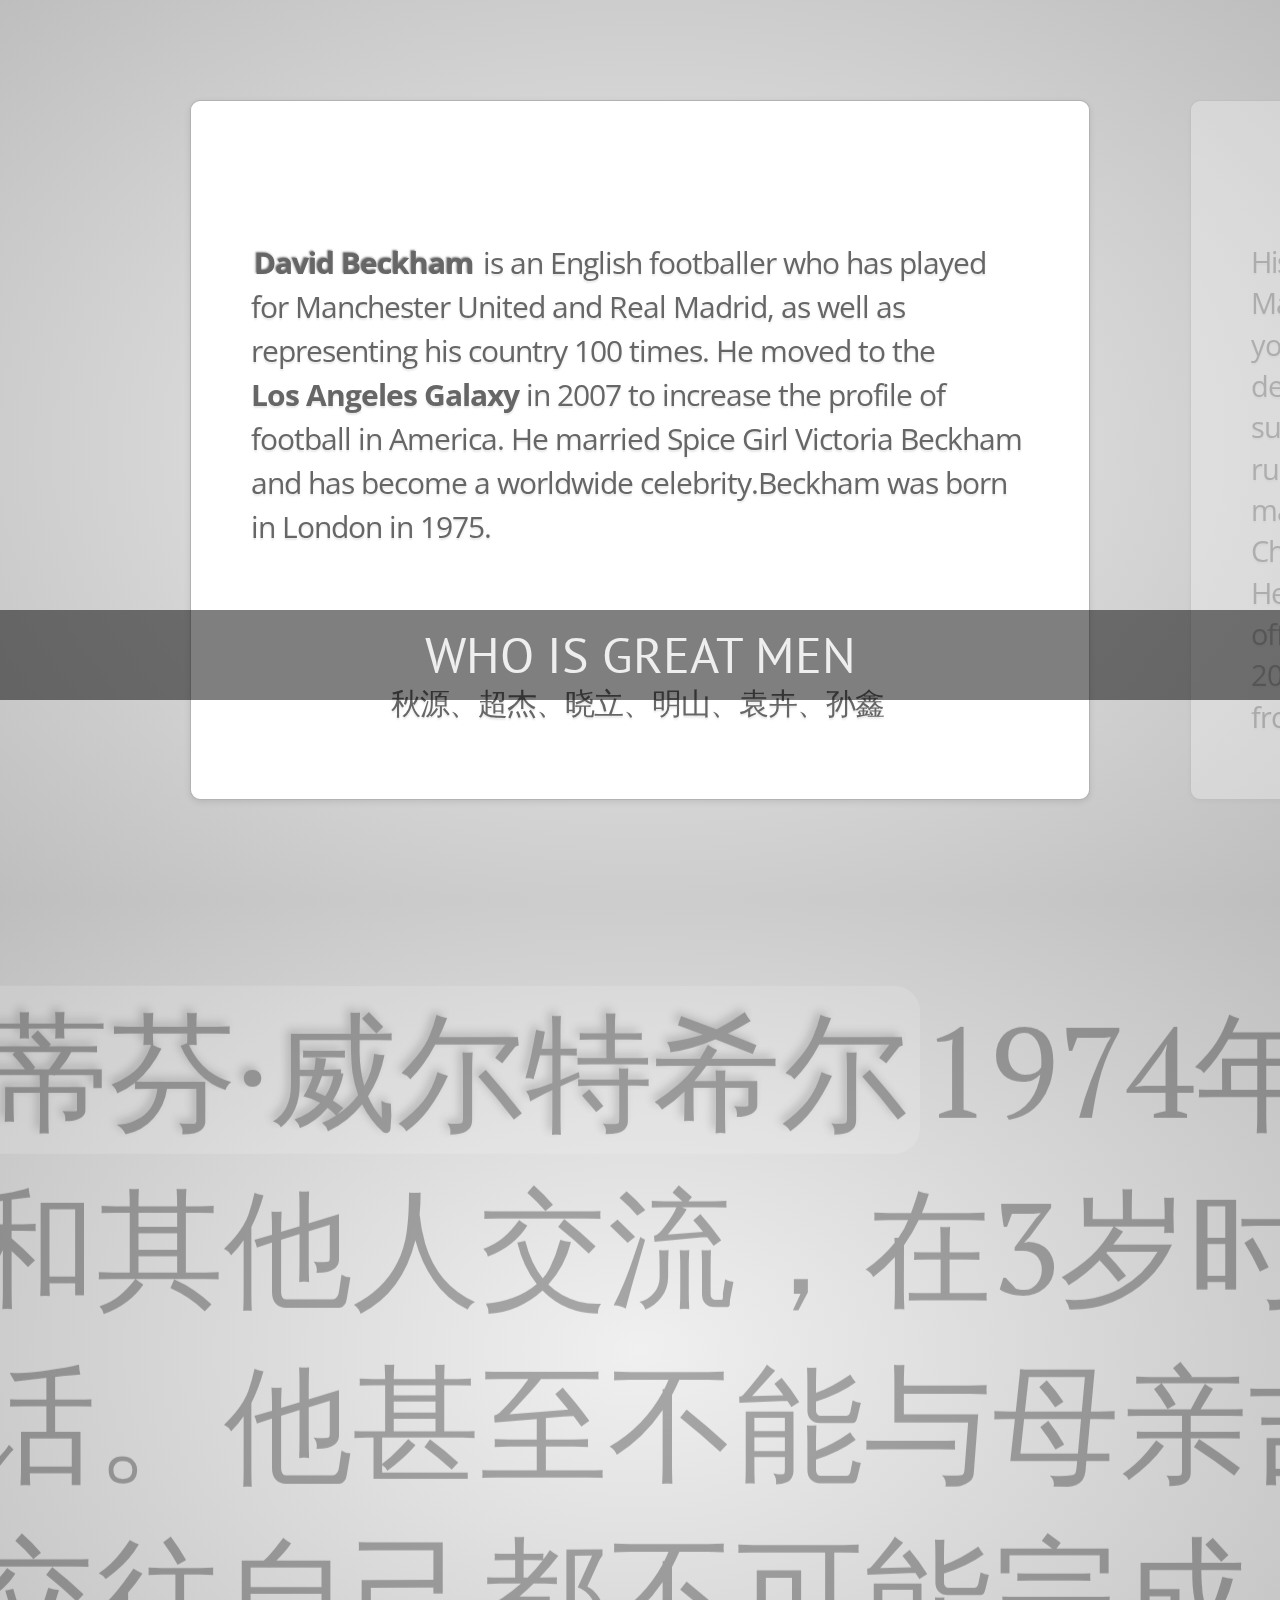
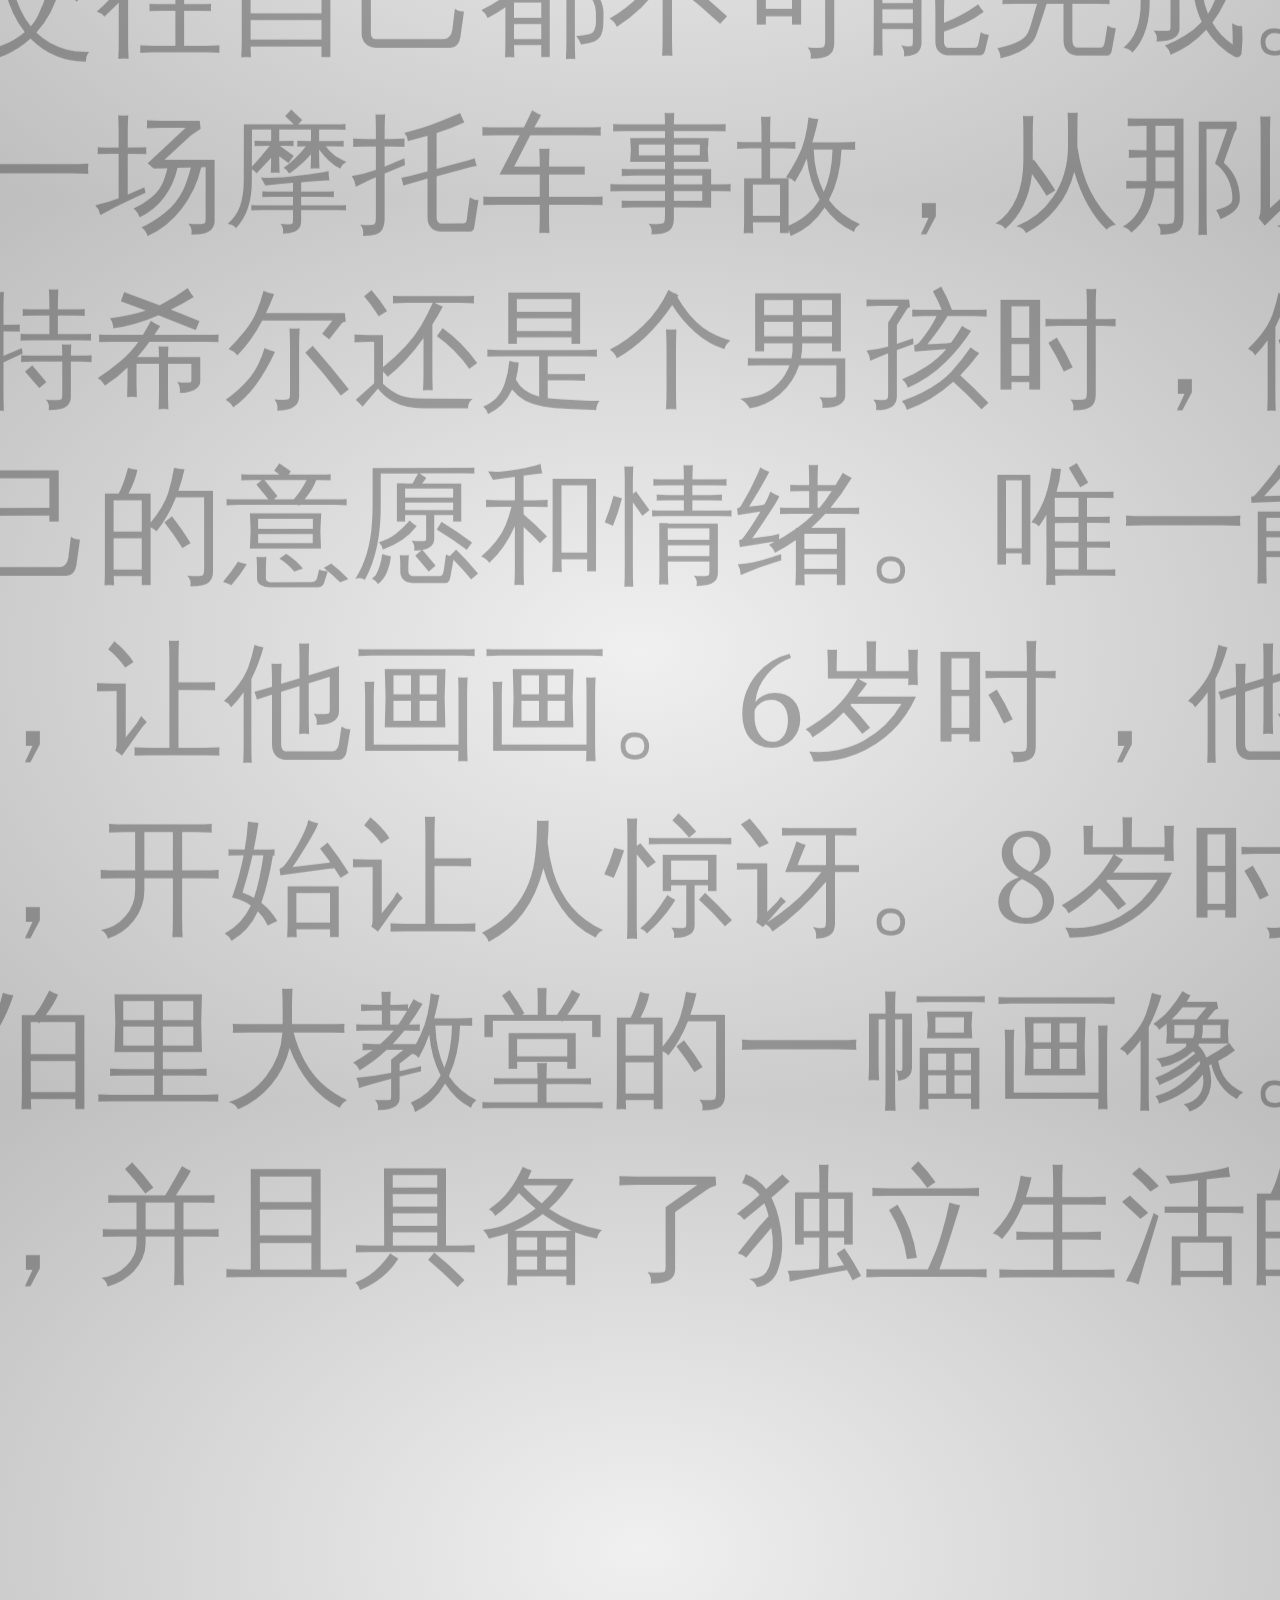
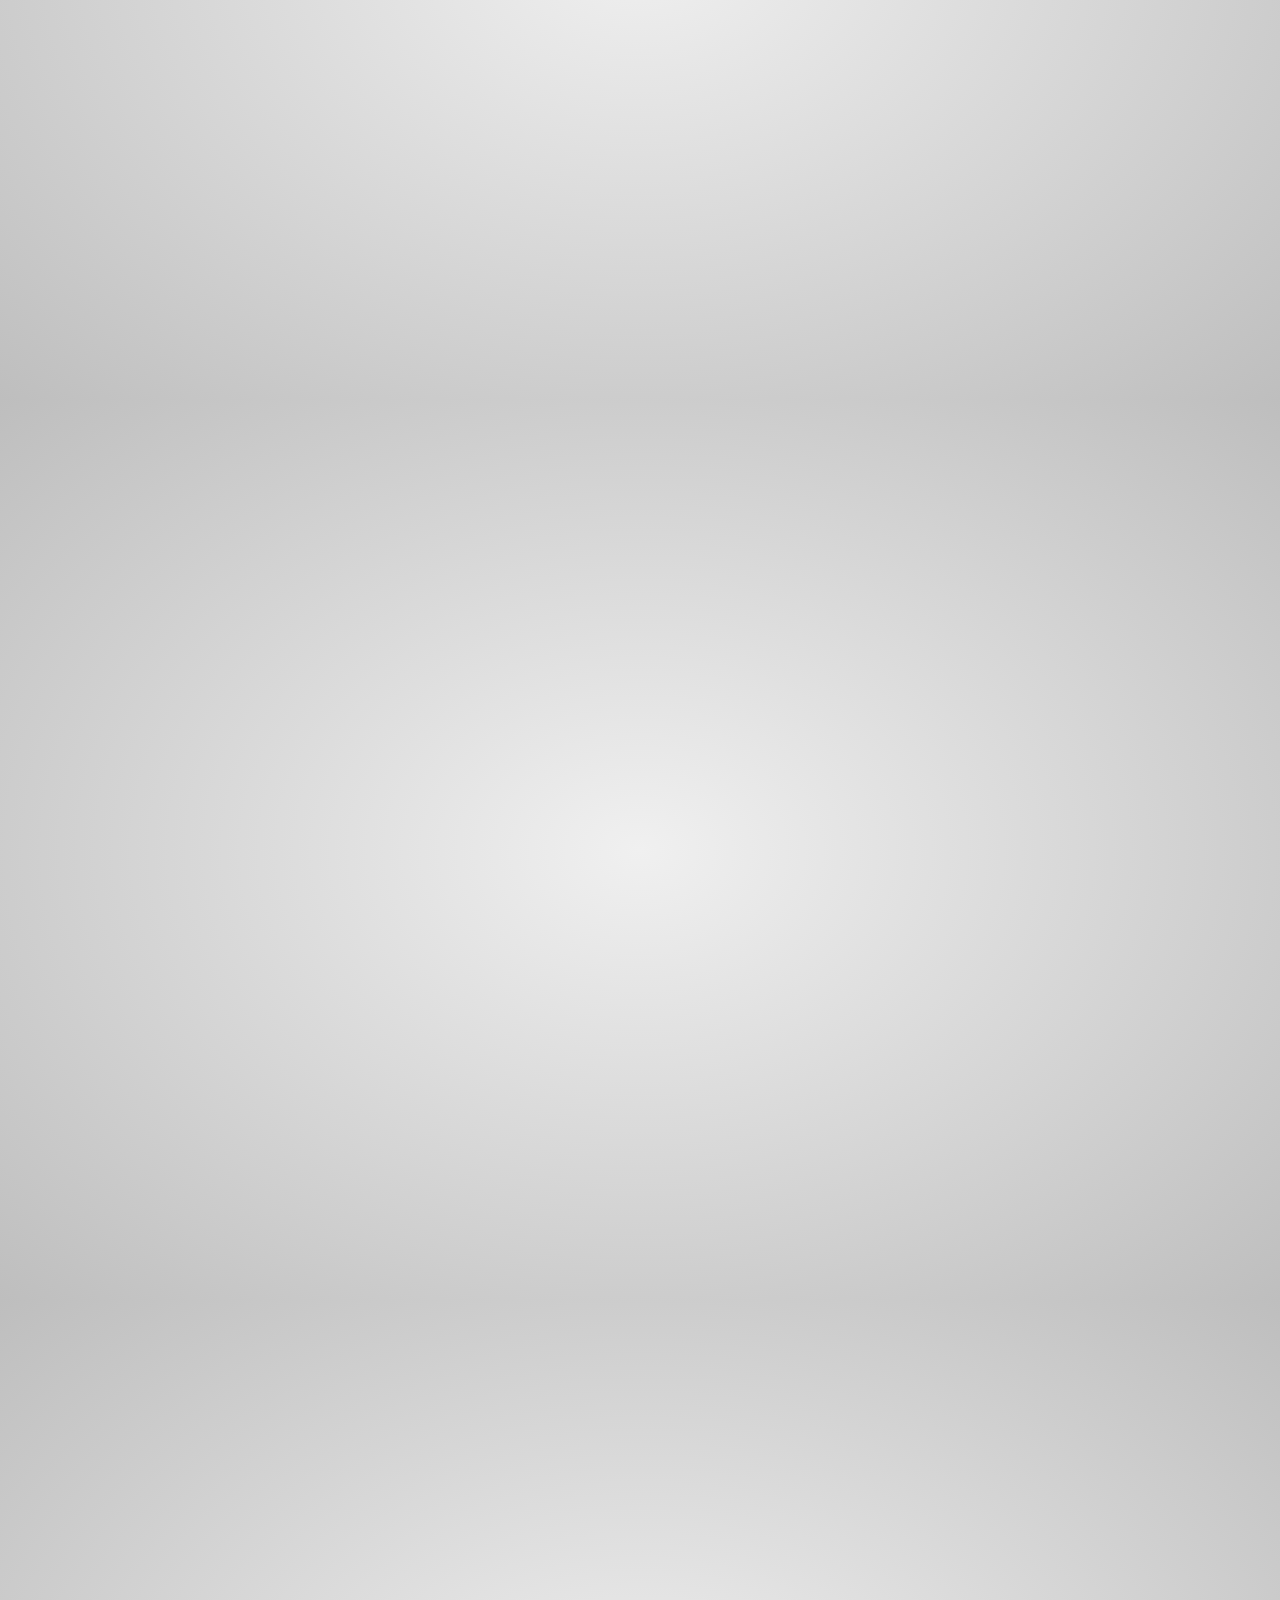
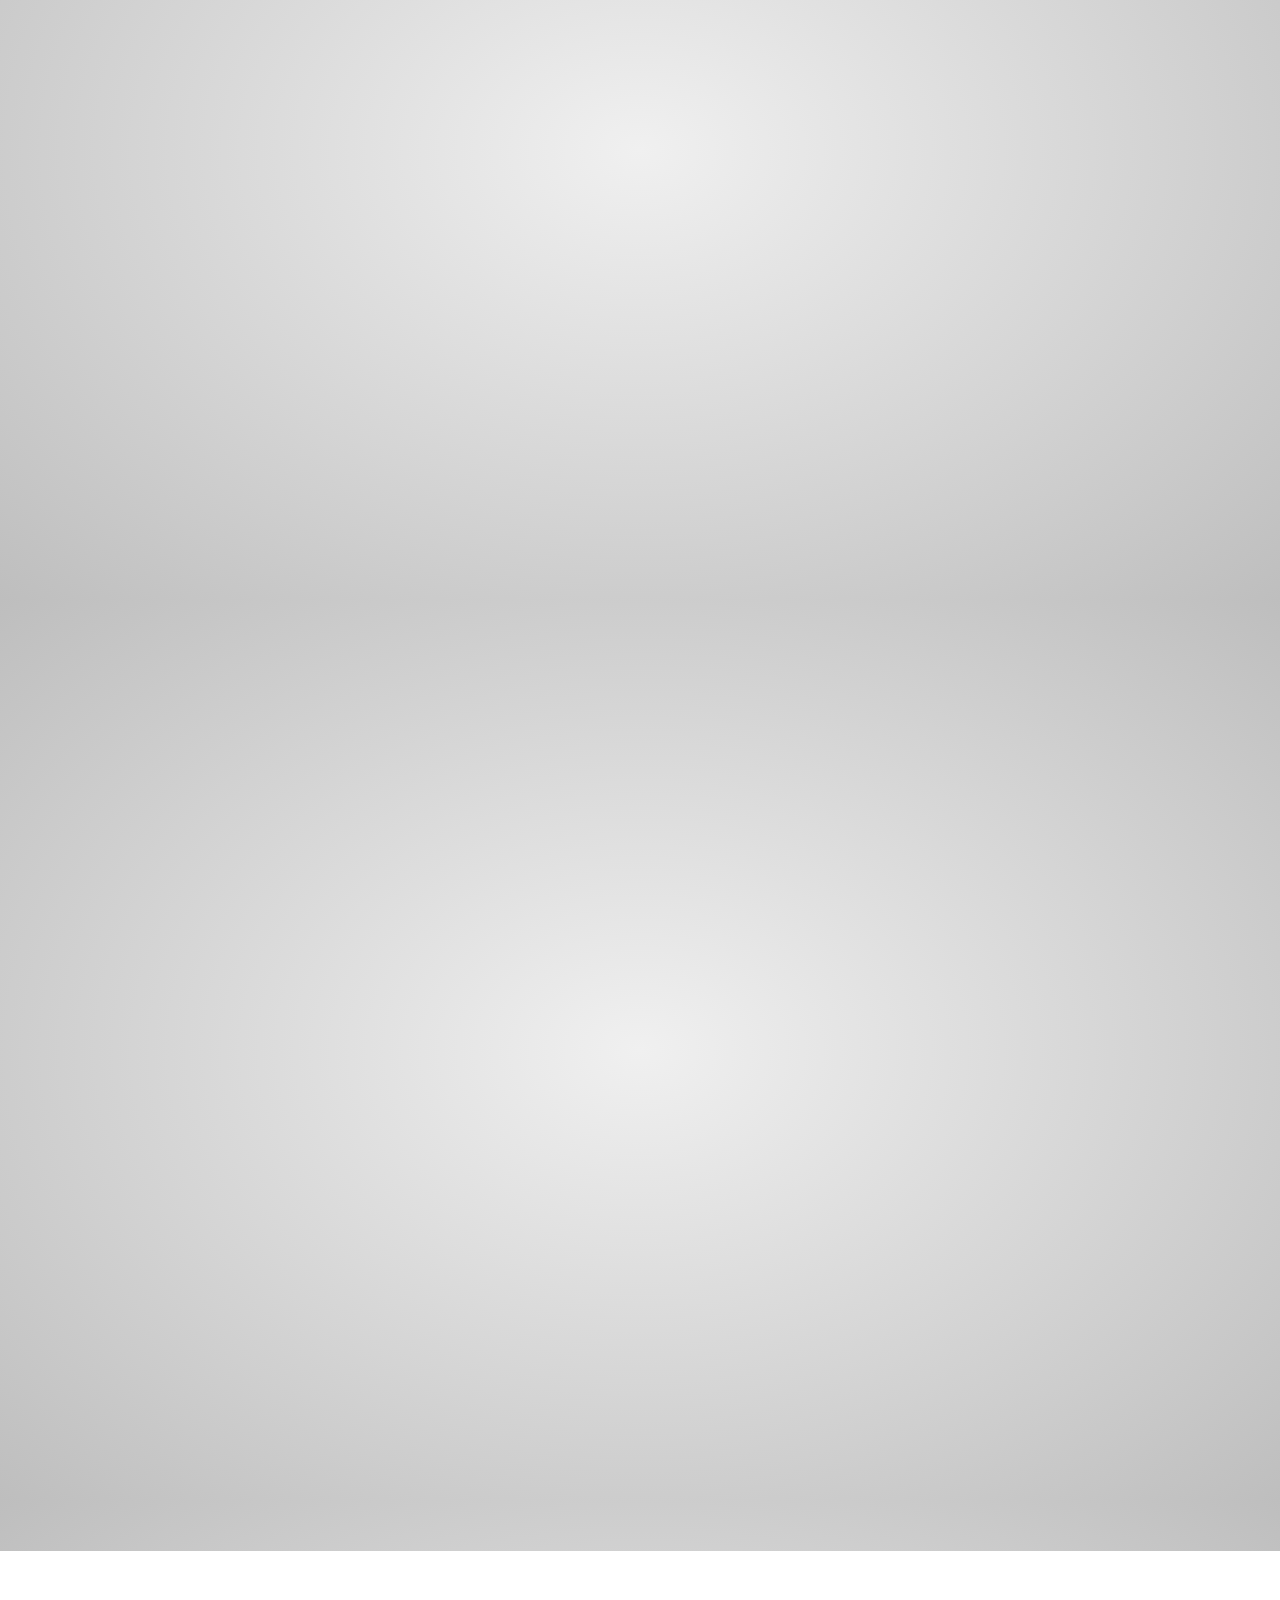
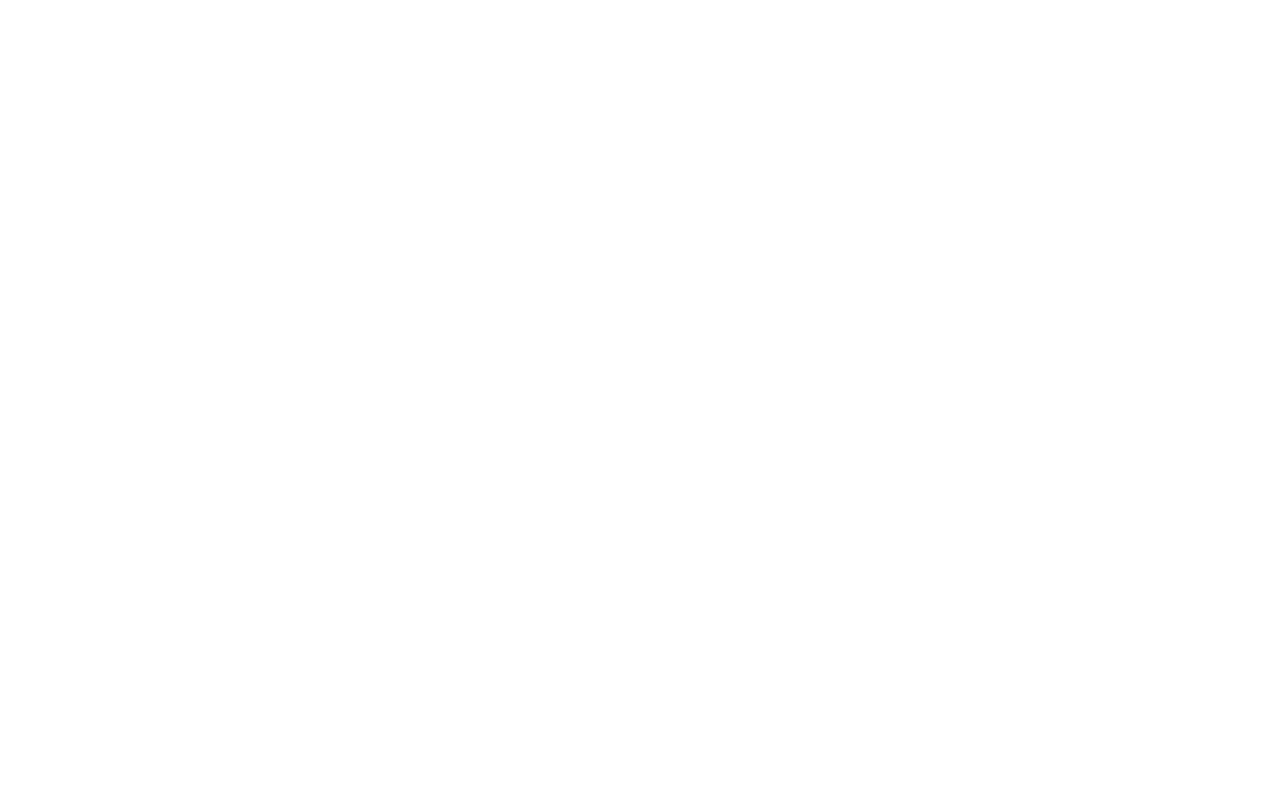
<file: index.html>
<!doctype html>


<html lang="en">
<head>
    <meta charset="utf-8" />
    <meta name="viewport" content="width=1024" />
    <meta name="apple-mobile-web-app-capable" content="yes" />
    <title>impress.js | presentation tool based on the power of CSS3 transforms and transitions in modern browsers | by Bartek Szopka @bartaz</title>
    
    <meta name="description" content="impress.js is a presentation tool based on the power of CSS3 transforms and transitions in modern browsers and inspired by the idea behind prezi.com." />
    <meta name="author" content="Bartek Szopka" />

    <link href="http://fonts.googleapis.com/css?family=Open+Sans:regular,semibold,italic,italicsemibold|PT+Sans:400,700,400italic,700italic|PT+Serif:400,700,400italic,700italic" rel="stylesheet" />


    <link href="css/impress-demo.css" rel="stylesheet" />
    
    <link rel="shortcut icon" href="favicon.png" />
    <link rel="apple-touch-icon" href="apple-touch-icon.png" />
</head>


<body class="impress-not-supported">


<div class="fallback-message">
    <p>Your browser <b>doesn't support the features required</b> by impress.js, so you are presented with a simplified version of this presentation.</p>
    <p>For the best experience please use the latest <b>Chrome</b>, <b>Safari</b> or <b>Firefox</b> browser.</p>
</div>


<div id="impress">

<!--------1------>

    <div id="bored"  class="step slide" data-x="-1000" data-y="-1500">
        <q style="font-size:30px;line-height:33pt;"><strong><a href="qiuyuan.html">David Beckham</a></strong> is an English footballer who has played for Manchester United and Real Madrid, as well as representing his country 100 times. He moved to the <strong>Los Angeles Galaxy</strong> in 2007 to increase the profile of football in America. He married Spice Girl Victoria Beckham and has become a worldwide celebrity.Beckham was born in London in 1975. </br></br></br>
		</br>&nbsp&nbsp&nbsp&nbsp&nbsp&nbsp&nbsp&nbsp&nbsp&nbsp&nbsp&nbsp&nbsp&nbsp&nbsp&nbsp&nbsp&nbsp&nbsp&nbsp秋源、超杰、晓立、明山、袁卉、孙鑫
		</q>
    </div>


    <div class="step slide" data-x="0" data-y="-1500">
        <q style="font-size:29px;line-height:31pt;">His talent was obvious from <strong>an early age</strong> and he signed with Manchester United on his fourteenth birthday. He helped the youth team win several trophies and made his first team debut <strong>in 1995</strong>. He helped his team achieve considerable success in his eleven seasons with them.Beckham has been runner-up <strong>twice as world football’s best player</strong>.  He won many trophies with Manchester United, including the Champions League, and won a league title with Real Madrid. He also captained his club and country. He was famously sent off in a match against Argentina <strong>in the 1998 World Cup</strong>. In 2003, <a href="qiuyuan.html">Beckham</a> received an honour for services to football from Britain's Queen.</q>
    </div>



    <div class="step slide" data-x="1000" data-y="-1500">
        <q style="font-size:30px;line-height:33pt;"><strong><a href="chaojie.html">John Winston Lennon</a></strong>, was born October 9th 1940 in Liverpool England.He was killed December 8th, <strong>1980 in New York</strong>.His parents seperated when he was four years old. After that he moved in with his aunt Mimi. His father was a commercial seaman, and his mother died when he was 18. In college years, John met his first wife, <strong> Cynthia Powell</strong>, with whom he had his son Julian. John divorced Cynthia in 1966, to marry Yoko Ono. Yoko gave birth to John's second son, <strong>Sean in 1975</strong>.John and Yoko seperated for 14 month from 1972-73. The couple eventually re-united, until John's death in 1980.</br><strong style="color:ffffff;float:right;">-----超杰</strong></q>
    </div>

	<div class="step slide" data-x="2000" data-y="-1500">
        <q style="font-size:30px;line-height:33pt;">John started a band called <strong>"Quarry Man"</strong> when he was 16. <strong>Paul McCartney and George Harrison</strong> joined soon after. The band was later renamed into "the Beatles".The first significant work of the Beatles was called <strong>"Love Me Do"</strong>. After that the band release a series of top-of-the-chart songs, the first one being <strong>"Please Please Me"</strong>.The Beatles broke up in 1970, when Paul McCartney announced he is breaking away from the Beatles.</q>
    </div>

	<div class="step slide" data-x="3000" data-y="-1500">
        <q style="font-size:29px;line-height:31pt;">The world was shocked on December 8th 1980, when <a href="chaojie.html">John Lennon</a> was shot multiple times in the back and was killed. His killer was Mark David Chapman, a young man in his twenties with suspected mental problems. Many had tried to explain John's assassination in many ways. Most commonly believed is the theory that Mark Chapman was but a brainwashed prawn who was programmed to kill Lennon. The mastermind of this assassination was believed to be a number of rigt-wing activiist groups and individuals. Mark Chapman eventually pleaded guilty to the second degree murder charge and was given a sentence of 20 years to life in the Attica Correctional Facility. He remains incarcerated to this date.</q>
    </div>

	<div class="step slide" data-x="4000" data-y="-1500">
        <q style="font-size:28px;line-height:31pt;"><strong><a href="xiaoli.html">Stephen Wiltshire</a></strong> (born 24 April 1974) is a British architectural artist who has been diagnosed with autism(自闭症). He is known for his ability to draw from memory a landscape after seeing it just once. His work has gained worldwide popularity.It is reported, he had a helicopter flying over London, Rome,  Hong Kong and Tokyo City, he also by memory precisely drawn all the city , detail similarity under his pen scene and real scene was as high as 90%.His amazing memory ability let the whole world science and art experts are deeply shocked.<strong>In 2006</strong>, Wiltshire was appointed a Member of the Order of the British Empire (MBE) for services to art. In September 2006 Stephen opened his permanent gallery in the Royal Opera Arcade,London.</br><strong style="color:ffffff;float:right;">-----晓立</strong></q>
    </div>

<!------1-------->

<!--------2------>
    <div id="title" class="step step1" data-x="0" data-y="0" data-scale="4">
	<!--
        <span class="try"> His talent was obvious from </span>
        <h1>an early<sup>*</sup></h1>
        <span class="footnote"><sup>*</sup>age and he signed with Manchester United on his fourteenth birthday.</span>
	-->
        <q><a href="xiaoli.html">斯蒂芬·威尔特希尔</a>1974年4月24日生于英国伦敦，他从小就不愿和其他人交流，在3岁时被诊断出患有孤独症。直到7岁才开口说话。他甚至不能与母亲吉内瓦有眼神交流，觉得一切正常的人类交往自己都不可能完成。威尔特希尔3岁生日前，他的父亲死于一场摩托车事故，从那以后，他孤独症的表现日趋严重。当威尔特希尔还是个男孩时，他甚至无法说话以及在人前很好地表达自己的意愿和情绪。唯一能够安抚他的是给他一支铅笔和一张纸，让他画画。6岁时，他绘制了当地一家百货商店的详细外形图，开始让人惊讶。8岁时他出售了自己的第一件作品，是索尔兹伯里大教堂的一幅画像。这时，绘画已成为他与别人沟通的工具，并且具备了独立生活的能力。</q>		
    </div>


    <div id="its" class="step step1" data-x="850" data-y="3000" data-rotate="90" data-scale="5">
	<!--
        <p>He helped the youth team <strong>win several trophies</strong> <br/>
       and made his first team debut <a href="http://prezi.com">in 1995.</a> <br/>
        He helped his team <strong>achieve considerable success</strong> in his eleven seasons.</p>
	-->
        <q>精神榜样</br>
		事实上，这个从小患孤独症的艺术家已不再把自己完全与世界隔绝。他已经成为成功的艺术家，世界各地的艺术爱好者争相请他绘画。这位曾获得英帝国勋章的艺术家开画展时，画廊里挤满观众，他出版的关于画作的书也十分畅销。威尔特希尔的姐姐安内特说：“人们曾说他永远都需要人照顾，不能独自旅行。但他们都错了。现在他很自信，很喜欢伦敦。威尔特希尔甚至有一两个女性追求者，他给那些患孤独症的儿童和他们的家长带来了希望。”<a href="xiaoli.html">威尔特希尔</a>也热心帮助残疾人，向他们讲述绘画如何改变了自己的人生。</q>
    </div>

    <div id="big" class="step step3" data-x="3500" data-y="2100" data-rotate="180" data-scale="6">
	<!--
        <p>twice as world footballs<b>best</b> <span class="thoughts">player</span></p>
	-->
        <p style="font-size:24px;line-height:31pt;"><a href="mingshan.html">Laozi</a> was a philosopher of ancient China, best known as the author of the Tao Te Ching  His association with the Tào Té Chīng has led him to be traditionally considered the founder of philosophical Taoism  He is also revered as a deity in most religious forms of Taoist philosophy, which often refers to Laozi as Taishang Laojun, or "One of the Three Pure Ones".According to Chinese traditions, Laozi lived in the 6th century BCE. Some historians contend that he actually lived in the 5th–4th century BCE, concurrent with the Hundred Schools of Thought and Warring States Period, while some others argue that Laozi is a synthesis of multiple historical figures or that he is a mythical figure.</br><strong style="color:ffffff;float:right;">-----明山</strong></p>	
    </div>

<!------2-------->
    <div id="tiny" class="step" data-x="2825" data-y="2325" data-z="-3000" data-rotate="300" data-scale="1">
	<!--
        <p>He won many <b>trophies</b> with Manchester United</p>
	-->
        <p style="font-size:26px;line-height:35pt;">A central figure in Chinese culture, both nobility and common people claim <b class="positioning"><a href="mingshan.html">Laozi</a></b> in their lineage. He was honored as an ancestor of the Tang imperial family, and was granted the title Táishāng xuānyuán huángdì, meaning "Supreme Mysterious and Primordial Emperor". Throughout history, Laozi's work has been embraced by various anti-authoritarian movements.</p>
    </div>



<!---------3----->
    <div id="ing" class="step step3" data-x="3500" data-y="-850" data-rotate="870" data-scale="6">
	<!--
        <p>including the <b class="positioning">Champions League</b>,and won a <b class="rotating">league</b> title with <b class="scaling"> Real Madrid.</b>He also captained his club and country.</p>
	-->
        <q style="font-size:20px;"><b class="positioning"><a href="yuanhui.html">Steve Jobs (1955-2011)</a></b>, inventor, entrepreneur, Apple co-founder and former Chief Executive Officer. Jobs and friends set up the <b class="rotating">Apple computer</b> company in 1976, he accompanied the decades of ups and downs with the revival of Apple, has led and launched the Macintosh computer, the iMac, the iPod,<b class="scaling"> iPhone </b>and other electronic products swept the world millions of people, a profound changed the way of modern communication, entertainment and even life. October 5, 2011, he died of illness at the age of <b class="rotating">56 years</b>. Steve Jobs is to change the world genius, with his acumen and extraordinary wisdom, courage to change and innovation, leading the trend of the global information technology and electronic products, computers and electronic products has become simple and civilians, so that used to be expensive and rare electronic products become part of modern life.<strong>-----袁卉</strong></q>
    </div>

    <div id="imagination" class="step step3" data-x="6700" data-y="-300" data-scale="6">
	<!--
        <p> He was famously sent off in a <b>match</b> against Argentina in the 1998 <b class="imagination">World Cup.</b></p>
	-->
        <q style="font-size:24px;"><b class="positioning">Jobs are considered</b> to be the iconic figure of the computer industry and the entertainment industry, while he regarded as the founder of <b class="rotating">the Macintosh computer</b>, iPod, iTunes, the iPad, iPhone and other well-known digital product, these swept hundreds of millions of people around the world of electronic products, has profoundly changed the way of modern communication, entertainment and even lifeBeijing, October 6, 2011,<b class="rotating">Apple's</b> board of directors announced that the former chief executive <b class="scaling"><a href="yuanhui.html">Steve Jobs</a> </b>on October 5, local time, died aged 56....</q>
    </div>
<!--------3------>
<!------4-------->
    <div id="source" class="step step1" data-x="6300" data-y="2000" data-rotate="20" data-scale="4">
	<!--
        <p>In 2003, Beckham received an honour for services </p>
        <q><a href="index.html">to football from </a>Britains Queen.</q>
	-->
        <p><a href="sunxing.html">爱迪生</a></p>
        <q style="font-size:24px;"><b class="positioning">Thomas Edison</b> lost his first job.For the next five years he went around the country from job to job.At last Edison went to <b class="rotating">New York</b>.He had little money.He could not buy enough food to eat.He had no place to sleep. </br><strong style="color:ffffff;float:right;">-----孙鑫</strong></q>
    </div>


    <div id="one-more-thing" class="step" data-x="6000" data-y="4000" data-scale="2">
        <p  style="font-size:24px;"> <b class="positioning">Thomas Edison</b> was then 23.He used the money to build a shop in New Jersey.He had many people working for him.But he worked more than any of them.He rested very little.Soon he was making more than <b class="rotating">40 new things at one time</b>.</p>
    </div>


    <div id="its-in-3d" class="step" data-x="6200" data-y="4300" data-z="-100" data-rotate-x="-40" data-rotate-y="10" data-scale="2">
        <p><span class="have">In 1876</span> <span class="you">Alexander Graham Bell</span> <span class="noticed">made a telephone.</span> <span class="its">But it could</span> <span class="in">carry voices only</span> <b>a little way.<sup></sup></b></p>
        <span class="footnote"> Edison wanted to make a better telephone.He soon made one.It could carry voices a long way.</span>
    </div>

<!------4-------->
    <div id="overview" class="step" data-x="3000" data-y="1500" data-scale="10">
		 <p></p>
    </div>

</div>


<div class="hint">
    <p>WHO IS GREAT MEN</p>
</div>
<script>
if ("ontouchstart" in document.documentElement) { 
    document.querySelector(".hint").innerHTML = "<p>Tap on the left or right to navigate</p>";
}
</script>

<script src="js/impress.js"></script>
<script>impress().init();</script>



</body>
</html>
</file>
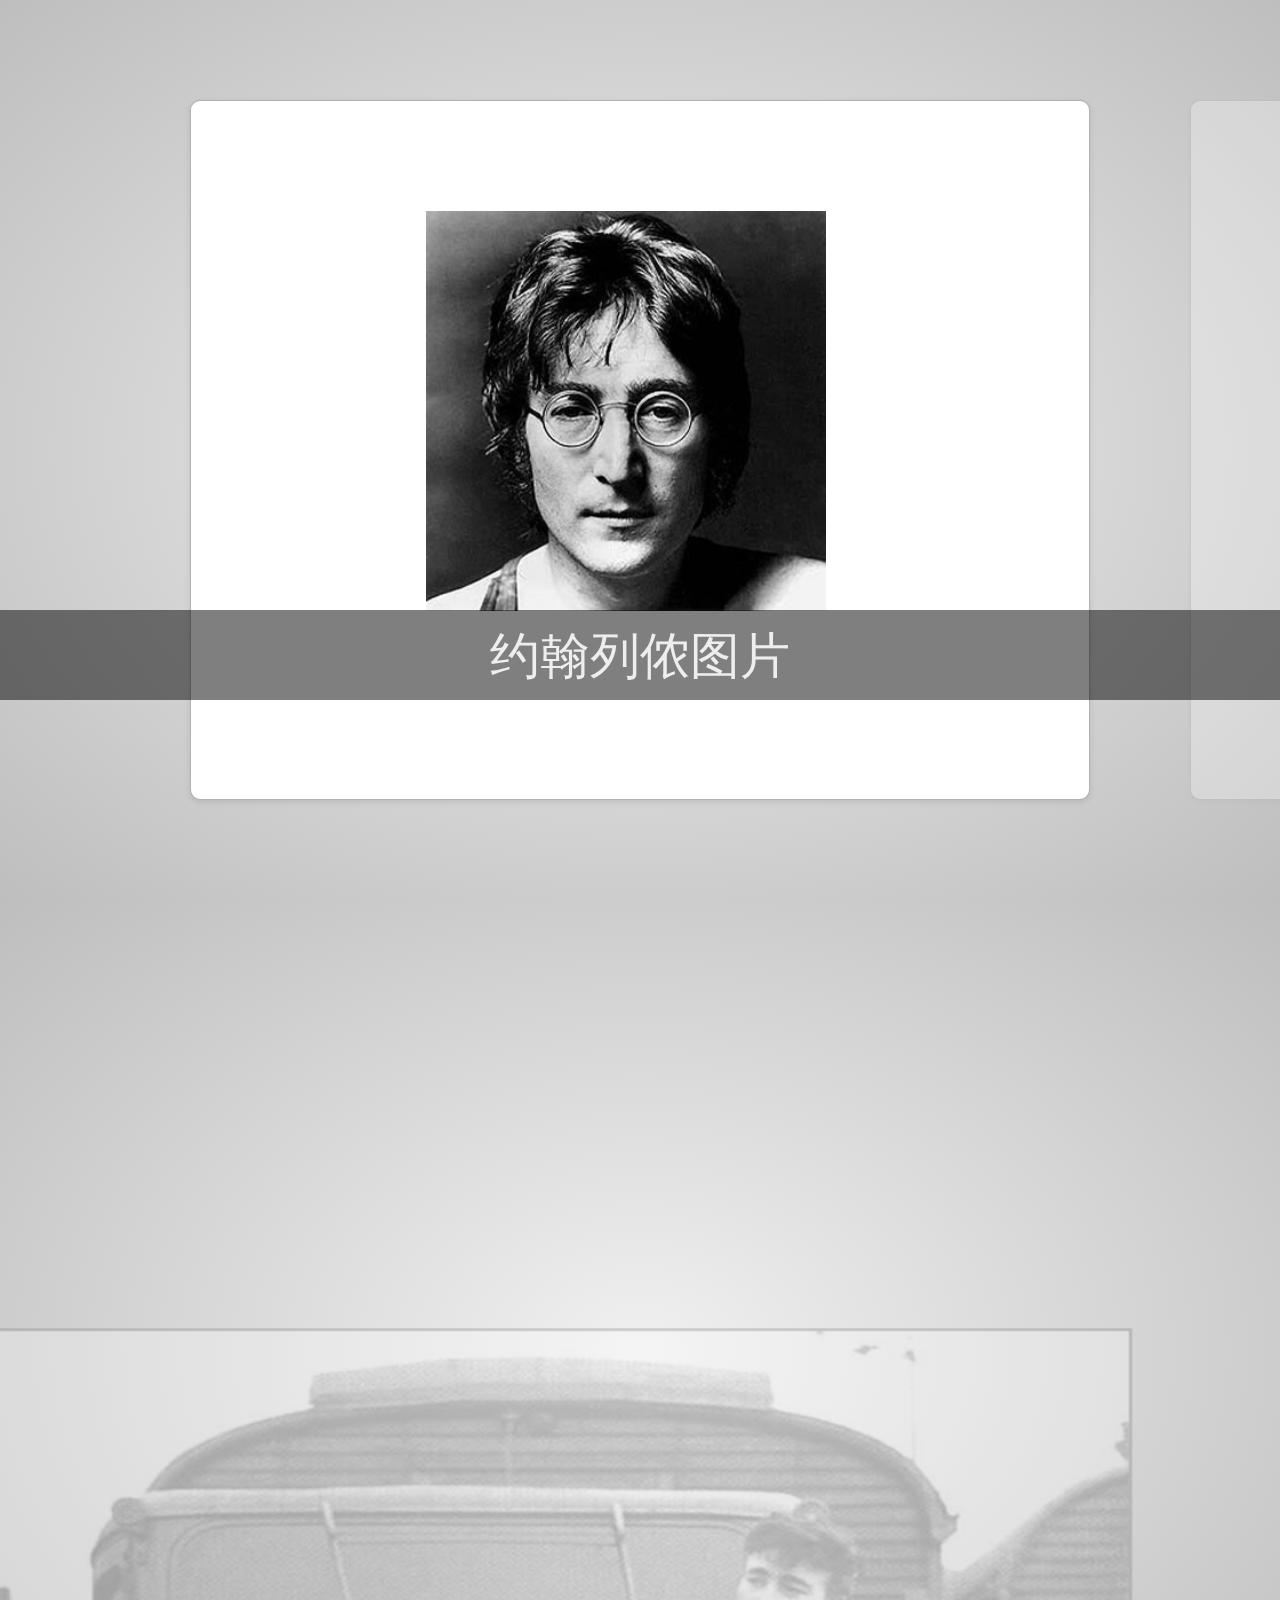
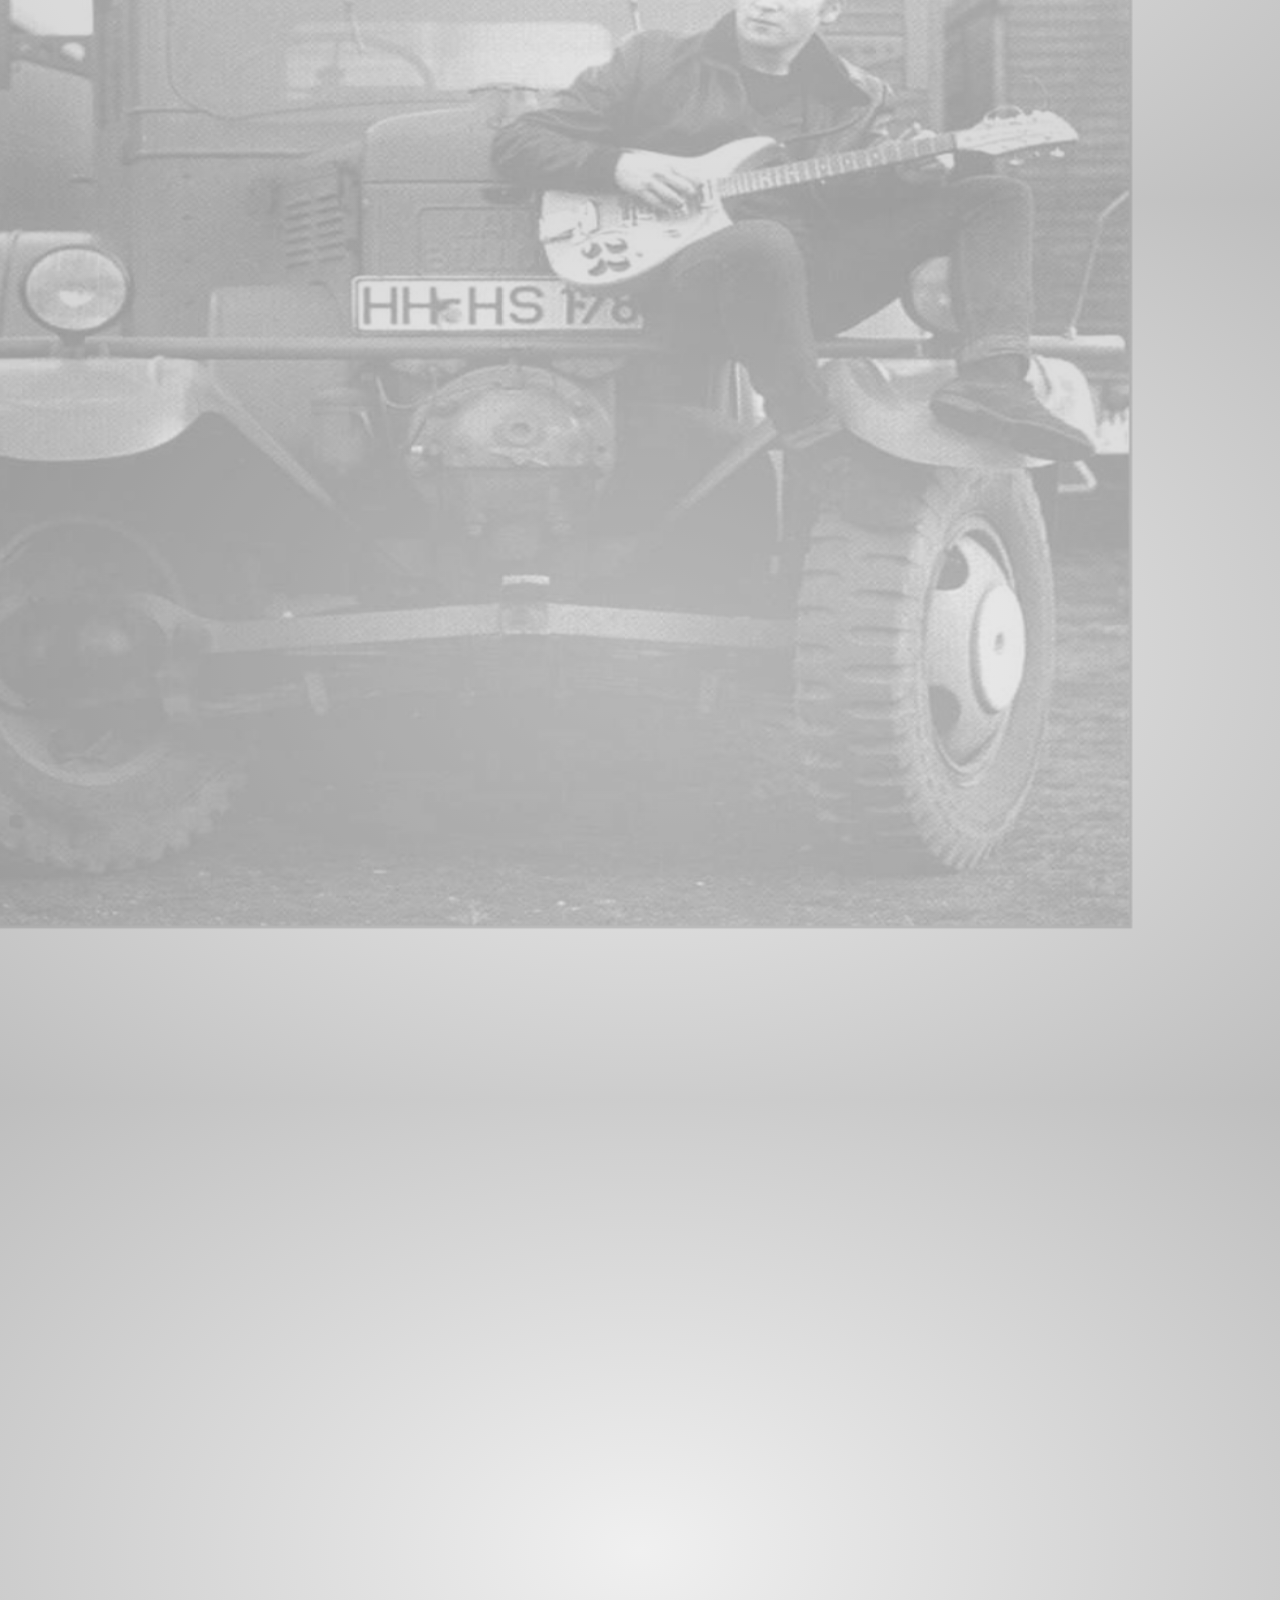
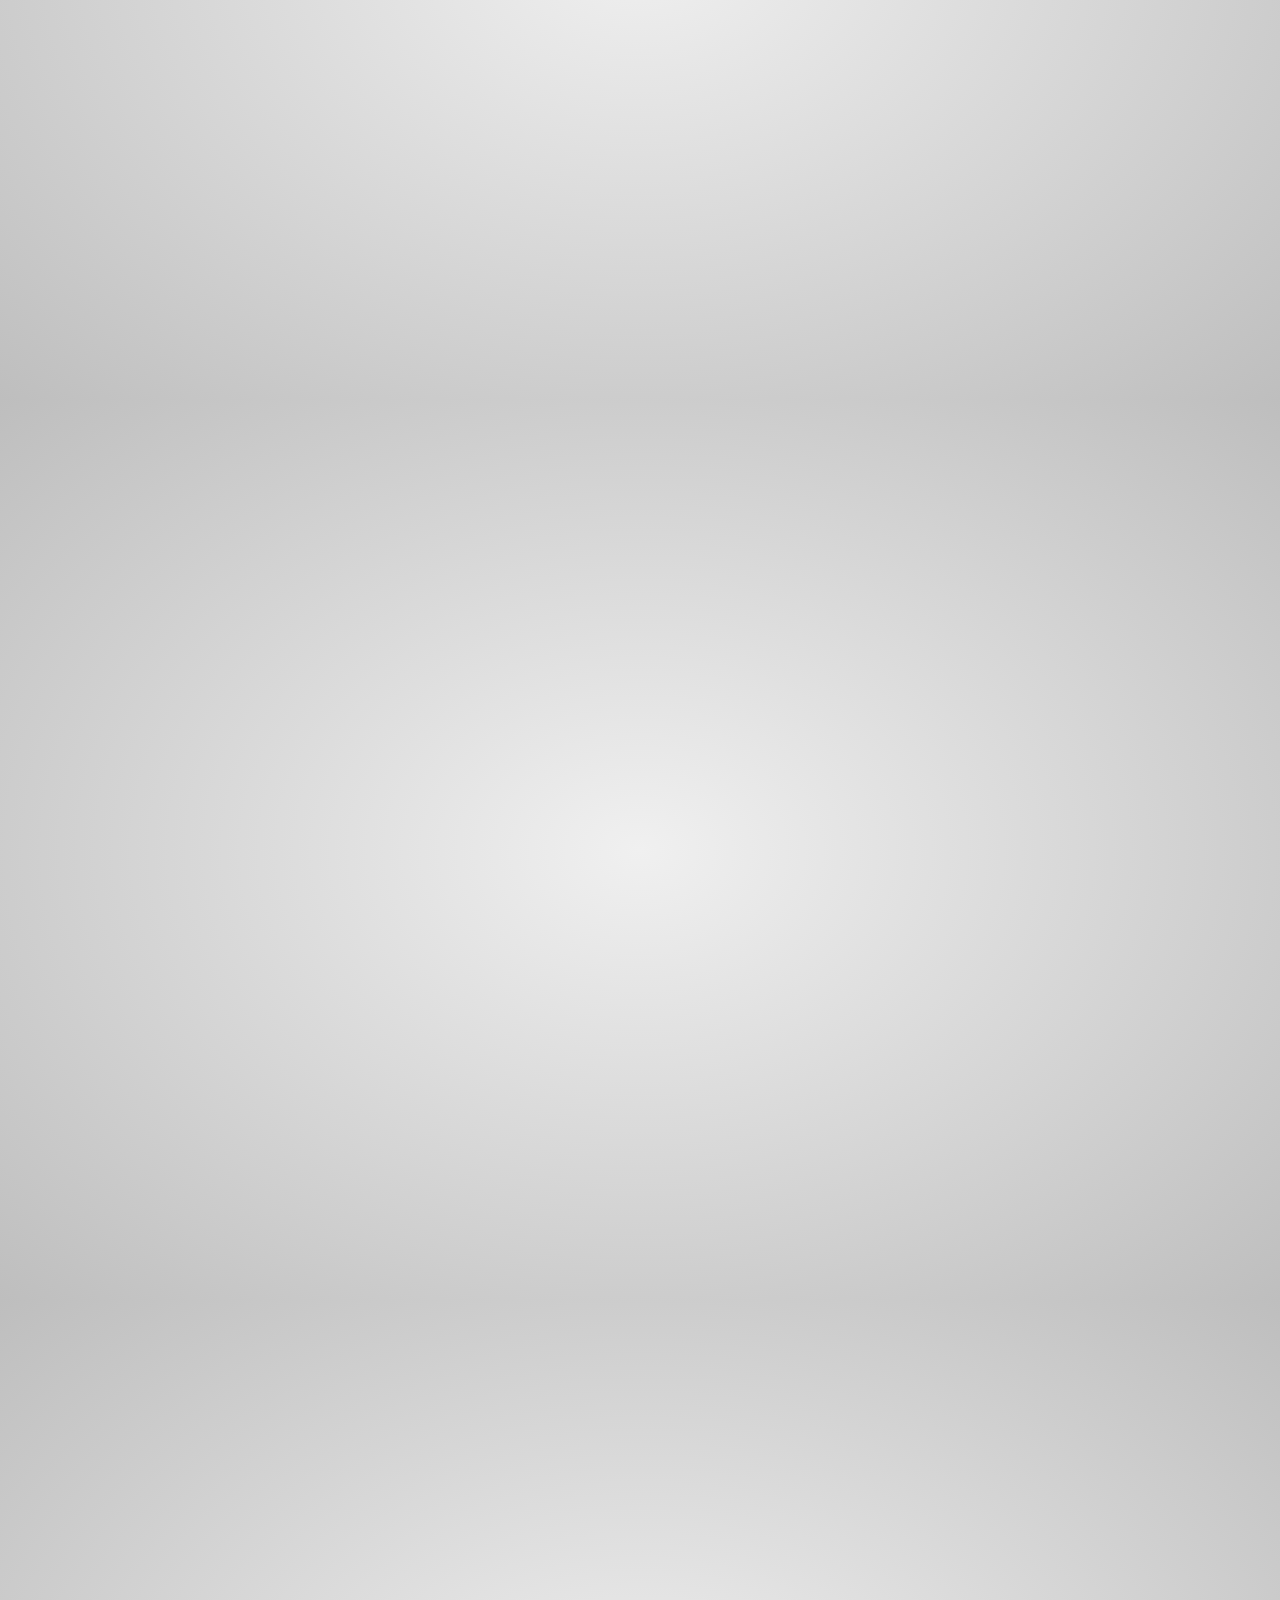
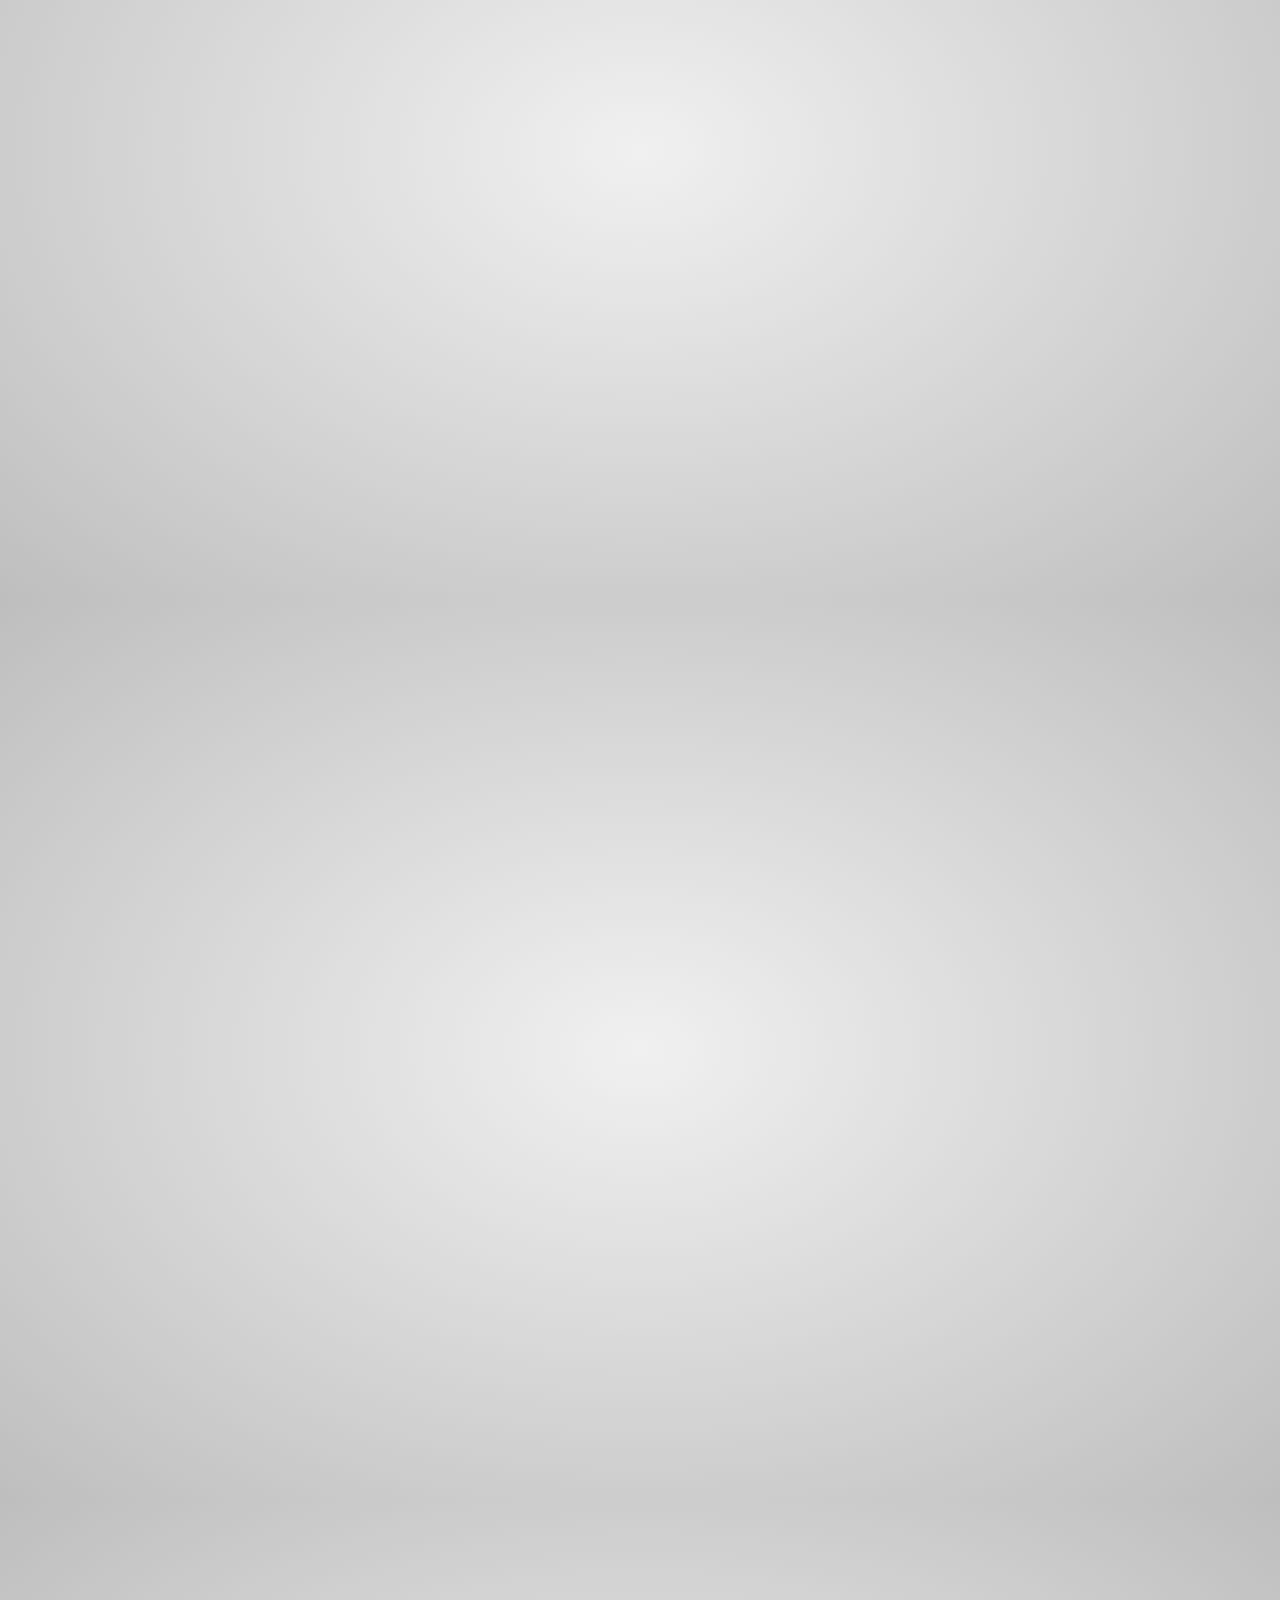
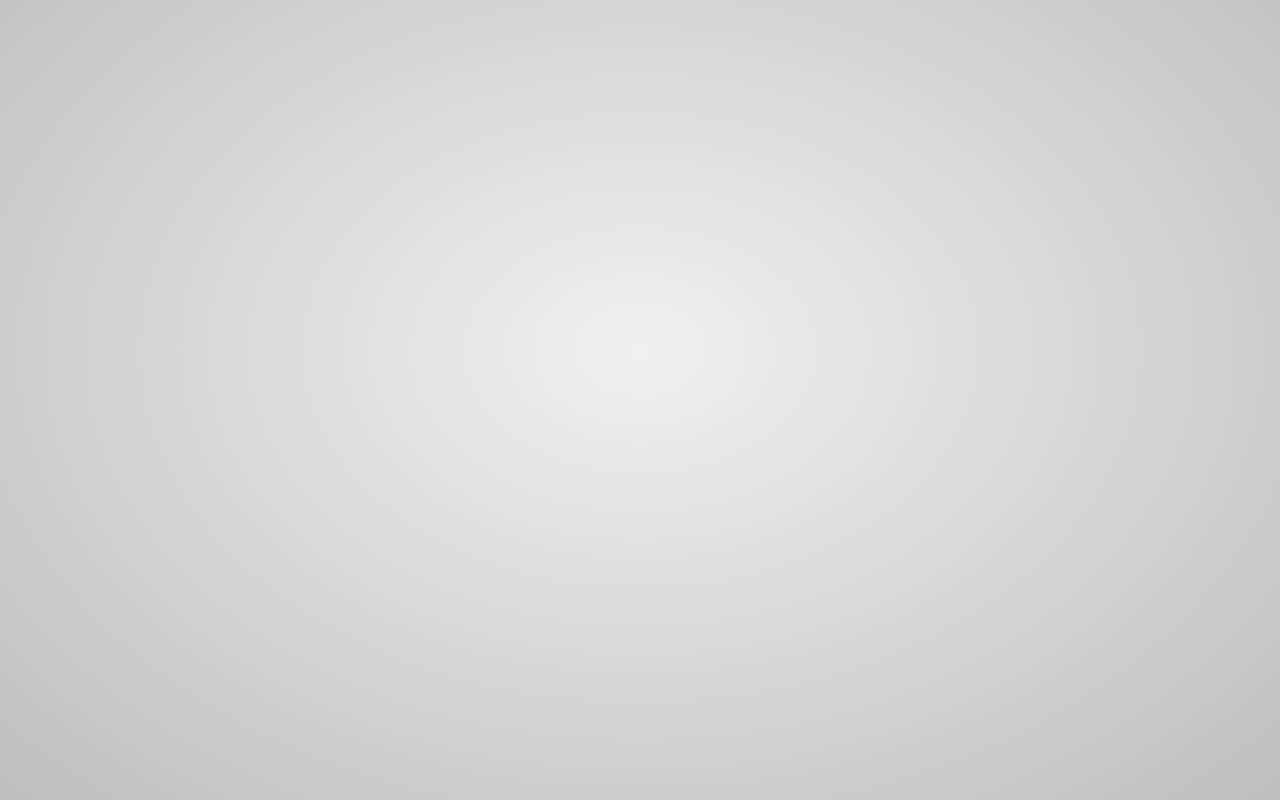
<file: chaojie.html>
<!doctype html>


<html lang="en">
<head>
    <meta charset="utf-8" />
    <meta name="viewport" content="width=1024" />
    <meta name="apple-mobile-web-app-capable" content="yes" />
    <title>impress.js | presentation tool based on the power of CSS3 transforms and transitions in modern browsers | by Bartek Szopka @bartaz</title>
    
    <meta name="description" content="impress.js is a presentation tool based on the power of CSS3 transforms and transitions in modern browsers and inspired by the idea behind prezi.com." />
    <meta name="author" content="Bartek Szopka" />

    <link href="http://fonts.googleapis.com/css?family=Open+Sans:regular,semibold,italic,italicsemibold|PT+Sans:400,700,400italic,700italic|PT+Serif:400,700,400italic,700italic" rel="stylesheet" />


    <link href="css/impress-demo.css" rel="stylesheet" />
    
    <link rel="shortcut icon" href="favicon.png" />
    <link rel="apple-touch-icon" href="apple-touch-icon.png" />
</head>


<body class="impress-not-supported">


<div class="fallback-message">
    <p>Your browser <b>doesn't support the features required</b> by impress.js, so you are presented with a simplified version of this presentation.</p>
    <p>For the best experience please use the latest <b>Chrome</b>, <b>Safari</b> or <b>Firefox</b> browser.</p>
</div>


<div id="impress">

<!--------1------>

    <div id="bored"  class="step slide2" data-x="-1000" data-y="-1500">
        <q style=" margin-left: 170px">
		<a href="chaojie.html#/step-2"><img style="height:400px;width:400px;" src="chaojieimages/1.jpg"></a>
		</q>
    </div>


    <div class="step slide2" data-x="0" data-y="-1500">
		<q style=" margin-top: 40px">
        <a href="chaojie.html#/step-3"><img src="chaojieimages/2.jpg"></a>
		</q>
    </div>



    <div class="step slide2" data-x="1000" data-y="-1500">
		<q style=" margin-left: 110px">
        <a href="chaojie.html#/step-4"><img src="chaojieimages/3.jpg"></a>
		</q>
    </div>

	<div class="step slide2" data-x="2000" data-y="-1500">
		<q style=" margin-left: 170px">
        <a href="chaojie.html#/step-5"><img style="height:400px;width:400px;" src="chaojieimages/4.jpg"></a>
		</q>
    </div>

	<div class="step slide2" data-x="3000" data-y="-1500">
		<q>
        <a href="chaojie.html#/step-6"><img src="chaojieimages/5.jpg"></a>
		</q>
    </div>

	<div class="step slide2" data-x="4000" data-y="-1500">
		<q>
        <a href="chaojie.html#/ing"><img src="chaojieimages/6.jpg"></a>
		</q>
    </div>

<!------1-------->

<!--------2------>
    <div id="title" class="step step1" data-x="0" data-y="0" data-scale="4">
	<!--
        <span class="try"> His talent was obvious from </span>
        <h1>an early<sup>*</sup></h1>
        <span class="footnote"><sup>*</sup>age and he signed with Manchester United on his fourteenth birthday.</span>
	-->
        <img src="chaojieimages/11.jpg" width="323" height="300">
    </div>


    <div id="its" class="step step1" data-x="850" data-y="3000" data-rotate="90" data-scale="5">
	<!--
        <p>He helped the youth team <strong>win several trophies</strong> <br/>
       and made his first team debut <a href="http://prezi.com">in 1995.</a> <br/>
        He helped his team <strong>achieve considerable success</strong> in his eleven seasons.</p>
	-->
        <a href="chaojie.html#/big"><img src="chaojieimages/9.jpg"></a>
    </div>

    <div id="big" class="step" data-x="3500" data-y="2100" data-rotate="180" data-scale="6">
        <a href="chaojie.html#/title"><img src="chaojieimages/10.jpg"></a>
    </div>

<!------2-------->
    <div id="tiny" class="step" data-x="2825" data-y="2325" data-z="-3000" data-rotate="300" data-scale="1">
        <a href="chaojie.html#/its"><img src="chaojieimages/8.jpg"></a>
    </div>



<!---------3----->
    <div id="ing" class="step" data-x="3500" data-y="-850" data-rotate="870" data-scale="6">
        <a href="chaojie.html#/tiny"><img src="chaojieimages/7.jpg"></a>
    </div>

    <div id="imagination" class="step" data-x="6700" data-y="-300" data-scale="6">
        <p> He was famously sent off in a <b>match</b> against Argentina in the 1998 <b class="imagination"><a href="index.html">Back..</a></b></p>
    </div>
<!--------3------>
<!------4-------->
    <div id="source" class="step" data-x="6300" data-y="2000" data-rotate="20" data-scale="4">
        <p>In 2003, Beckham received an honour for services </p>
        <q><a href="http://github.com/bartaz/impress.js">to football from </a>Britains Queen.</q>
    </div>


    <div id="one-more-thing" class="step" data-x="6000" data-y="4000" data-scale="2">
        <p>In 2003, Beckham ...</p>
    </div>

    <div id="its-in-3d" class="step" data-x="6200" data-y="4300" data-z="-100" data-rotate-x="-40" data-rotate-y="10" data-scale="2">
        <p><span class="have">received</span> <span class="you">an</span> <span class="noticed">honour</span> <span class="its">for services</span> <span class="in">to</span> <b>football<sup></sup></b></p>
        <span class="footnote"> from Britains Queen.</span>
    </div>

<!------4-------->
    <div id="overview" class="step" data-x="3000" data-y="1500" data-scale="10">
		 <p></p>
    </div>

</div>


<div class="hint">
    <p>约翰列侬图片</p>
</div>
<script>
if ("ontouchstart" in document.documentElement) { 
    document.querySelector(".hint").innerHTML = "<p>Tap on the left or right to navigate</p>";
}
</script>

<script src="js/impress.js"></script>
<script>impress().init();</script>



</body>
</html>
</file>
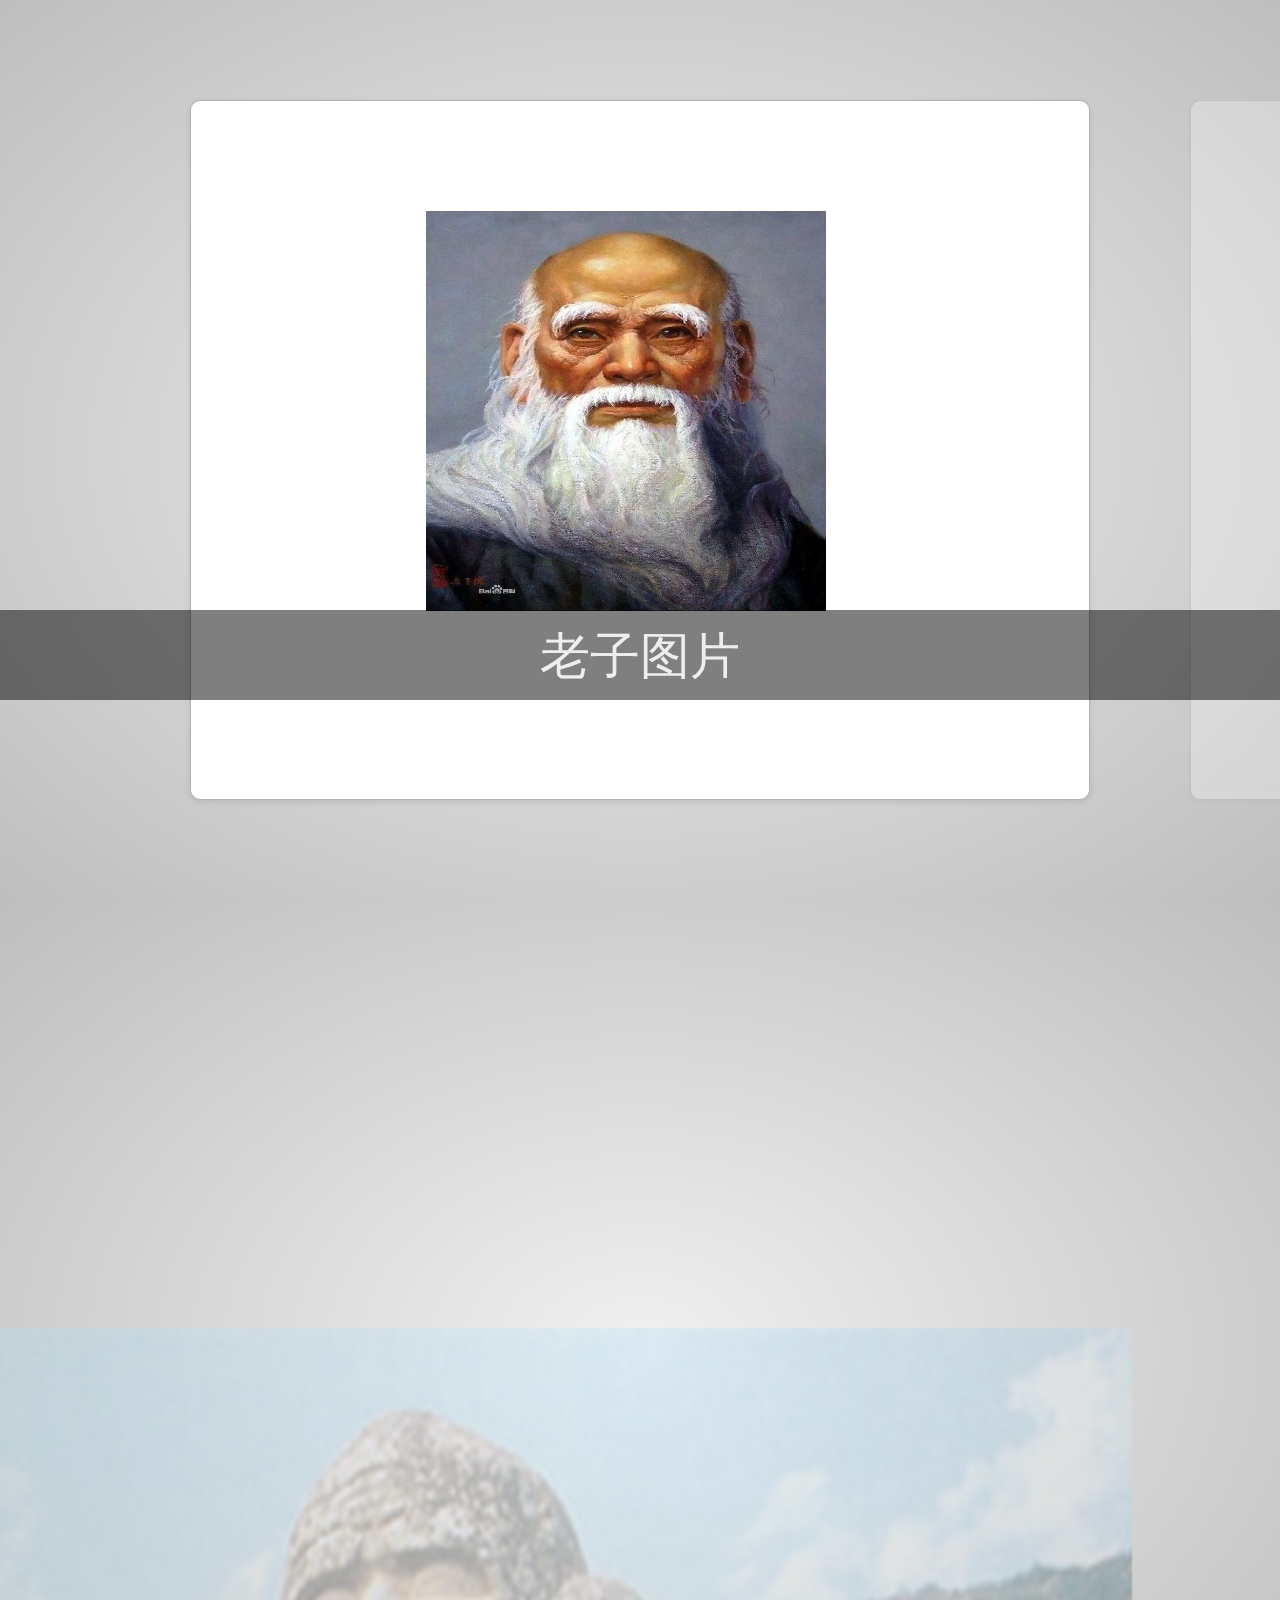
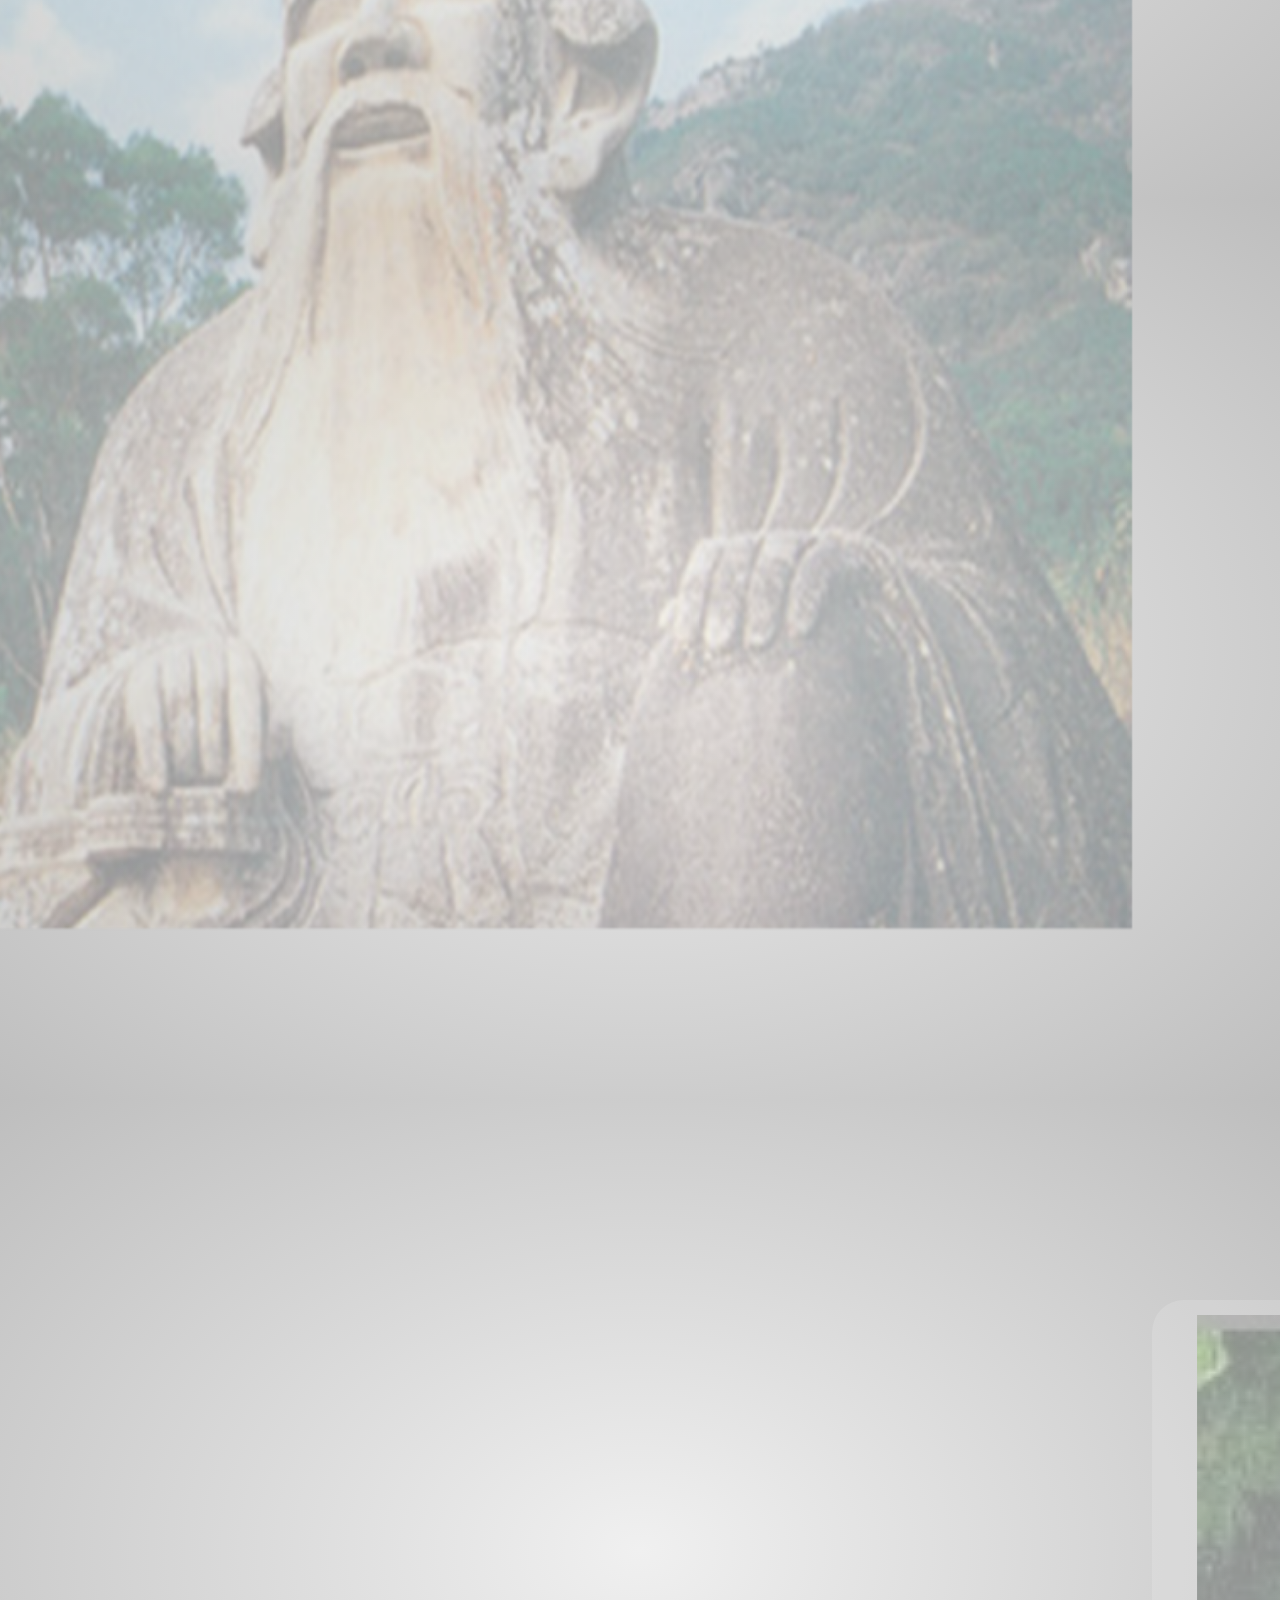
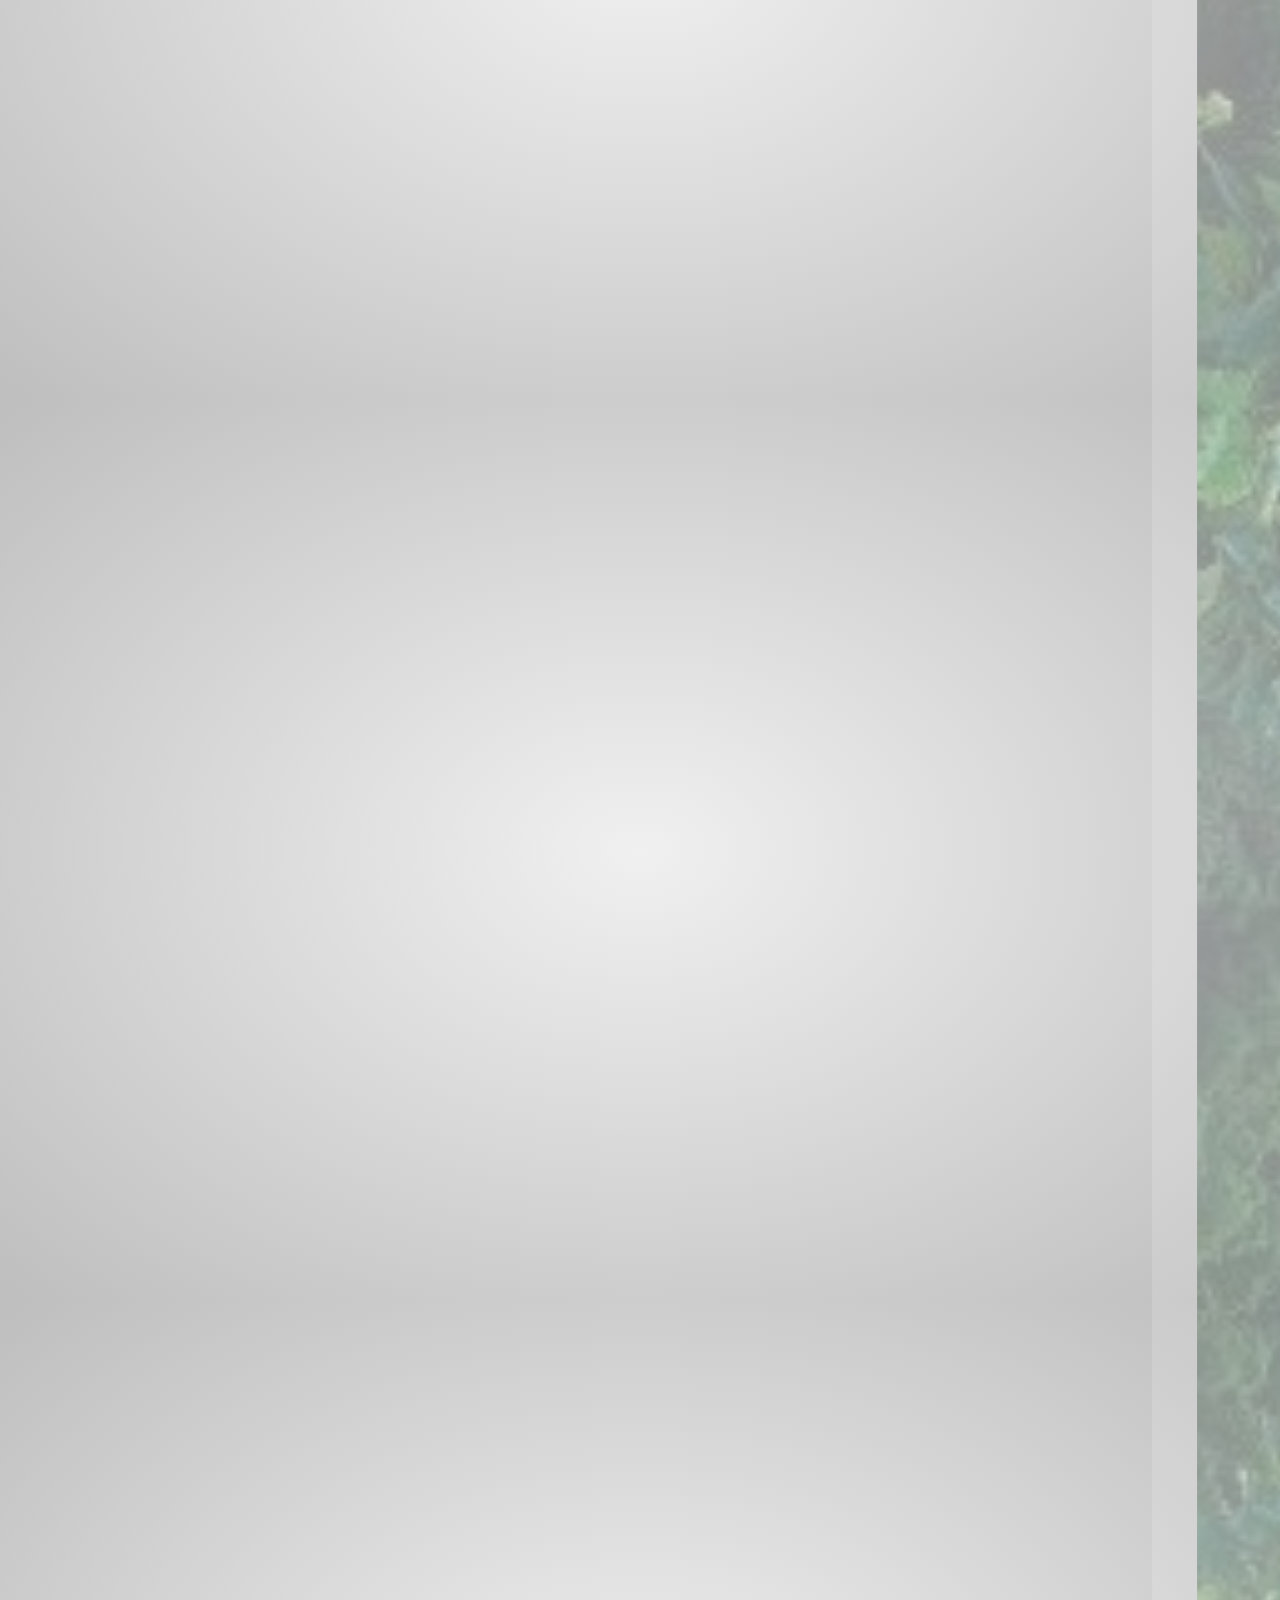
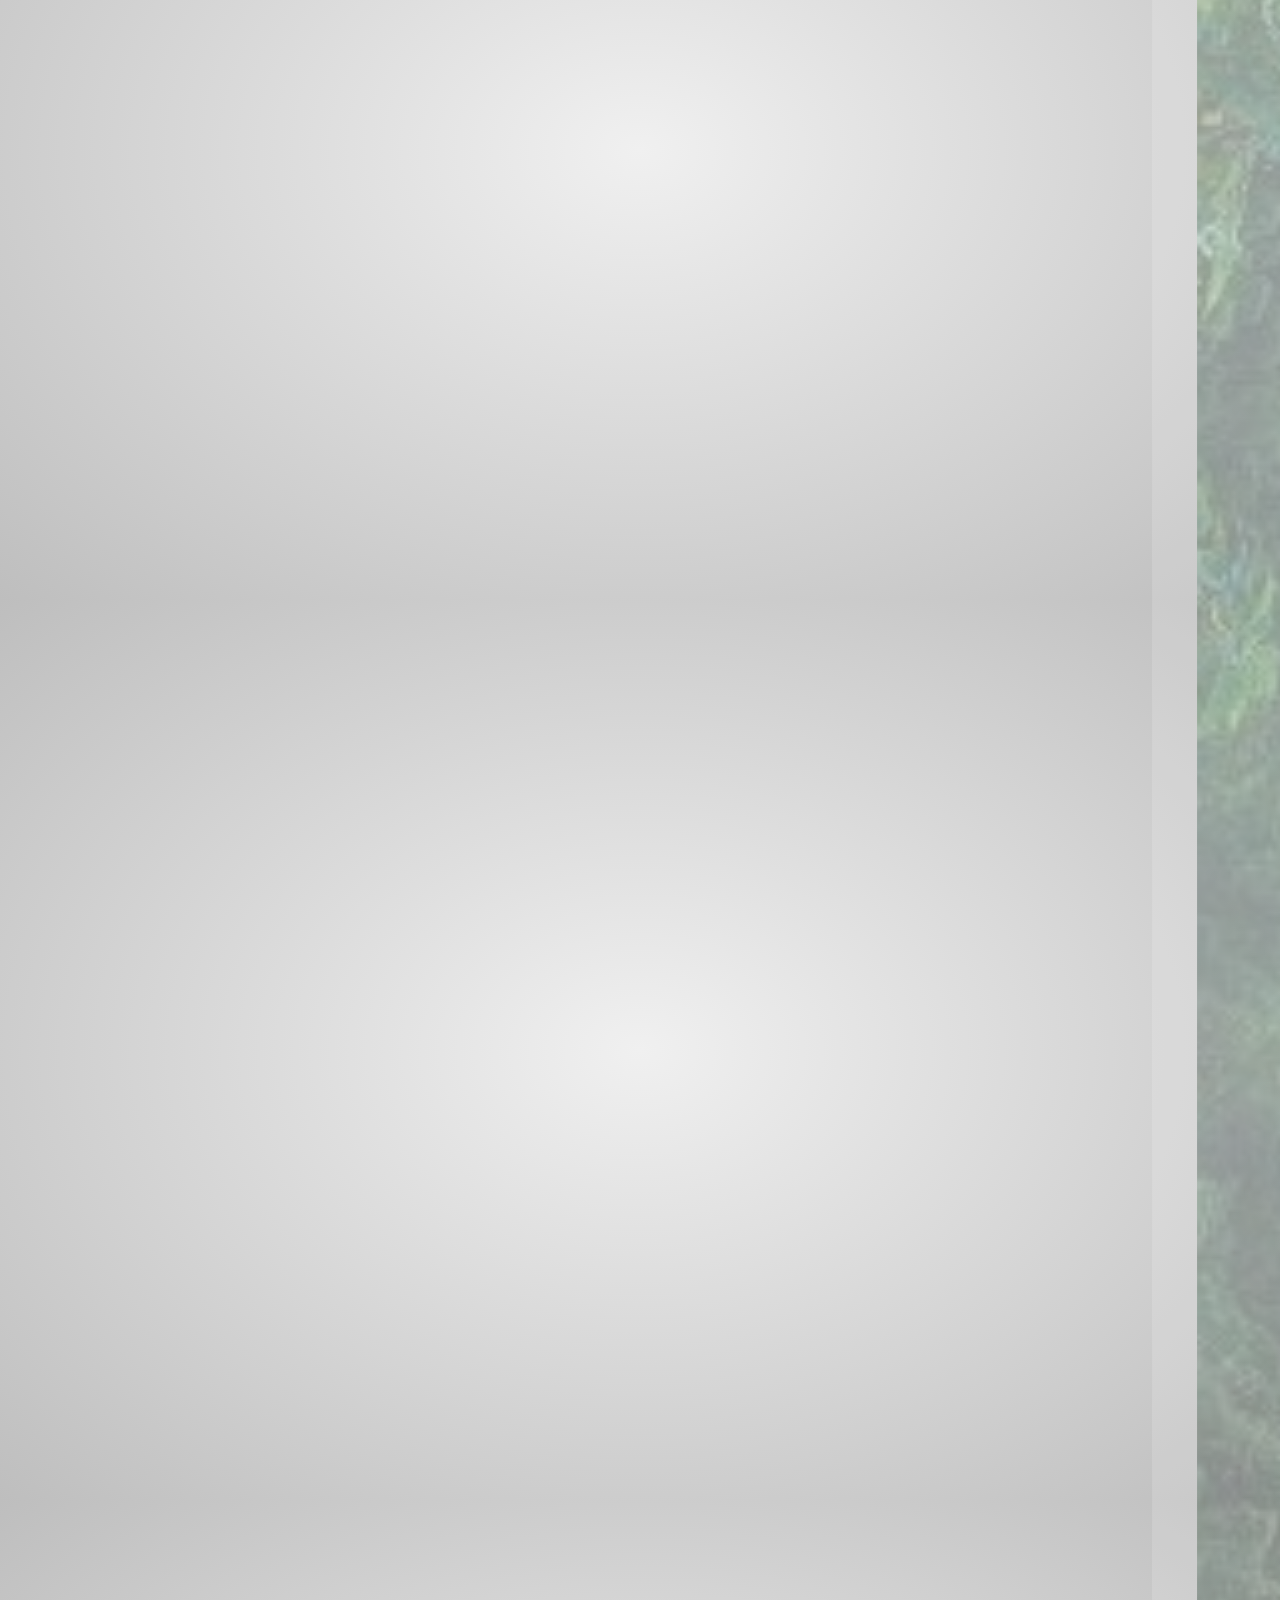
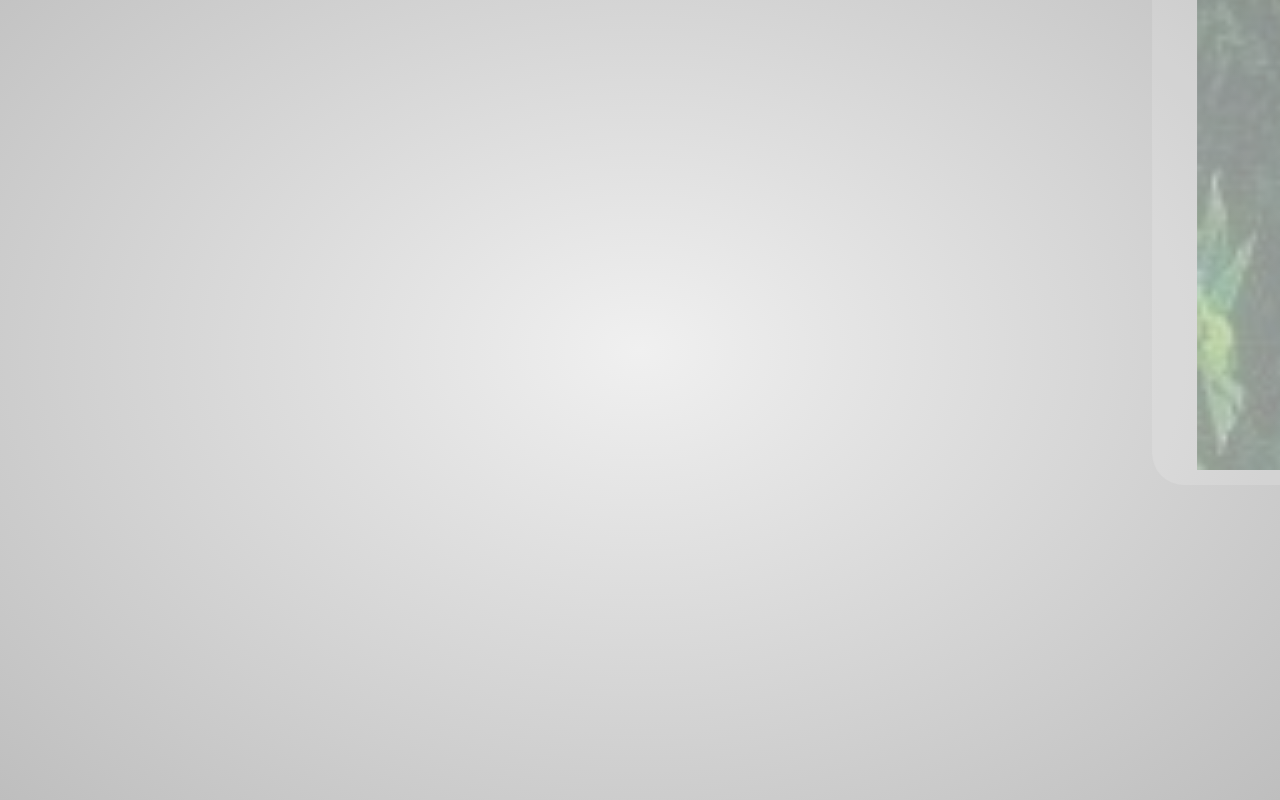
<file: mingshan.html>
<!doctype html>


<html lang="en">
<head>
    <meta charset="utf-8" />
    <meta name="viewport" content="width=1024" />
    <meta name="apple-mobile-web-app-capable" content="yes" />
    <title>impress.js | presentation tool based on the power of CSS3 transforms and transitions in modern browsers | by Bartek Szopka @bartaz</title>
    
    <meta name="description" content="impress.js is a presentation tool based on the power of CSS3 transforms and transitions in modern browsers and inspired by the idea behind prezi.com." />
    <meta name="author" content="Bartek Szopka" />

    <link href="http://fonts.googleapis.com/css?family=Open+Sans:regular,semibold,italic,italicsemibold|PT+Sans:400,700,400italic,700italic|PT+Serif:400,700,400italic,700italic" rel="stylesheet" />


    <link href="css/impress-demo.css" rel="stylesheet" />
    
    <link rel="shortcut icon" href="favicon.png" />
    <link rel="apple-touch-icon" href="apple-touch-icon.png" />
</head>


<body class="impress-not-supported">


<div class="fallback-message">
    <p>Your browser <b>doesn't support the features required</b> by impress.js, so you are presented with a simplified version of this presentation.</p>
    <p>For the best experience please use the latest <b>Chrome</b>, <b>Safari</b> or <b>Firefox</b> browser.</p>
</div>


<div id="impress">

<!--------1------>

    <div id="bored"  class="step slide2" data-x="-1000" data-y="-1500">
        <q style=" margin-left: 170px">
		<a href="mingshan.html#/step-2"><img style="height:400px;width:400px;" src="mingshanimages/1.jpg"></a>
		</q>
    </div>


    <div class="step slide2" data-x="0" data-y="-1500">
		<q style=" margin-top: 40px">
        <a href="mingshan.html#/step-3"><img src="mingshanimages/2.jpg"></a>
		</q>
    </div>



    <div class="step slide2" data-x="1000" data-y="-1500">
		<q style=" margin-left: 110px">
        <a href="mingshan.html#/step-4"><img src="mingshanimages/3.jpg" width="500" height="450"></a>
		</q>
    </div>

	<div class="step slide2" data-x="2000" data-y="-1500">
		<q style=" margin-left: 170px">
        <a href="mingshan.html#/step-5"><img style="height:400px;width:400px;" src="mingshanimages/4.jpg"></a>
		</q>
    </div>

	<div class="step slide2" data-x="3000" data-y="-1500">
		<q style=" margin-top: -40px;margin-left:-10px">
        <a href="mingshan.html#/step-6"><img src="mingshanimages/5.jpg"></a>
		</q>
    </div>

	<div class="step slide2" data-x="4000" data-y="-1500">
		<q>
        <a href="mingshan.html#/ing"><img src="mingshanimages/6.jpg"></a>
		</q>
    </div>

<!------1-------->

<!--------2------>
    <div id="title" class="step step1" data-x="0" data-y="0" data-scale="4">
	<!--
        <span class="try"> His talent was obvious from </span>
        <h1>an early<sup>*</sup></h1>
        <span class="footnote"><sup>*</sup>age and he signed with Manchester United on his fourteenth birthday.</span>
	-->
        <img src="mingshanimages/11.jpg" width="323" height="300">
    </div>


    <div id="its" class="step step1" data-x="850" data-y="3000" data-rotate="90" data-scale="5">
	<!--
        <p>He helped the youth team <strong>win several trophies</strong> <br/>
       and made his first team debut <a href="http://prezi.com">in 1995.</a> <br/>
        He helped his team <strong>achieve considerable success</strong> in his eleven seasons.</p>
	-->
        <a href="mingshan.html#/big"><img src="mingshanimages/9.jpg"></a>
    </div>

    <div id="big" class="step" data-x="3500" data-y="2100" data-rotate="180" data-scale="6">
        <a href="mingshan.html#/title"><img src="mingshanimages/10.jpg"></a>
    </div>

<!------2-------->
    <div id="tiny" class="step" data-x="2825" data-y="2325" data-z="-3000" data-rotate="300" data-scale="1">
        <p style="margin-right:300; padding-right:300px;"><a href="mingshan.html#/its"><img src="mingshanimages/8.jpg"></a></p>
    </div>



<!---------3----->
    <div id="ing" class="step" data-x="3500" data-y="-850" data-rotate="870" data-scale="6">
        <a href="mingshan.html#/tiny"><img src="mingshanimages/7.jpg" width="250" height="250"></a>
    </div>

    <div id="imagination" class="step" data-x="6700" data-y="-300" data-scale="6">
        <p> He was famously sent off in a <b>match</b> against Argentina in the 1998 <b class="imagination"><a href="index.html">Back..</a></b></p>
    </div>
<!--------3------>
<!------4-------->
    <div id="source" class="step" data-x="6300" data-y="2000" data-rotate="20" data-scale="4">
        <p>In 2003, Beckham received an honour for services </p>
        <q><a href="http://github.com/bartaz/impress.js">to football from </a>Britains Queen.</q>
    </div>


    <div id="one-more-thing" class="step" data-x="6000" data-y="4000" data-scale="2">
        <p>In 2003, Beckham ...</p>
    </div>

    <div id="its-in-3d" class="step" data-x="6200" data-y="4300" data-z="-100" data-rotate-x="-40" data-rotate-y="10" data-scale="2">
        <p><span class="have">received</span> <span class="you">an</span> <span class="noticed">honour</span> <span class="its">for services</span> <span class="in">to</span> <b>football<sup></sup></b></p>
        <span class="footnote"> from Britains Queen.</span>
    </div>

<!------4-------->
    <div id="overview" class="step" data-x="3000" data-y="1500" data-scale="10">
		 <p></p>
    </div>

</div>


<div class="hint">
    <p>老子图片</p>
</div>
<script>
if ("ontouchstart" in document.documentElement) { 
    document.querySelector(".hint").innerHTML = "<p>Tap on the left or right to navigate</p>";
}
</script>

<script src="js/impress.js"></script>
<script>impress().init();</script>



</body>
</html>
</file>
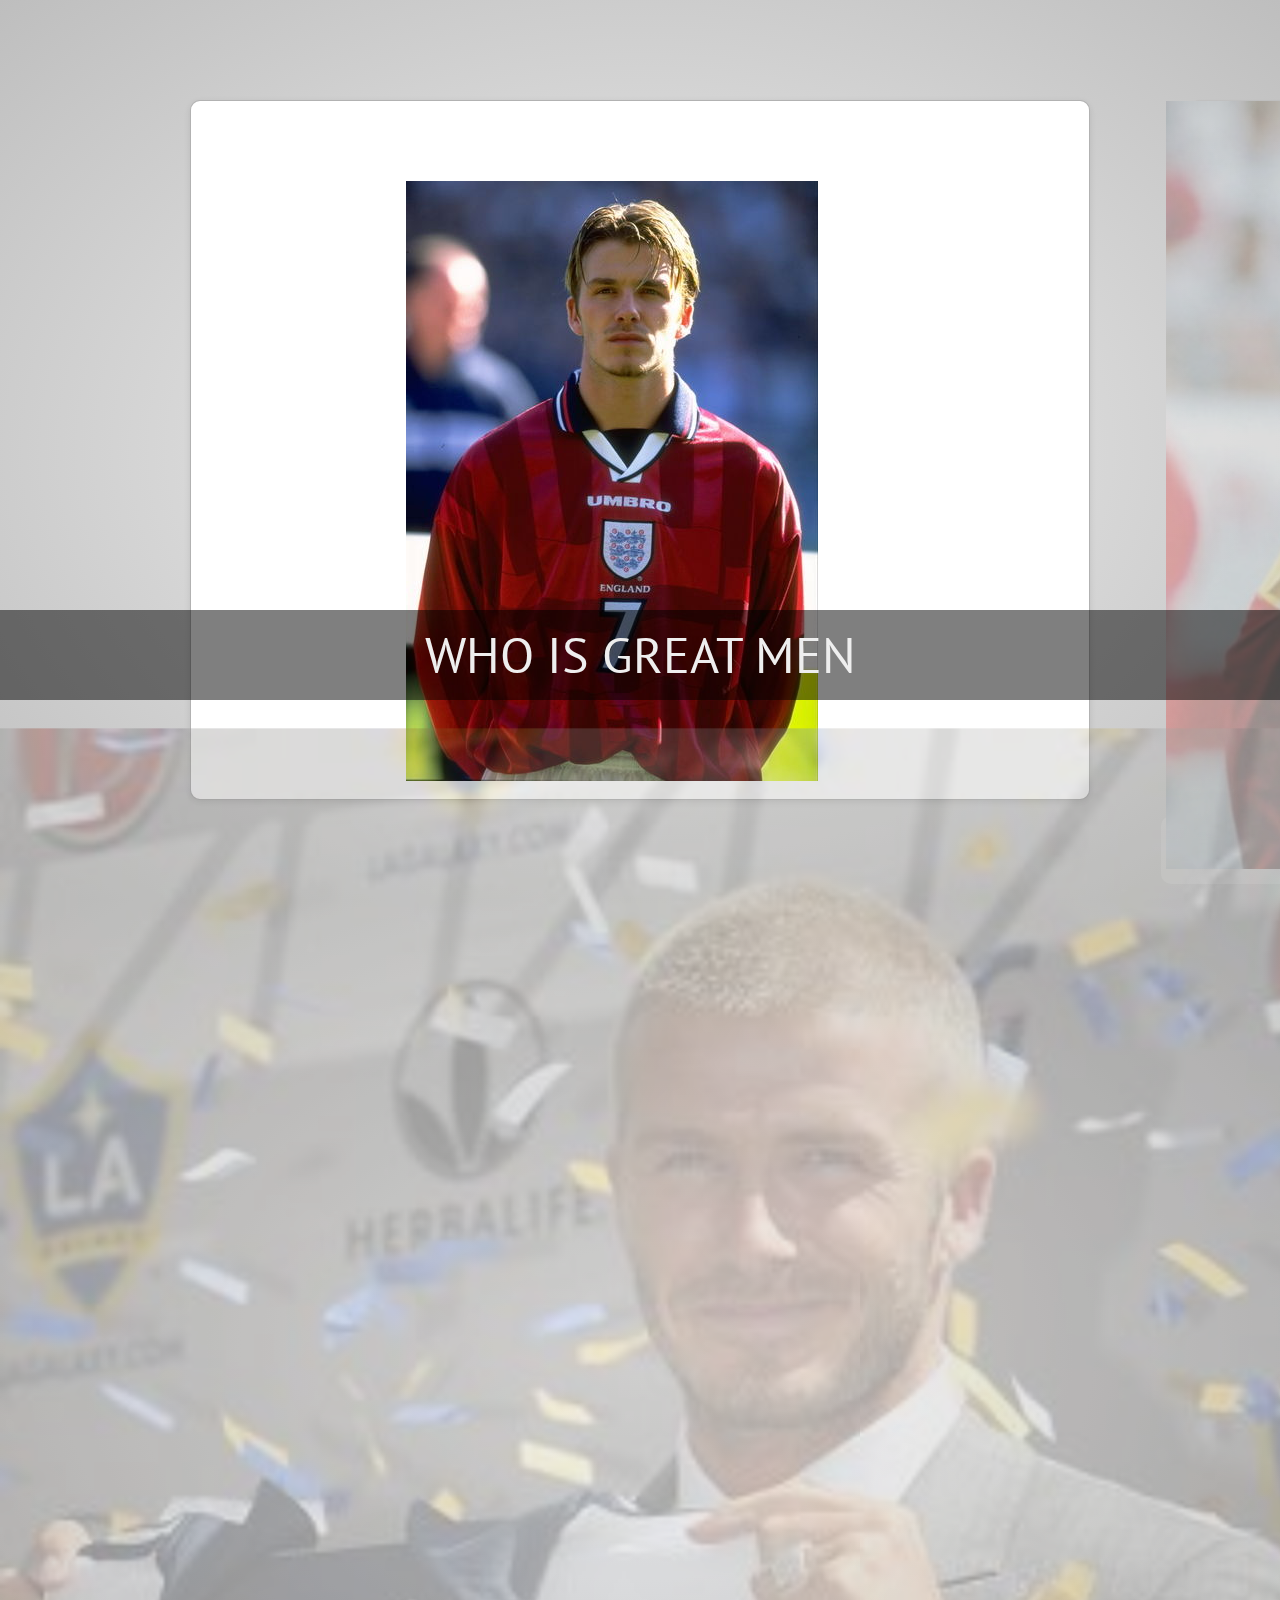
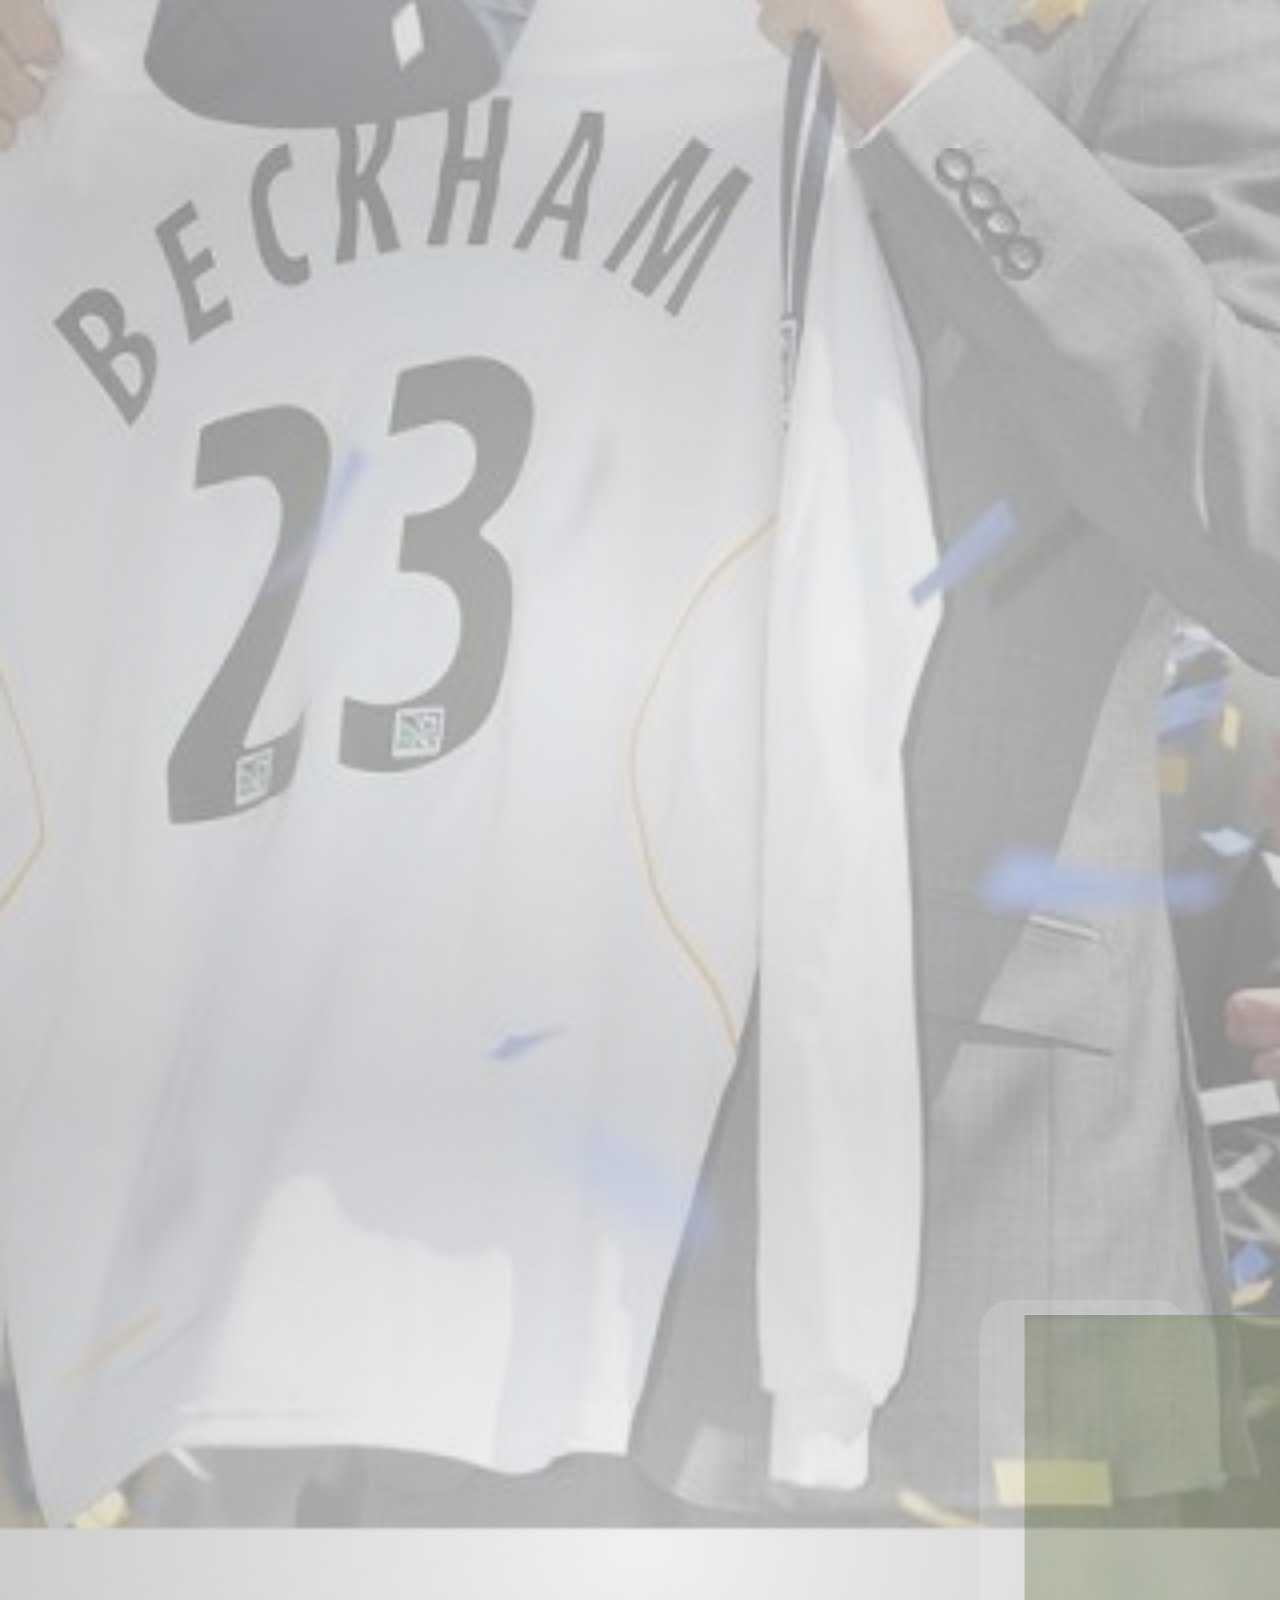
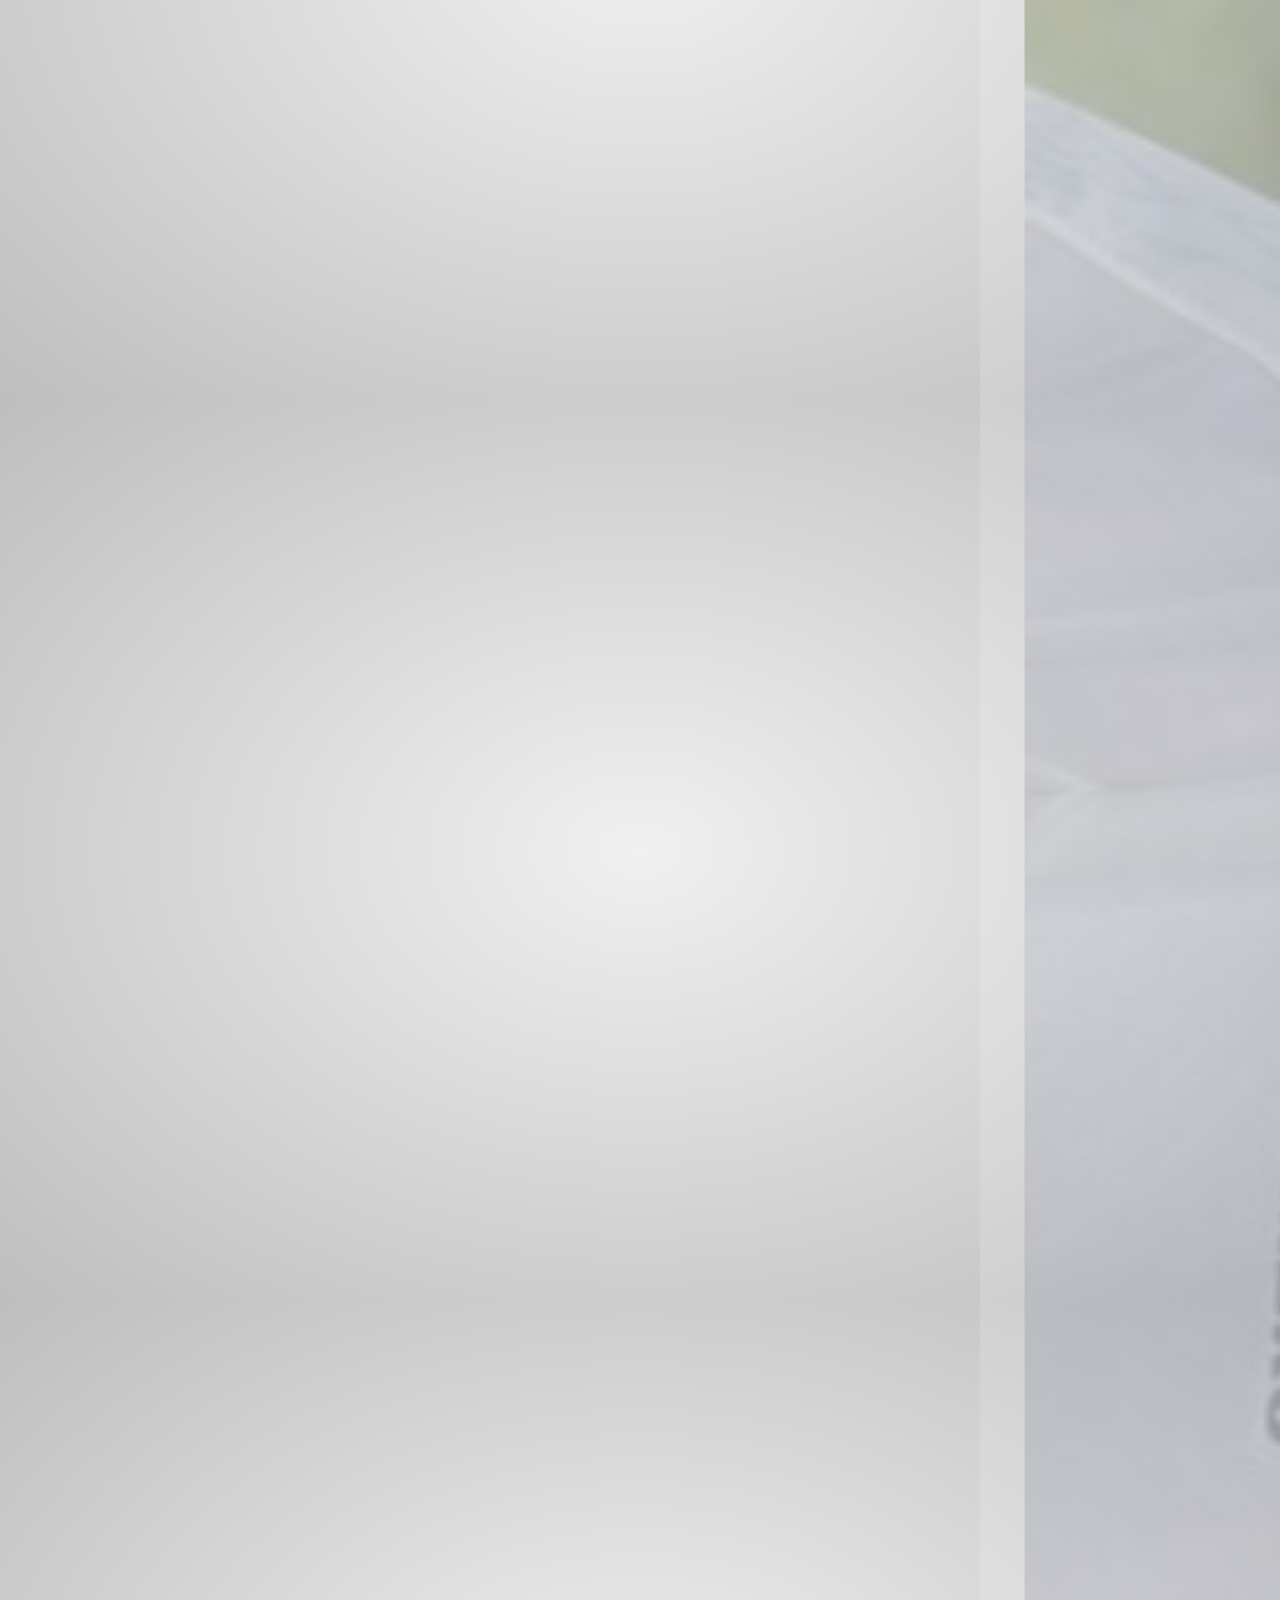
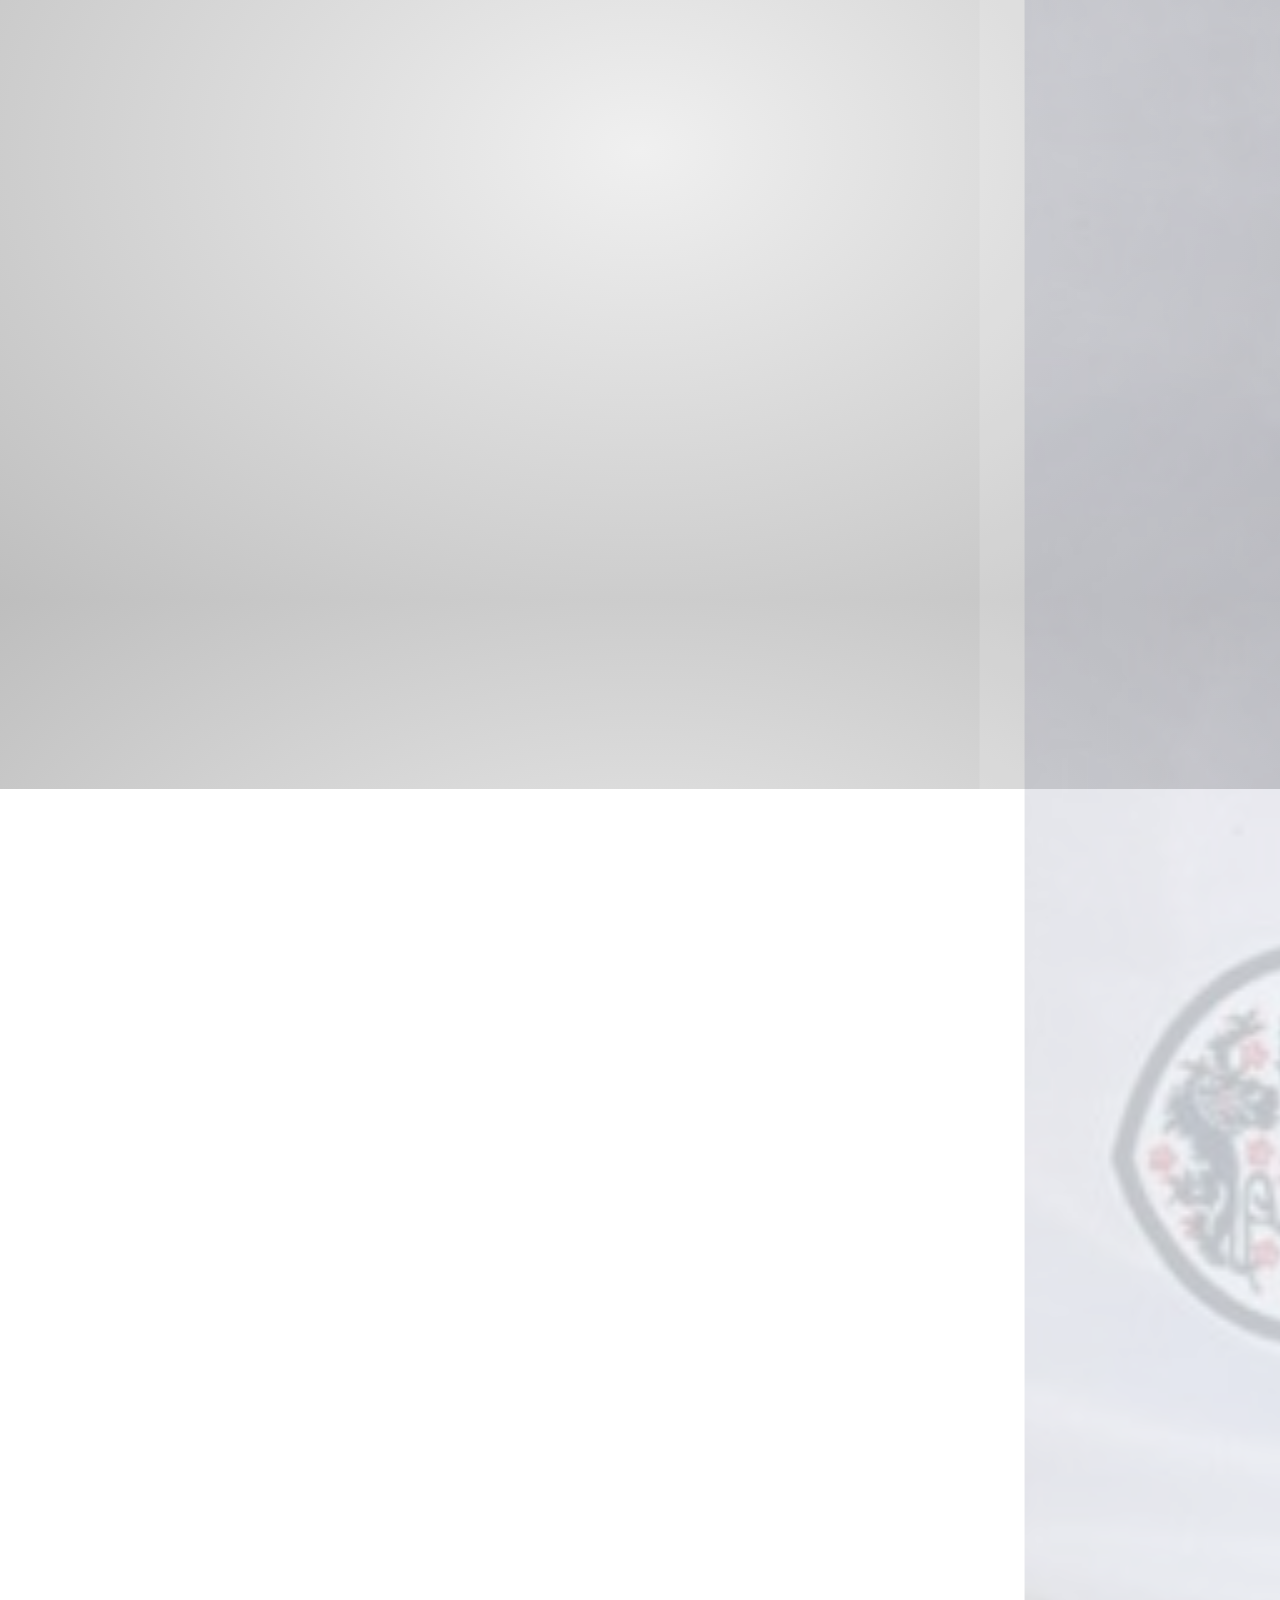
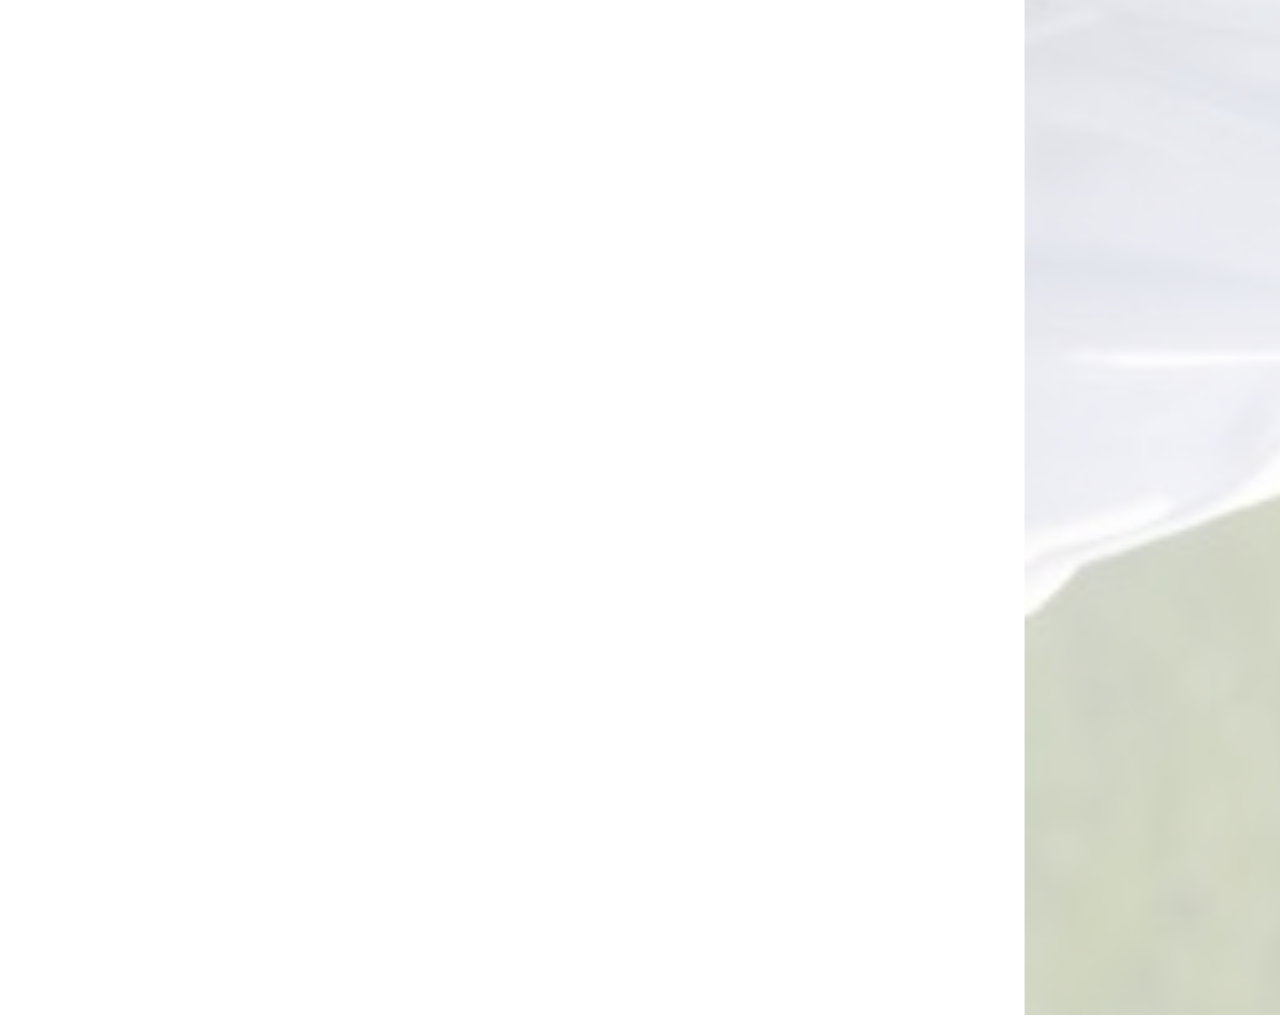
<file: qiuyuan.html>
<!doctype html>


<html lang="en">
<head>
    <meta charset="utf-8" />
    <meta name="viewport" content="width=1024" />
    <meta name="apple-mobile-web-app-capable" content="yes" />
    <title>impress.js | presentation tool based on the power of CSS3 transforms and transitions in modern browsers | by Bartek Szopka @bartaz</title>
    
    <meta name="description" content="impress.js is a presentation tool based on the power of CSS3 transforms and transitions in modern browsers and inspired by the idea behind prezi.com." />
    <meta name="author" content="Bartek Szopka" />

    <link href="http://fonts.googleapis.com/css?family=Open+Sans:regular,semibold,italic,italicsemibold|PT+Sans:400,700,400italic,700italic|PT+Serif:400,700,400italic,700italic" rel="stylesheet" />


    <link href="css/impress-demo.css" rel="stylesheet" />
    
    <link rel="shortcut icon" href="favicon.png" />
    <link rel="apple-touch-icon" href="apple-touch-icon.png" />
</head>


<body class="impress-not-supported">


<div class="fallback-message">
    <p>Your browser <b>doesn't support the features required</b> by impress.js, so you are presented with a simplified version of this presentation.</p>
    <p>For the best experience please use the latest <b>Chrome</b>, <b>Safari</b> or <b>Firefox</b> browser.</p>
</div>


<div id="impress">

<!--------1------>

    <div id="bored"  class="step slide2" data-x="-1000" data-y="-1500">
        <q style=" margin-top: 40px;margin-left: 150px">
		<a href="index.html#/step-2"><img src="qiuyuanimages/1.jpg" ></a>
		</q>
    </div>


    <div class="step slide2" data-x="0" data-y="-1500">
		 <q style=" margin-top: -40px;margin-left:-90px">
        <a href="index.html#/step-3"><img src="qiuyuanimages/2.jpg" ></a>
		</q>
    </div>



    <div class="step slide2" data-x="1000" data-y="-1500">
		 <q style=" margin-top: 40px;">
       <a href="index.html#/step-4"><img src="qiuyuanimages/3.jpg" ></a>
	   </q>
    </div>

	<div class="step slide2" data-x="2000" data-y="-1500">
		<q style=" margin-top: 40px;margin-left: 100px">
       <a href="index.html#/step-5"><img src="qiuyuanimages/4.jpg" ></a>
	   </q>
    </div>

	<div class="step slide2" data-x="3000" data-y="-1500">
		<q style=" margin-top: 40px;margin-left: 150px">
        <a href="index.html#/step-6"><img src="qiuyuanimages/5.jpg" ></a>
		</q>
    </div>

	<div class="step slide2" data-x="4000" data-y="-1500">
		<q>
        <a href="index.html#/ing"><img src="qiuyuanimages/6.jpg" ></a>
		</q>
    </div>

<!------1-------->

<!--------2------>
    <div id="title" class="step step1" data-x="0" data-y="0" data-scale="4">
	<!--
        <span class="try"> His talent was obvious from </span>
        <h1>an early<sup>*</sup></h1>
        <span class="footnote"><sup>*</sup>age and he signed with Manchester United on his fourteenth birthday.</span>
	-->
        <img src="qiuyuanimages/11.jpg" >
    </div>


    <div id="its" class="step step1" data-x="850" data-y="3000" data-rotate="90" data-scale="5">
	<!--
        <p>He helped the youth team <strong>win several trophies</strong> <br/>
       and made his first team debut <a href="http://prezi.com">in 1995.</a> <br/>
        He helped his team <strong>achieve considerable success</strong> in his eleven seasons.</p>
	-->
        <a href="index.html#/big"><img src="qiuyuanimages/9.jpg" ></a>
    </div>

    <div id="big" class="step" data-x="3500" data-y="2100" data-rotate="180" data-scale="6">
        <a href="index.html#/title"><img src="qiuyuanimages/11.jpg" ></a>
    </div>

<!------2-------->
    <div id="tiny" class="step" data-x="2825" data-y="2325" data-z="-3000" data-rotate="300" data-scale="1">
        <a href="index.html#/its"><img src="qiuyuanimages/8.jpg" ></a>
    </div>



<!---------3----->
    <div id="ing" class="step" data-x="3500" data-y="-850" data-rotate="870" data-scale="6">
        <a href="index.html#/tiny"><img src="qiuyuanimages/7.jpg" ></a>
    </div>

    <div id="imagination" class="step" data-x="6700" data-y="-300" data-scale="6">
        <p> He was famously sent off in a <b>match</b> against Argentina in the 1998 <b class="imagination"><a href="index.html">Back..</a></b></p>
    </div>
<!--------3------>
<!------4-------->
    <div id="source" class="step" data-x="6300" data-y="2000" data-rotate="20" data-scale="4">
        <img src="qiuyuanimages/12.jpg" >
    </div>


    <div id="one-more-thing" class="step" data-x="6000" data-y="4000" data-scale="2">
       <img src="qiuyuanimages/13.jpg" >
    </div>

    <div id="its-in-3d" class="step" data-x="6200" data-y="4300" data-z="-100" data-rotate-x="-40" data-rotate-y="10" data-scale="2">
        <p><span class="have">received</span> <span class="you">an</span> <span class="noticed">honour</span> <span class="its">for services</span> <span class="in">to</span> <b>football<sup></sup></b></p>
        <span class="footnote"> from Britains Queen.</span>
    </div>

<!------4-------->
    <div id="overview" class="step" data-x="3000" data-y="1500" data-scale="10">
		 <p></p>
    </div>

</div>


<div class="hint">
    <p>WHO IS GREAT MEN</p>
</div>
<script>
if ("ontouchstart" in document.documentElement) { 
    document.querySelector(".hint").innerHTML = "<p>Tap on the left or right to navigate</p>";
}
</script>

<script src="js/impress.js"></script>
<script>impress().init();</script>



</body>
</html>
</file>
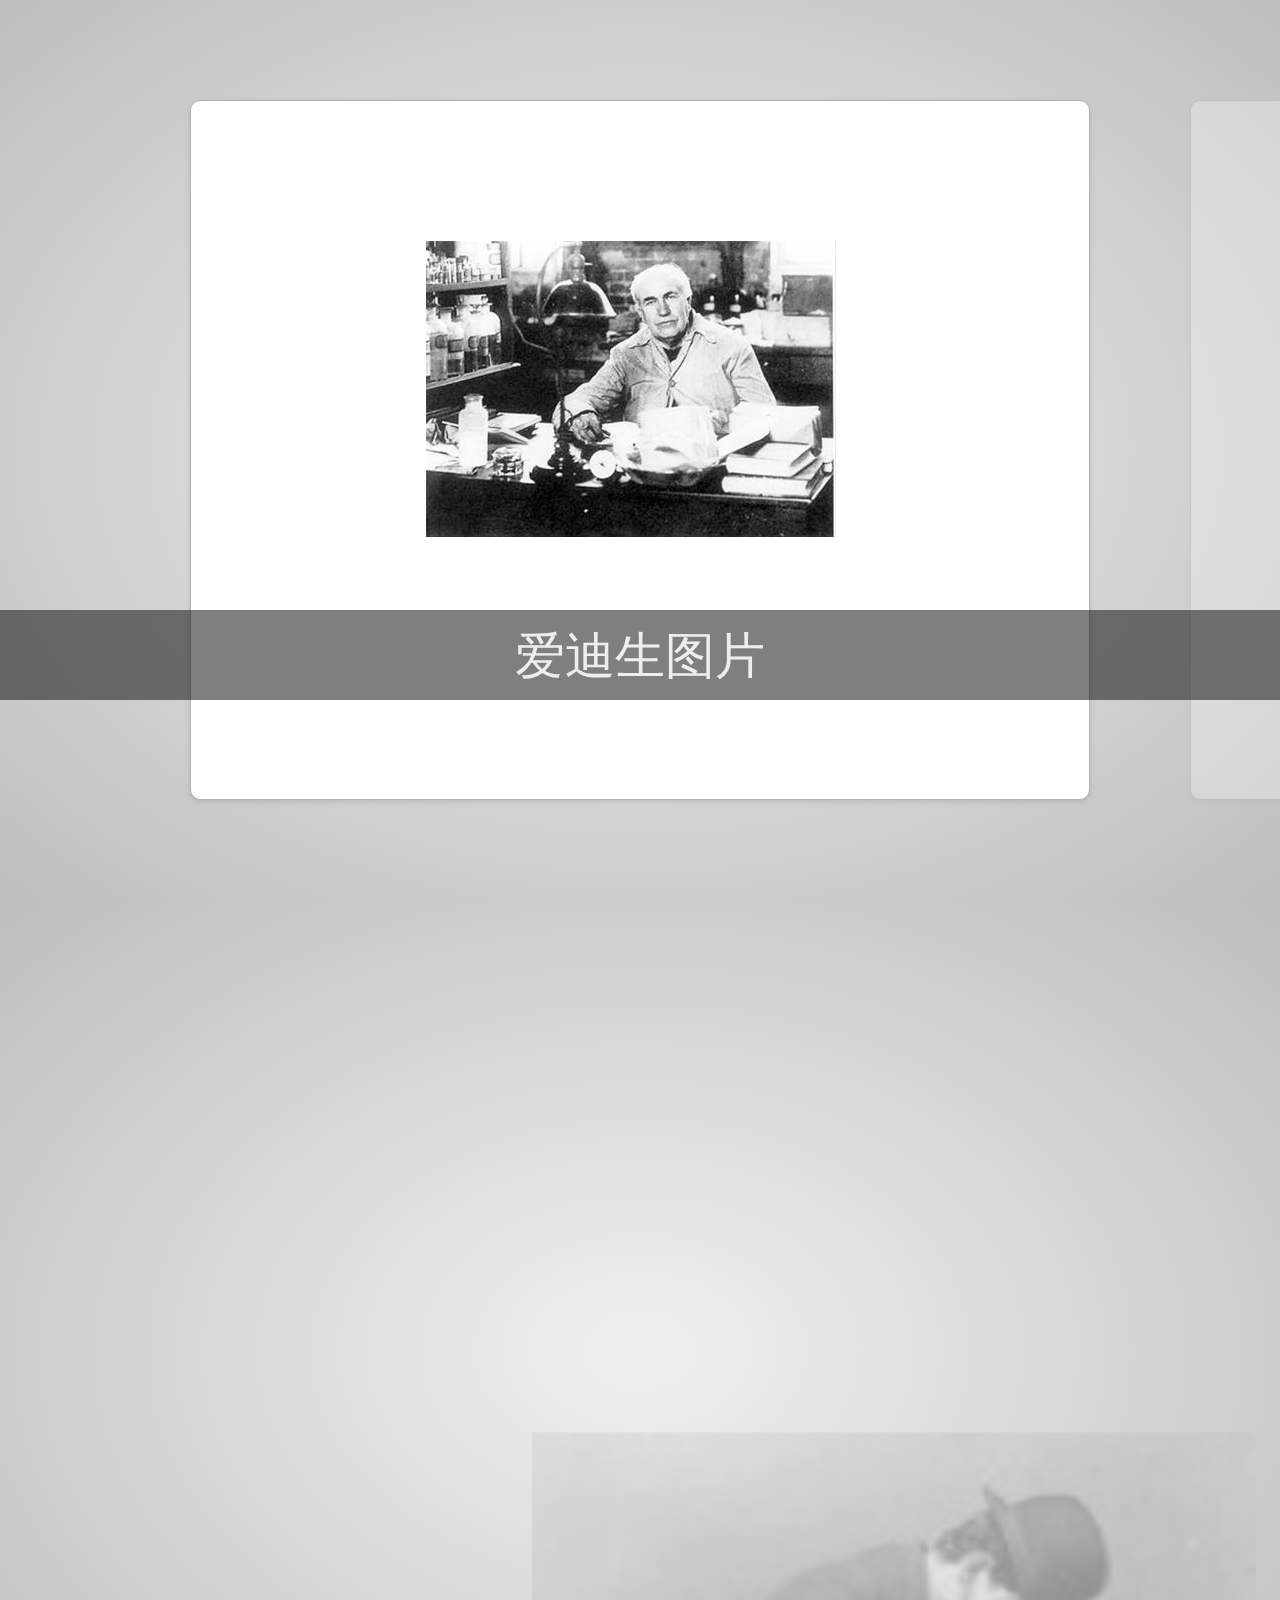
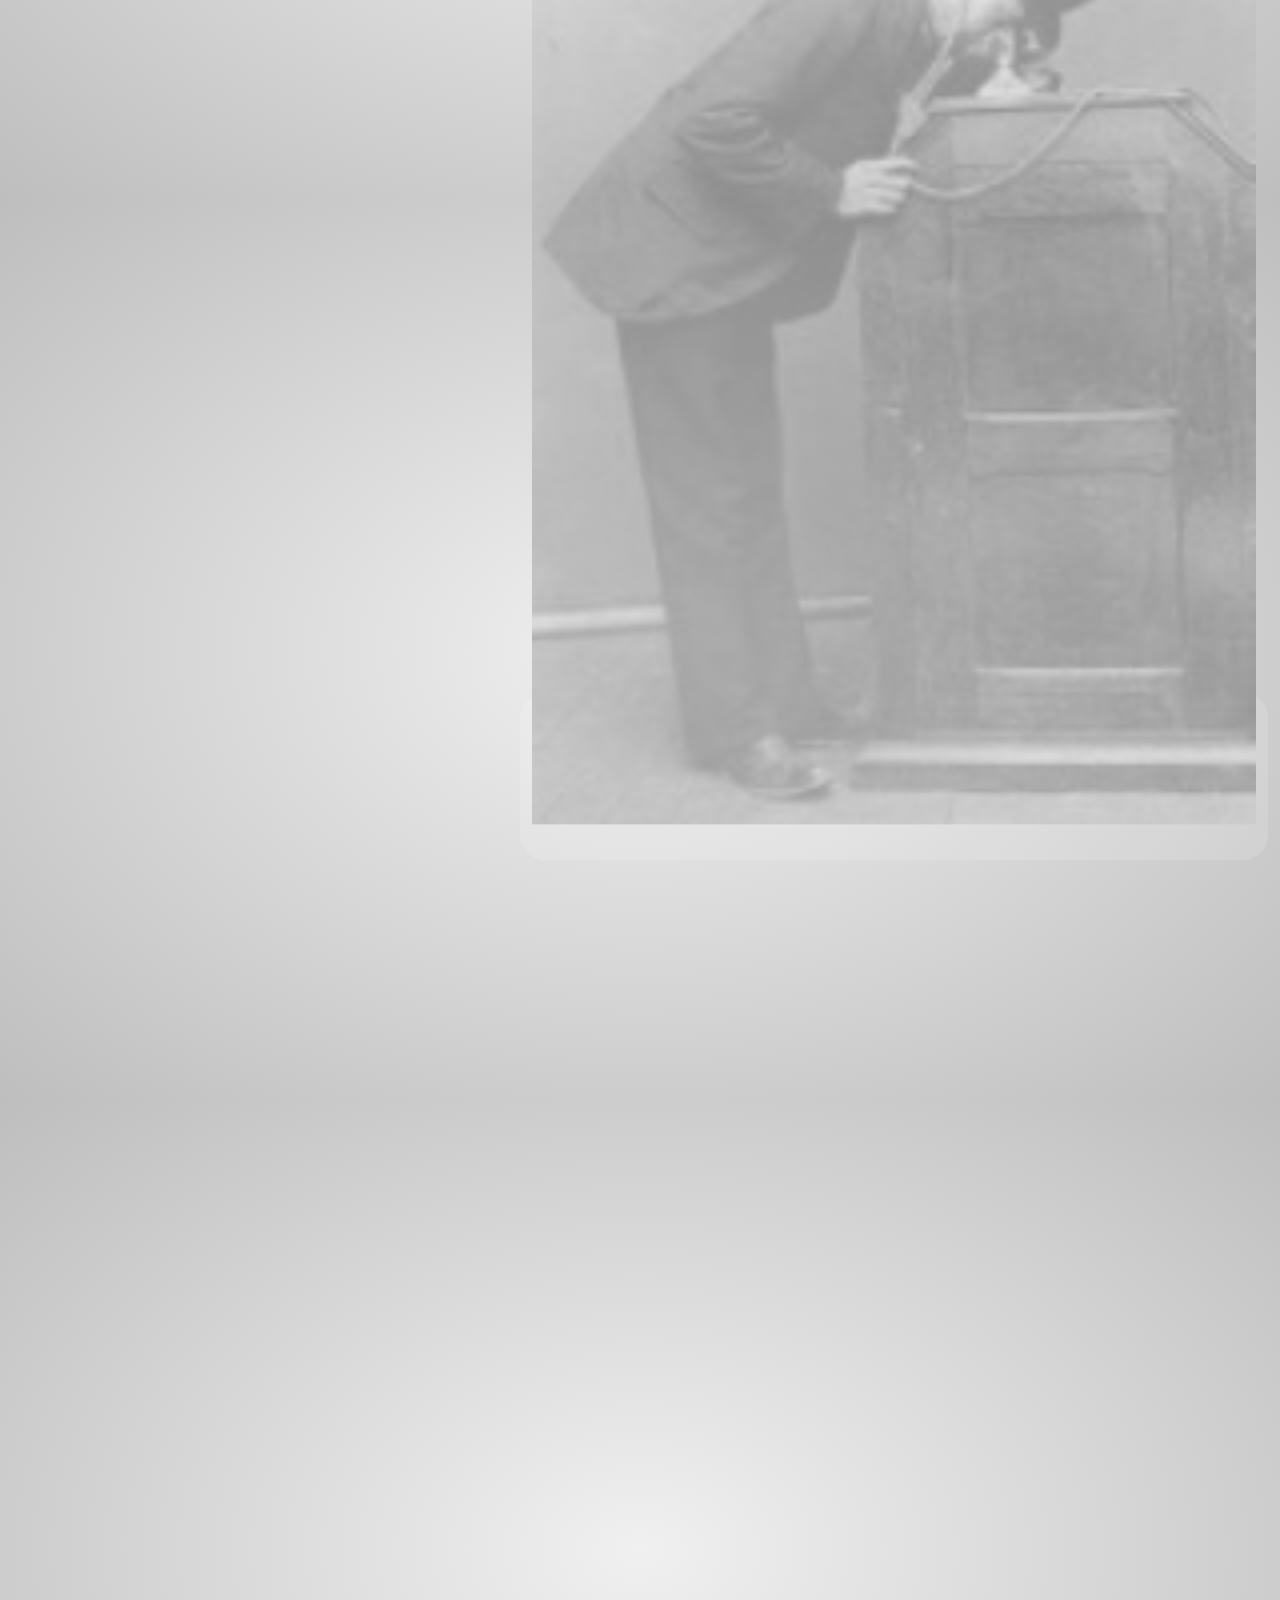
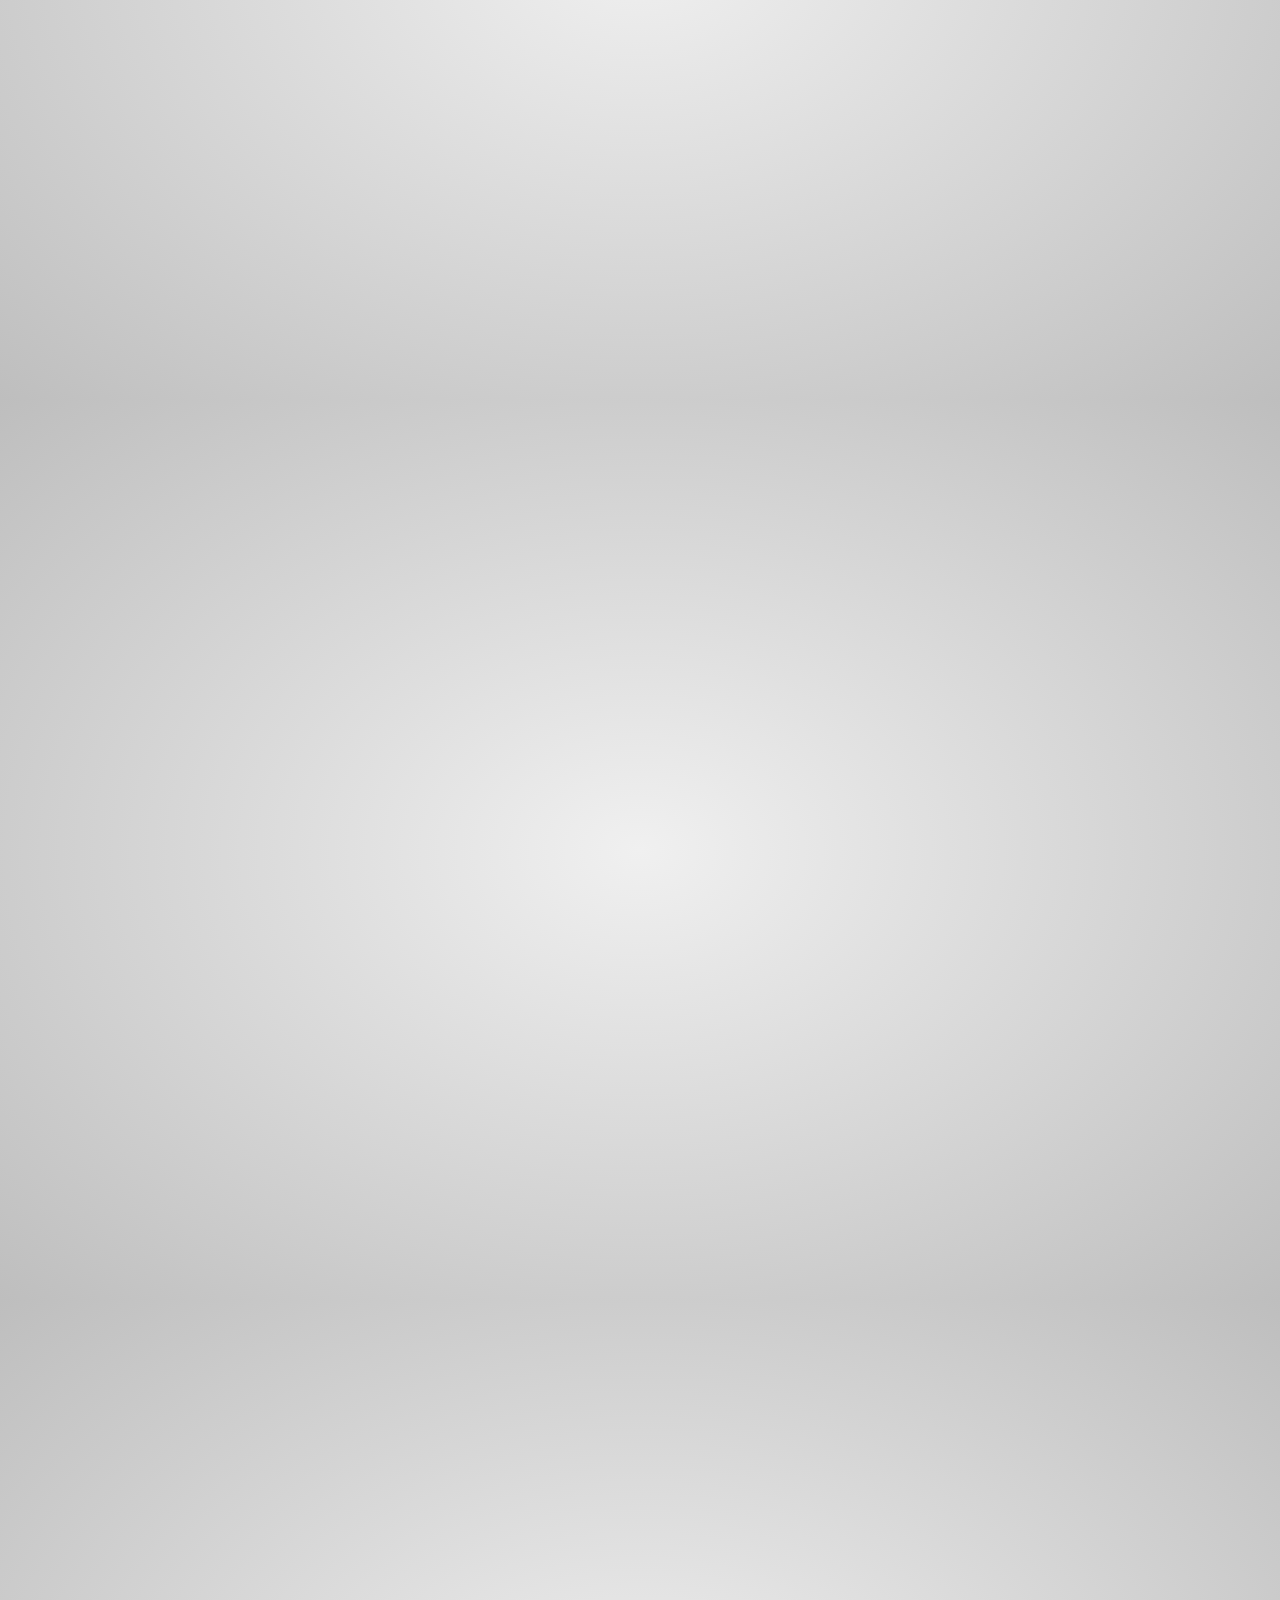
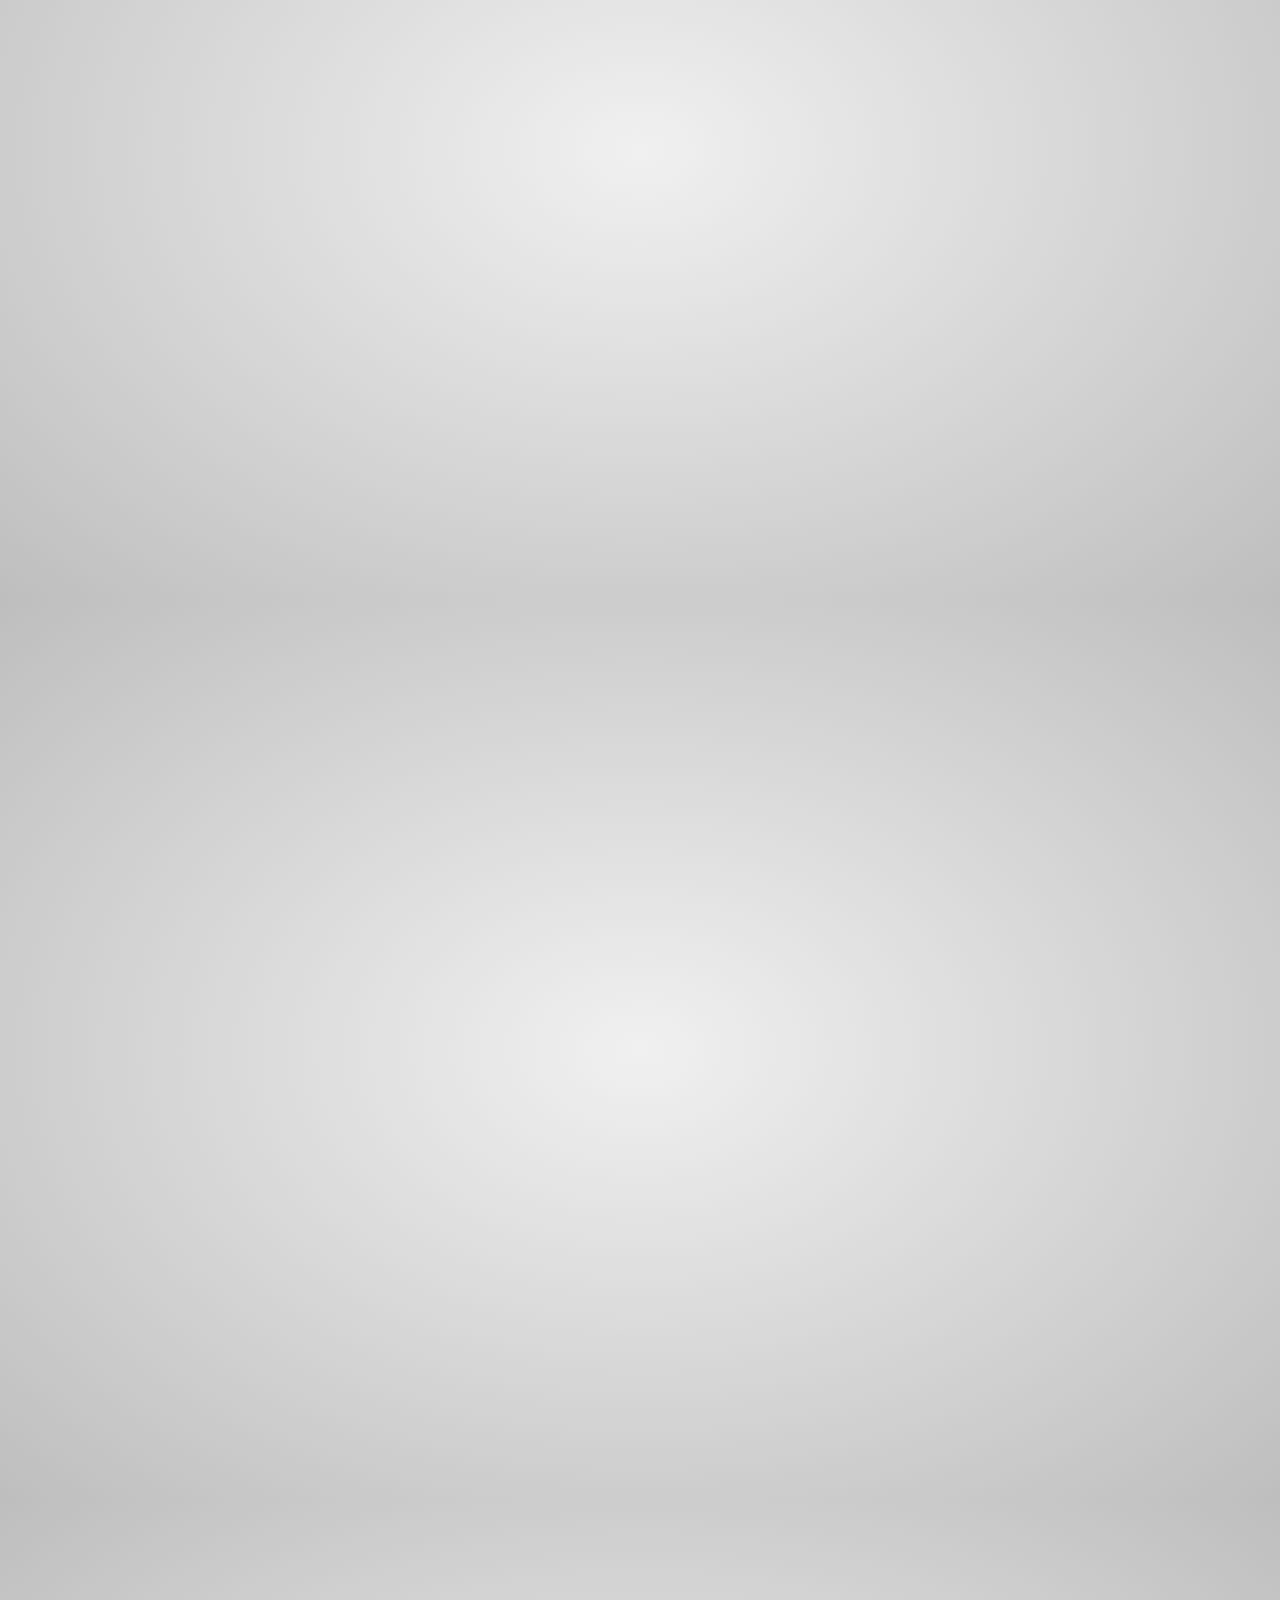
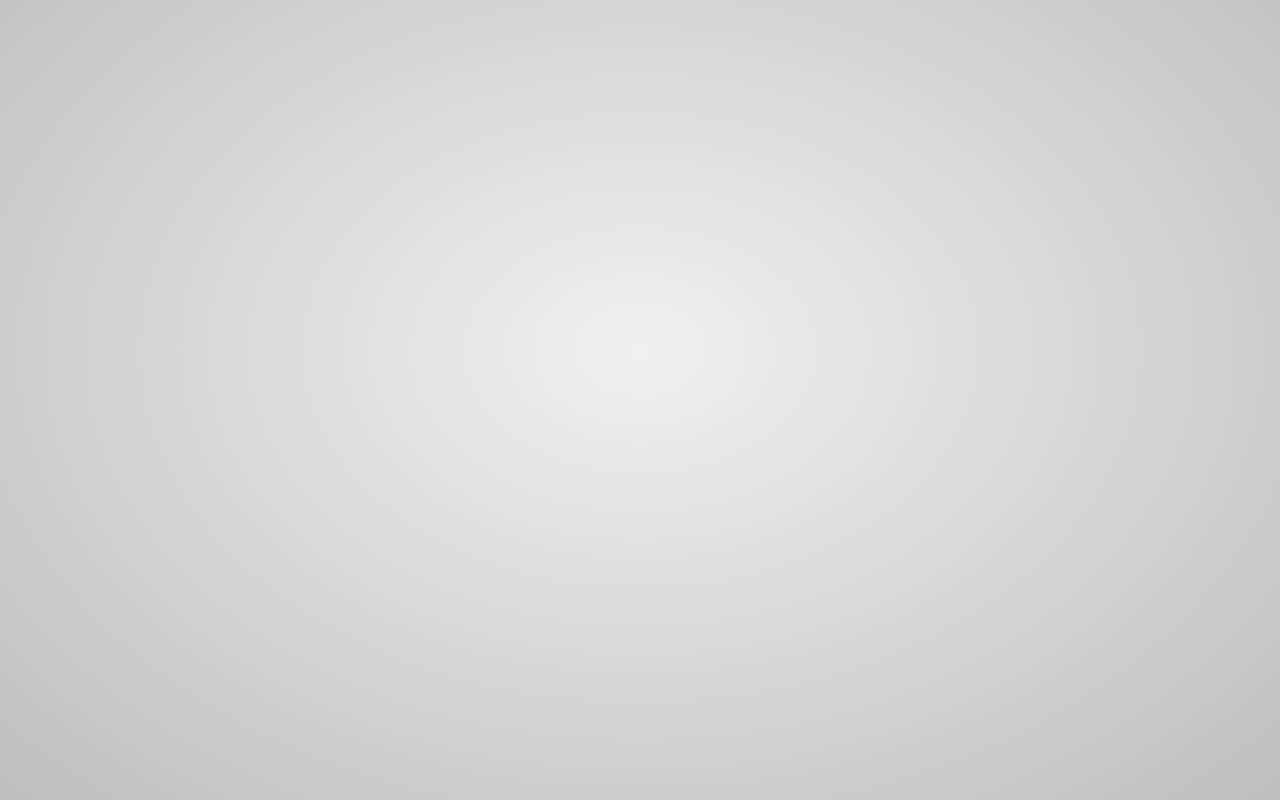
<file: sunxing.html>
<!doctype html>


<html lang="en">
<head>
    <meta charset="utf-8" />
    <meta name="viewport" content="width=1024" />
    <meta name="apple-mobile-web-app-capable" content="yes" />
    <title>impress.js | presentation tool based on the power of CSS3 transforms and transitions in modern browsers | by Bartek Szopka @bartaz</title>
    
    <meta name="description" content="impress.js is a presentation tool based on the power of CSS3 transforms and transitions in modern browsers and inspired by the idea behind prezi.com." />
    <meta name="author" content="Bartek Szopka" />

    <link href="http://fonts.googleapis.com/css?family=Open+Sans:regular,semibold,italic,italicsemibold|PT+Sans:400,700,400italic,700italic|PT+Serif:400,700,400italic,700italic" rel="stylesheet" />


    <link href="css/impress-demo.css" rel="stylesheet" />
    
    <link rel="shortcut icon" href="favicon.png" />
    <link rel="apple-touch-icon" href="apple-touch-icon.png" />
</head>


<body class="impress-not-supported">


<div class="fallback-message">
    <p>Your browser <b>doesn't support the features required</b> by impress.js, so you are presented with a simplified version of this presentation.</p>
    <p>For the best experience please use the latest <b>Chrome</b>, <b>Safari</b> or <b>Firefox</b> browser.</p>
</div>


<div id="impress">

<!--------1------>

    <div id="bored"  class="step slide2" data-x="-1000" data-y="-1500">
		<q style="margin-top: 100px; margin-left: 170px;">
       <a href="sunxing.html#/step-2"><img src="sunxingimages/1.jpg"></a>
	   </q>
    </div>


    <div class="step slide2" data-x="0" data-y="-1500">
		<q style=" margin-left: 100px">
        <a href="sunxing.html#/step-3"><img src="sunxingimages/2.jpg"></a>
		</q>
    </div>



    <div class="step slide2" data-x="1000" data-y="-1500">
		<q>
        <a href="sunxing.html#/step-4"><img src="sunxingimages/3.jpg"></a>
		</q>
    </div>

	<div class="step slide2" data-x="2000" data-y="-1500">
		<q style="margin-top: 100px; margin-left: 170px;">
        <a href="sunxing.html#/step-5"><img src="sunxingimages/4.jpg"></a>
		</q>
    </div>

	<div class="step slide2" data-x="3000" data-y="-1500">
       <q style="margin-top: 100px; margin-left: 170px;">
        <a href="sunxing.html#/step-6"><img src="sunxingimages/5.jpg"></a>
		</q>
    </div>

	<div class="step slide2" data-x="4000" data-y="-1500">
        <q style="margin-top: 100px; margin-left: 170px;">
        <a href="sunxing.html#/ing"><img src="sunxingimages/6.jpg"></a>
		</q>
    </div>

<!------1-------->

<!--------2------>
    <div id="title" class="step step1" data-x="0" data-y="0" data-scale="4">
	<!--
        <span class="try"> His talent was obvious from </span>
        <h1>an early<sup>*</sup></h1>
        <span class="footnote"><sup>*</sup>age and he signed with Manchester United on his fourteenth birthday.</span>
	-->
        <q style="margin-top: 100px; margin-left: 170px;">
        <a href="sunxing.html#/big"><img src="sunxingimages/10.jpg"></a>
		</q>	
    </div>


    <div id="its" class="step step1" data-x="850" data-y="3000" data-rotate="90" data-scale="5">
	<!--
        <p>He helped the youth team <strong>win several trophies</strong> <br/>
       and made his first team debut <a href="http://prezi.com">in 1995.</a> <br/>
        He helped his team <strong>achieve considerable success</strong> in his eleven seasons.</p>
	-->
         <q style="margin-top: 100px; margin-left: 170px;">
        <a href="sunxing.html#/title"><img src="sunxingimages/9.jpg"></a>
		</q>
    </div>

    <div id="big" class="step" data-x="3500" data-y="2100" data-rotate="180" data-scale="6">
        <q style="margin-top: 100px; margin-left: 170px;">
        <img src="sunxingimages/9.jpg">
		</q>
    </div>

<!------2-------->
    <div id="tiny" class="step" data-x="2825" data-y="2325" data-z="-3000" data-rotate="300" data-scale="1">
         <q style="margin-top: 100px; margin-left: 170px;">
        <a href="sunxing.html#/its"><img src="sunxingimages/8.jpg"></a>
		</q>
    </div>



<!---------3----->
    <div id="ing" class="step" data-x="3500" data-y="-850" data-rotate="870" data-scale="6">
         
        <a href="sunxing.html#/tiny"><img src="sunxingimages/7.jpg" width="250" height="250"></a>
		
		
    </div>

    <div id="imagination" class="step" data-x="6700" data-y="-300" data-scale="6">
        <p> He was famously sent off in a <b>match</b> against Argentina in the 1998 <b class="imagination"><a href="index.html">Back..</a></b></p>
    </div>
<!--------3------>
<!------4-------->
    <div id="source" class="step" data-x="6300" data-y="2000" data-rotate="20" data-scale="4">
        <p>In 2003, Beckham received an honour for services </p>
        <q><a href="http://github.com/bartaz/impress.js">to football from </a>Britains Queen.</q>
    </div>


    <div id="one-more-thing" class="step" data-x="6000" data-y="4000" data-scale="2">
        <p>In 2003, Beckham ...</p>
    </div>

    <div id="its-in-3d" class="step" data-x="6200" data-y="4300" data-z="-100" data-rotate-x="-40" data-rotate-y="10" data-scale="2">
        <p><span class="have">received</span> <span class="you">an</span> <span class="noticed">honour</span> <span class="its">for services</span> <span class="in">to</span> <b>football<sup></sup></b></p>
        <span class="footnote"> from Britains Queen.</span>
    </div>

<!------4-------->
    <div id="overview" class="step" data-x="3000" data-y="1500" data-scale="10">
		 <p></p>
    </div>

</div>


<div class="hint">
    <p>爱迪生图片</p>
</div>
<script>
if ("ontouchstart" in document.documentElement) { 
    document.querySelector(".hint").innerHTML = "<p>Tap on the left or right to navigate</p>";
}
</script>

<script src="js/impress.js"></script>
<script>impress().init();</script>



</body>
</html>
</file>
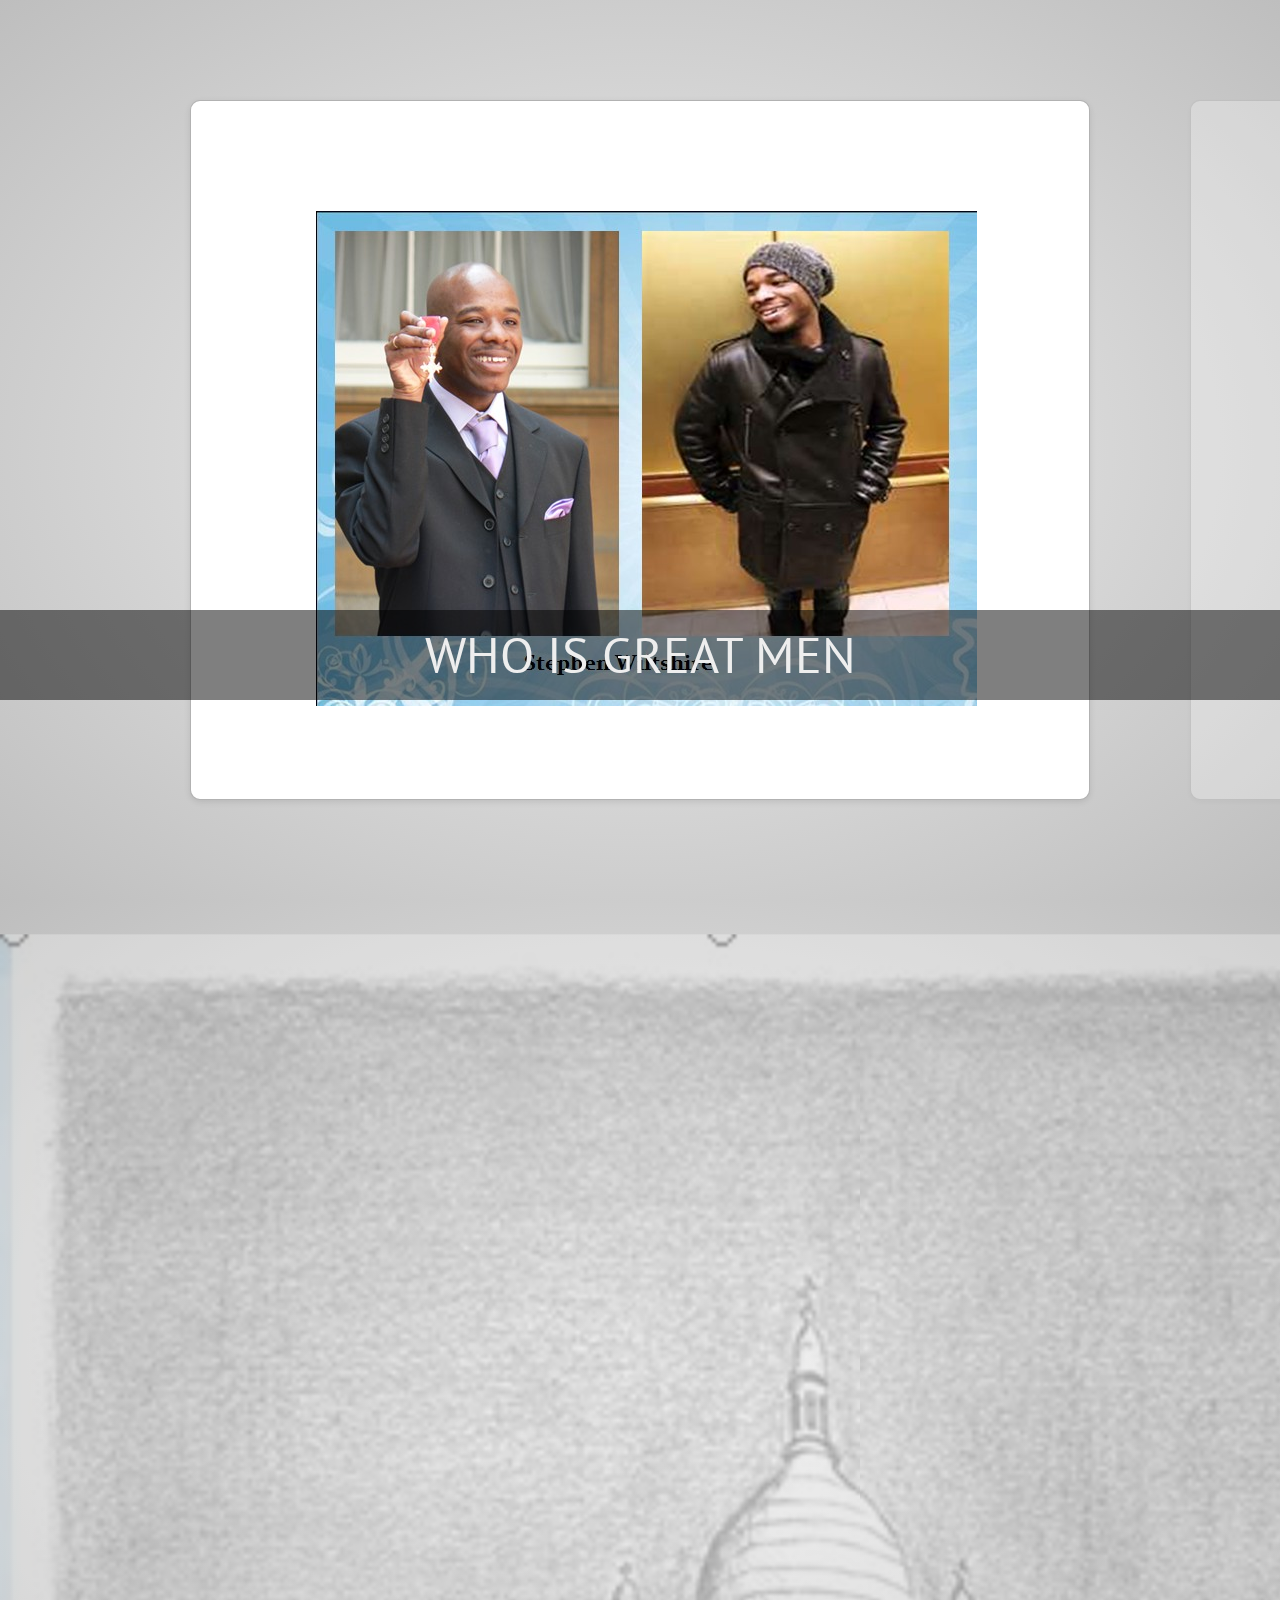
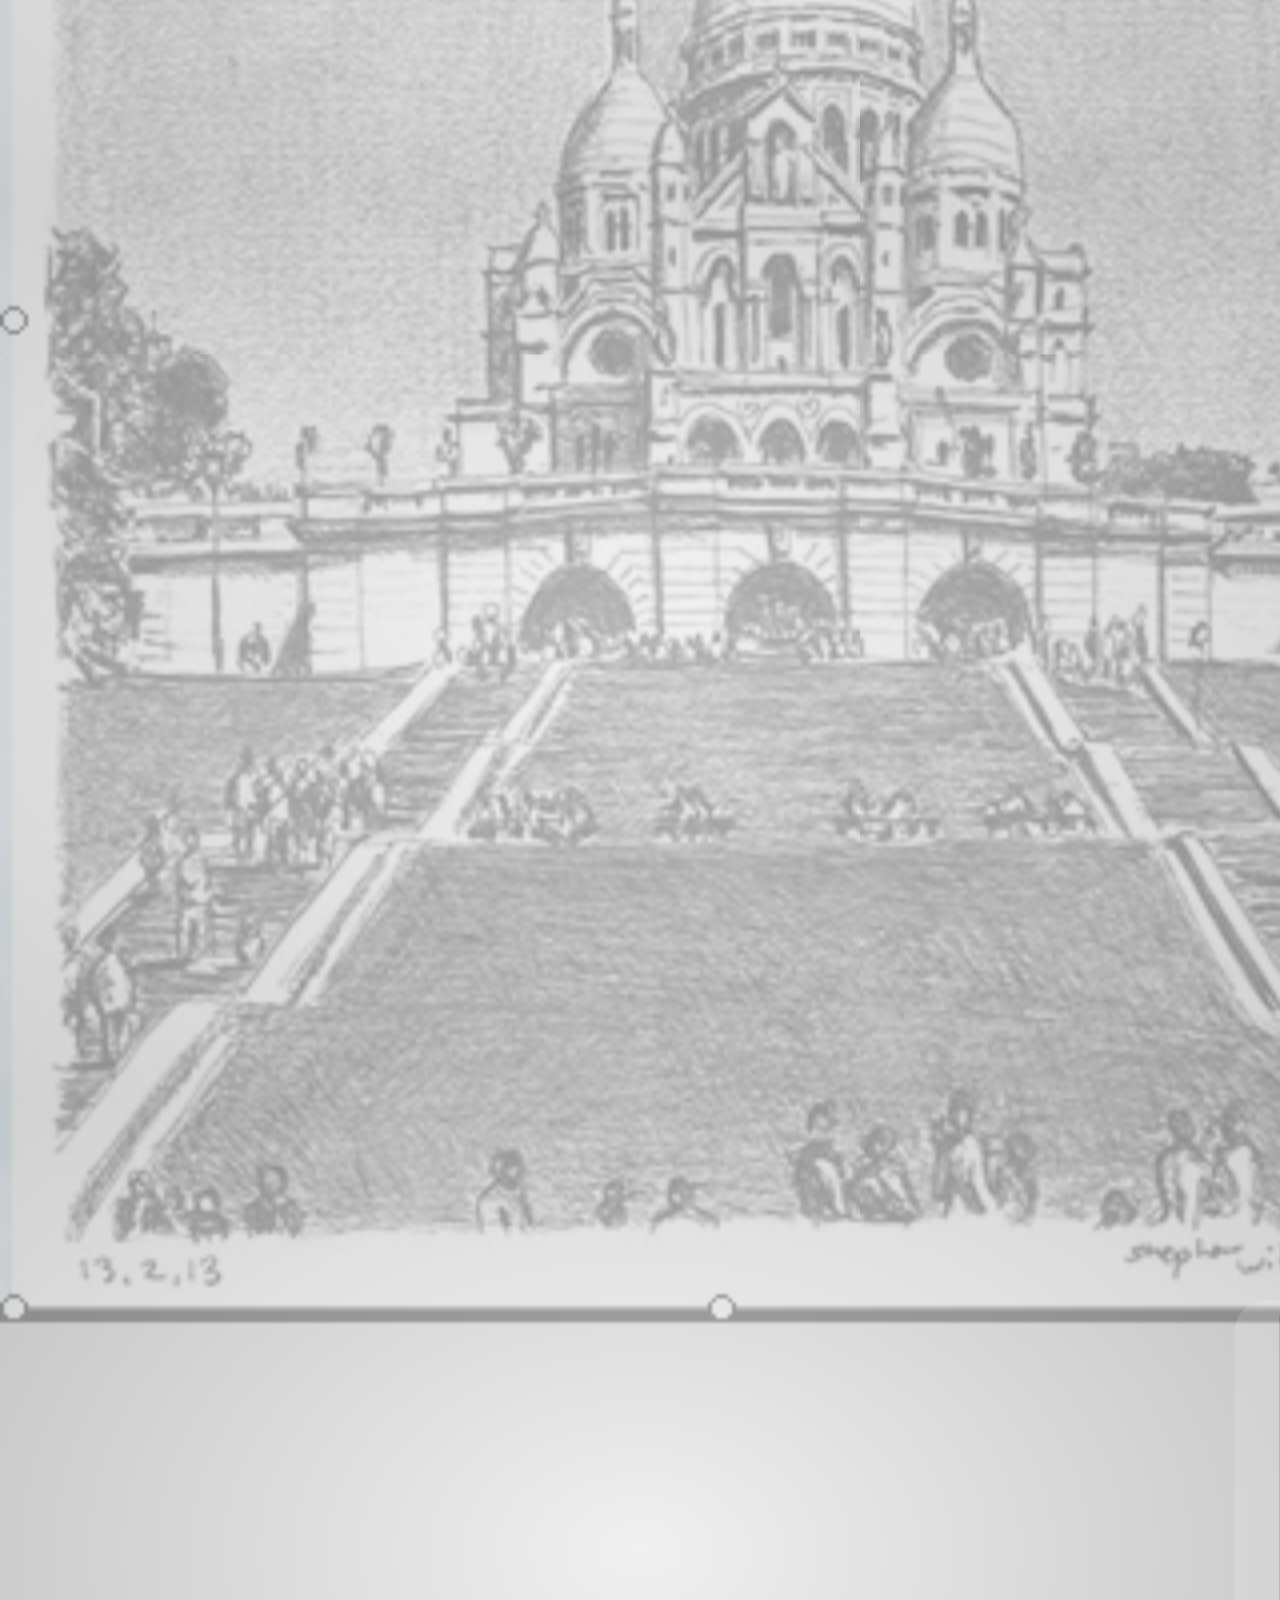
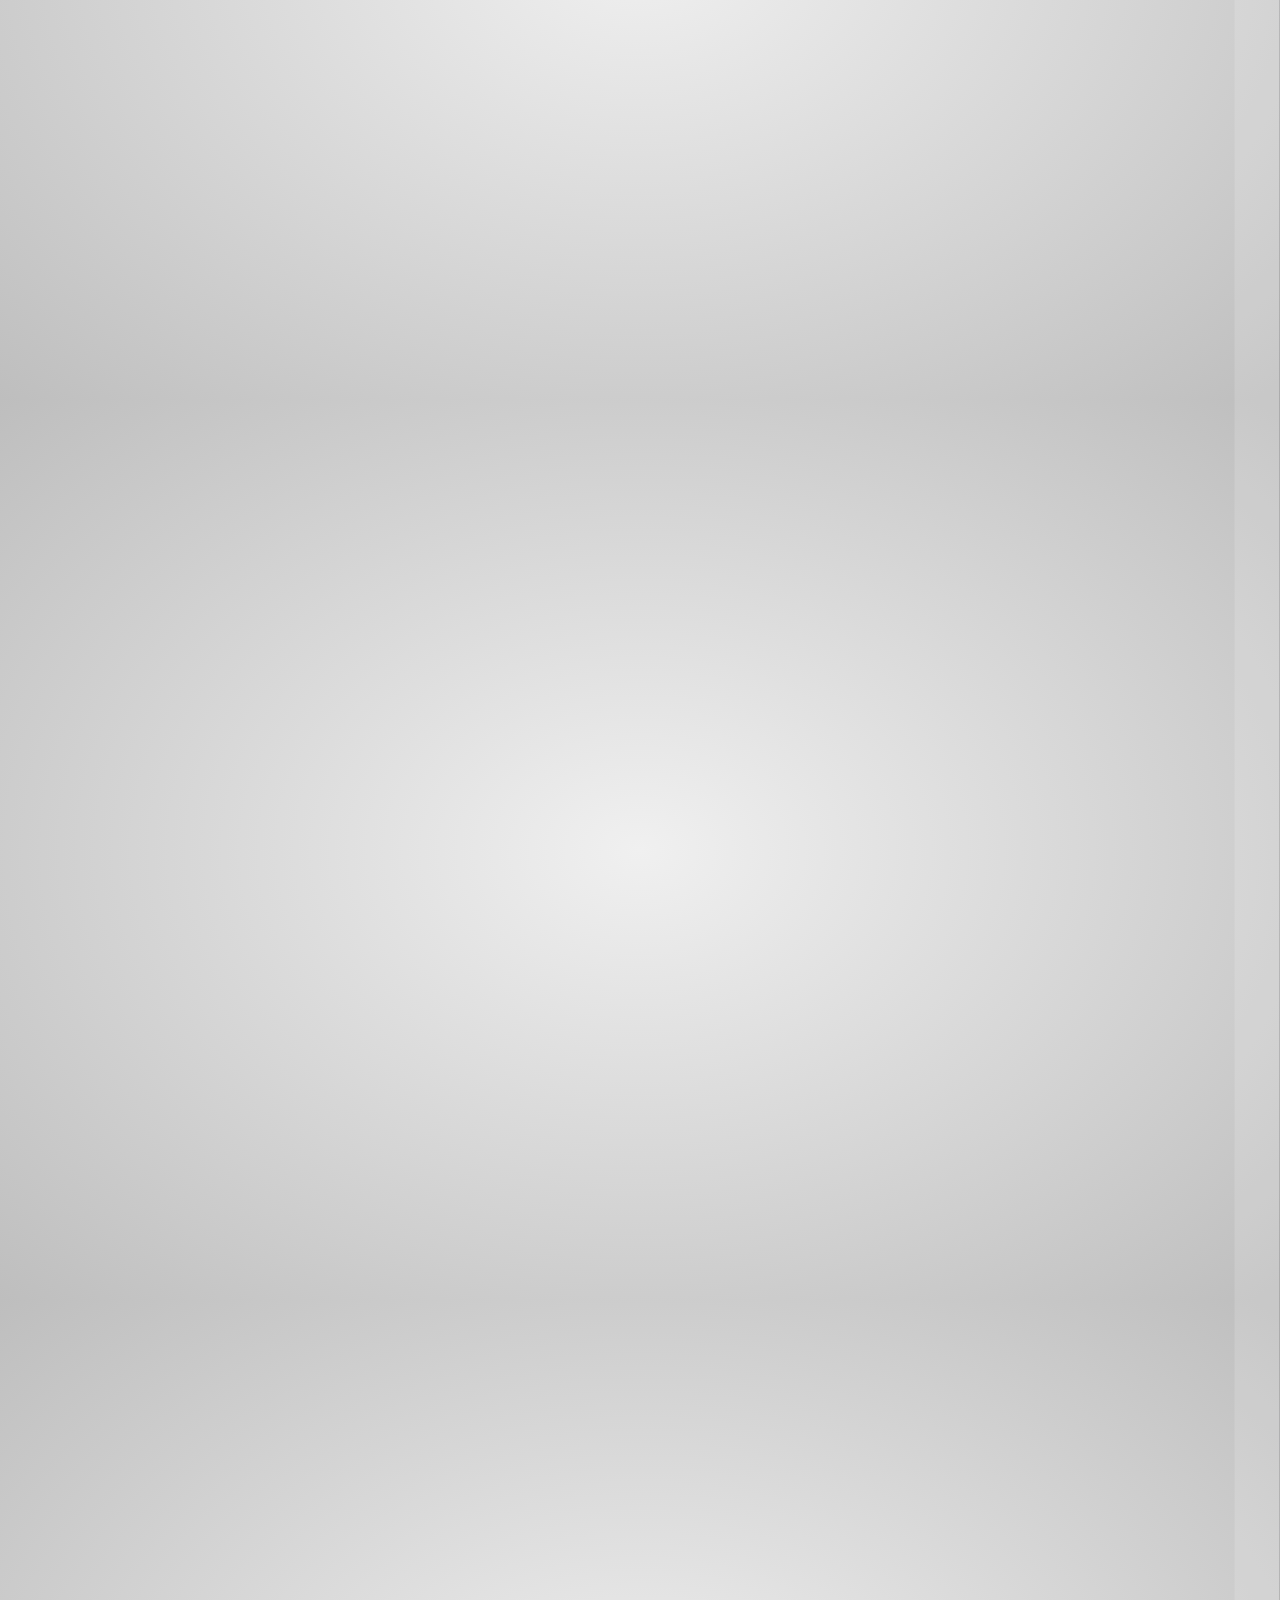
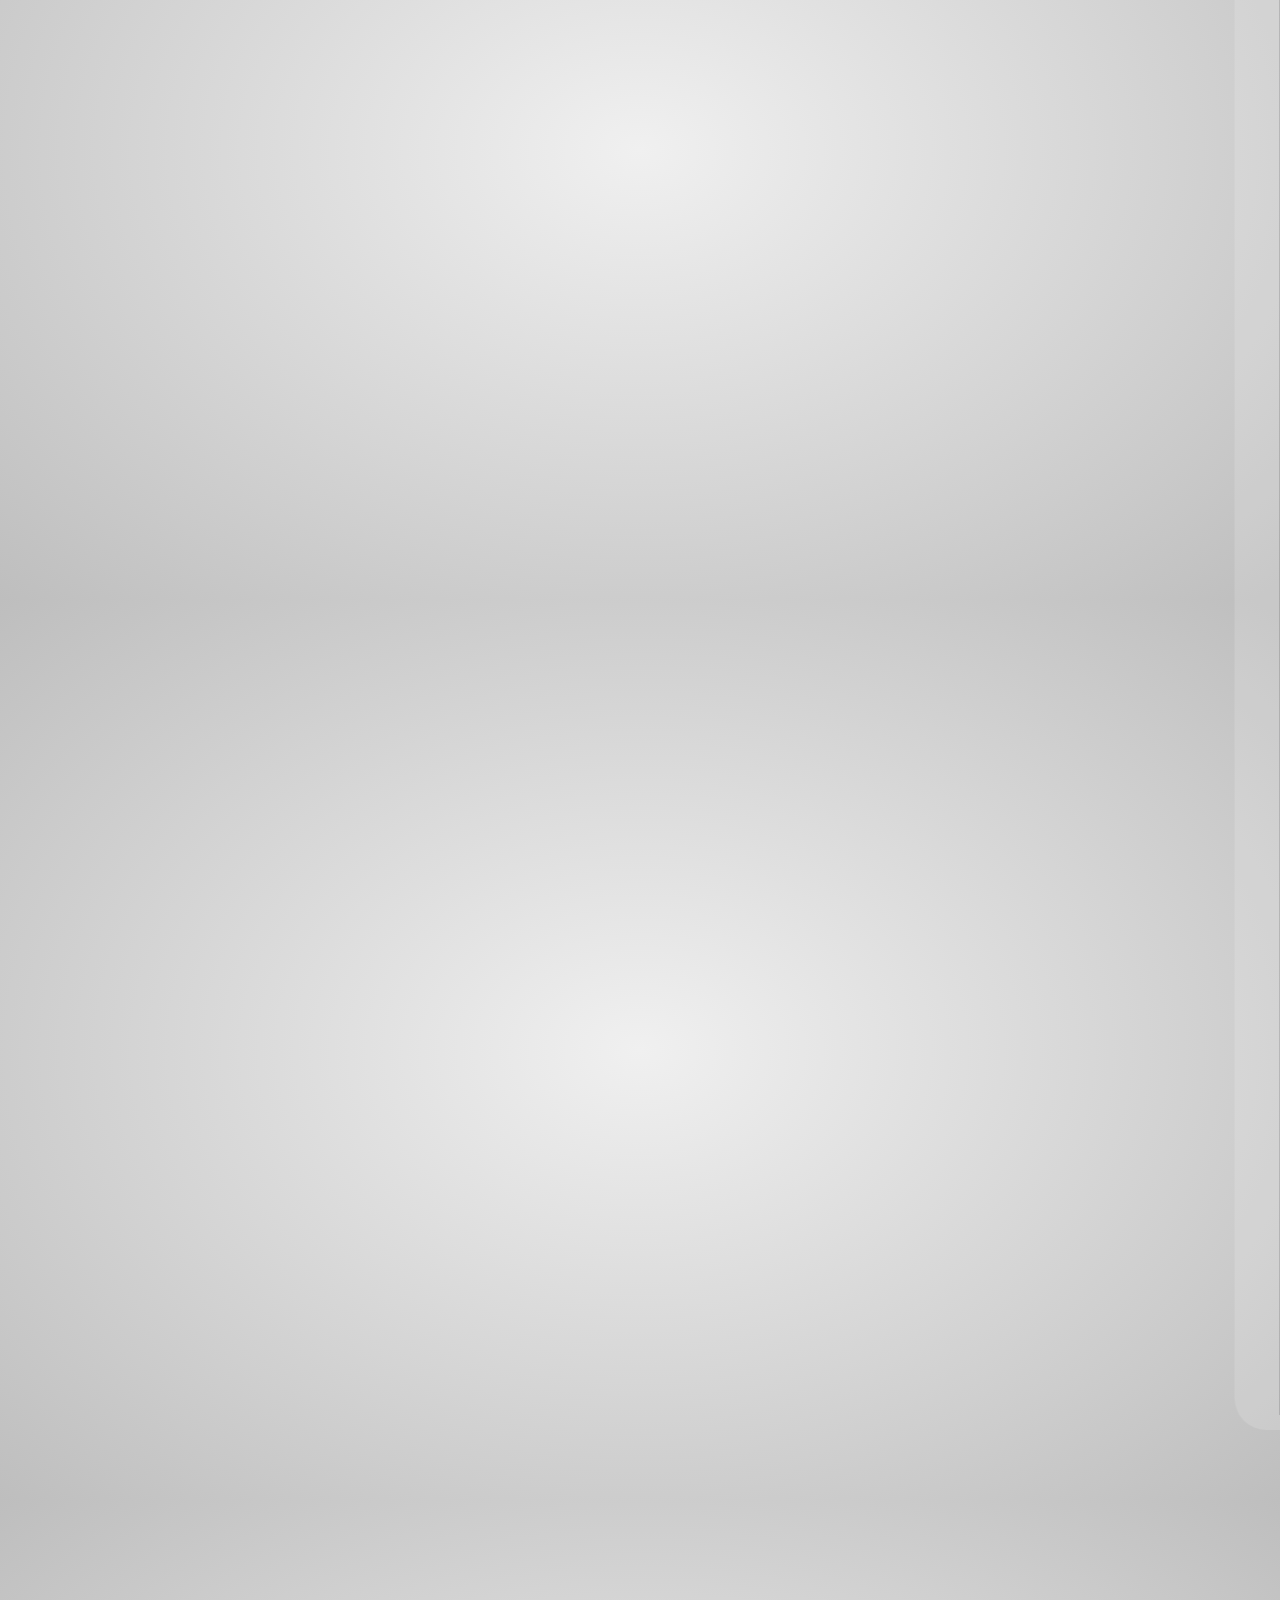
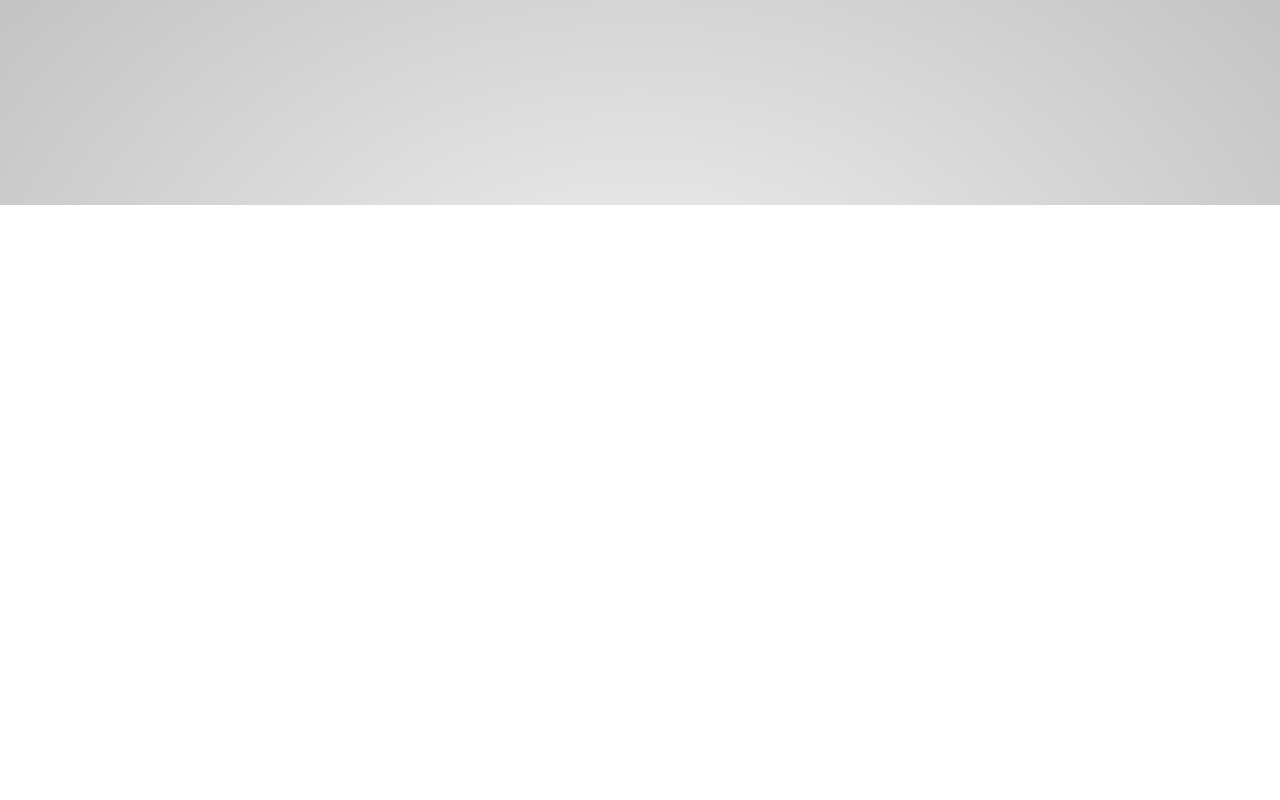
<file: xiaoli.html>
<!doctype html>


<html lang="en">
<head>
    <meta charset="utf-8" />
    <meta name="viewport" content="width=1024" />
    <meta name="apple-mobile-web-app-capable" content="yes" />
    <title>impress.js | presentation tool based on the power of CSS3 transforms and transitions in modern browsers | by Bartek Szopka @bartaz</title>
    
    <meta name="description" content="impress.js is a presentation tool based on the power of CSS3 transforms and transitions in modern browsers and inspired by the idea behind prezi.com." />
    <meta name="author" content="Bartek Szopka" />

    <link href="http://fonts.googleapis.com/css?family=Open+Sans:regular,semibold,italic,italicsemibold|PT+Sans:400,700,400italic,700italic|PT+Serif:400,700,400italic,700italic" rel="stylesheet" />


    <link href="css/impress-demo.css" rel="stylesheet" />
    
    <link rel="shortcut icon" href="favicon.png" />
    <link rel="apple-touch-icon" href="apple-touch-icon.png" />
</head>


<body class="impress-not-supported">


<div class="fallback-message">
    <p>Your browser <b>doesn't support the features required</b> by impress.js, so you are presented with a simplified version of this presentation.</p>
    <p>For the best experience please use the latest <b>Chrome</b>, <b>Safari</b> or <b>Firefox</b> browser.</p>
</div>


<div id="impress">

<!--------1------>

    <div id="bored"  class="step slide2" data-x="-1000" data-y="-1500">
        <q>
		<a href="index.html#/step-2"><img src="xiaoliimages/1.jpg" ></a>
		</q>
    </div>


    <div class="step slide2" data-x="0" data-y="-1500">
		<q>
        <a href="index.html#/step-3"><img src="xiaoliimages/2.jpg" ></a>
		</q>
    </div>



    <div class="step slide2" data-x="1000" data-y="-1500">
		<q>
       <a href="index.html#/step-4"><img src="xiaoliimages/3.jpg" ></a>
	   </q>
    </div>

	<div class="step slide2" data-x="2000" data-y="-1500">
		<q>
       <a href="index.html#/step-5"><img src="xiaoliimages/4.jpg" ></a>
	   </q>
    </div>

	<div class="step slide2" data-x="3000" data-y="-1500">
		<q>
        <a href="index.html#/step-6"><img src="xiaoliimages/5.jpg" ></a>
		</q>
    </div>

	<div class="step slide2" data-x="4000" data-y="-1500">
		<q>
        <a href="index.html#/ing"><img src="xiaoliimages/6.jpg" ></a>
		</q>
    </div>

<!------1-------->

<!--------2------>
    <div id="title" class="step step1" data-x="0" data-y="0" data-scale="4">
	<!--
        <span class="try"> His talent was obvious from </span>
        <h1>an early<sup>*</sup></h1>
        <span class="footnote"><sup>*</sup>age and he signed with Manchester United on his fourteenth birthday.</span>
	-->
        <img src="xiaoliimages/11.jpg" >
    </div>


    <div id="its" class="step step1" data-x="850" data-y="3000" data-rotate="90" data-scale="5">
	<!--
        <p>He helped the youth team <strong>win several trophies</strong> <br/>
       and made his first team debut <a href="http://prezi.com">in 1995.</a> <br/>
        He helped his team <strong>achieve considerable success</strong> in his eleven seasons.</p>
	-->
        <a href="index.html#/big"><img src="xiaoliimages/9.jpg" ></a>
    </div>

    <div id="big" class="step" data-x="3500" data-y="2100" data-rotate="180" data-scale="6">
        <a href="index.html#/title"><img src="xiaoliimages/10.jpg" ></a>
    </div>

<!------2-------->
    <div id="tiny" class="step" data-x="2825" data-y="2325" data-z="-3000" data-rotate="300" data-scale="1">
        <a href="index.html#/its"><img src="xiaoliimages/8.jpg" ></a>
    </div>



<!---------3----->
    <div id="ing" class="step" data-x="3500" data-y="-850" data-rotate="870" data-scale="6">
        <a href="index.html#/tiny"><img src="xiaoliimages/7.jpg" ></a>
    </div>

    <div id="imagination" class="step" data-x="6700" data-y="-300" data-scale="6">
        <p> He was famously sent off in a <b>match</b> against Argentina in the 1998 <b class="imagination"><a href="index.html">Back..</a></b></p>
    </div>
<!--------3------>
<!------4-------->
    <div id="source" class="step" data-x="6300" data-y="2000" data-rotate="20" data-scale="4">
        <p>In 2003, Beckham received an honour for services </p>
        <q><a href="http://github.com/bartaz/impress.js">to football from </a>Britains Queen.</q>
    </div>


    <div id="one-more-thing" class="step" data-x="6000" data-y="4000" data-scale="2">
        <p>In 2003, Beckham ...</p>
    </div>

    <div id="its-in-3d" class="step" data-x="6200" data-y="4300" data-z="-100" data-rotate-x="-40" data-rotate-y="10" data-scale="2">
        <p><span class="have">received</span> <span class="you">an</span> <span class="noticed">honour</span> <span class="its">for services</span> <span class="in">to</span> <b>football<sup></sup></b></p>
        <span class="footnote"> from Britains Queen.</span>
    </div>

<!------4-------->
    <div id="overview" class="step" data-x="3000" data-y="1500" data-scale="10">
		 <p></p>
    </div>

</div>


<div class="hint">
    <p>WHO IS GREAT MEN</p>
</div>
<script>
if ("ontouchstart" in document.documentElement) { 
    document.querySelector(".hint").innerHTML = "<p>Tap on the left or right to navigate</p>";
}
</script>

<script src="js/impress.js"></script>
<script>impress().init();</script>



</body>
</html>
</file>
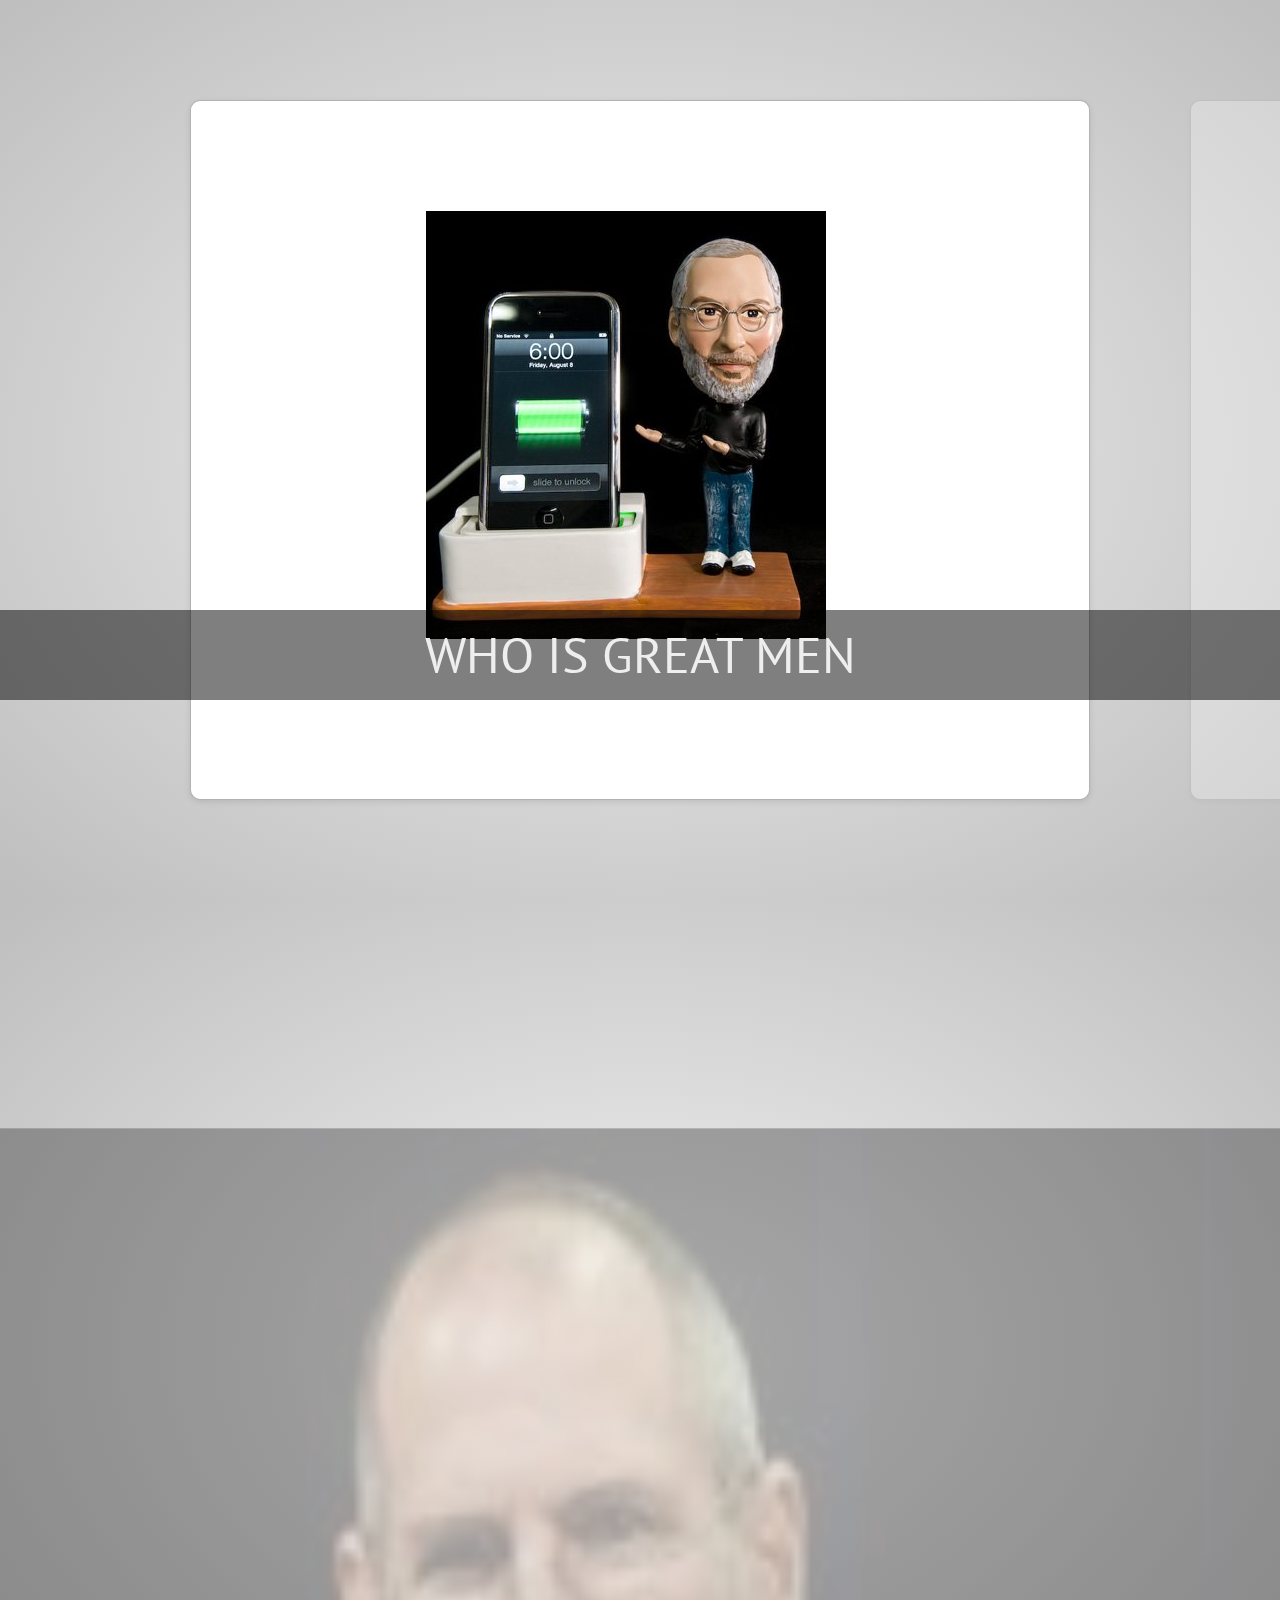
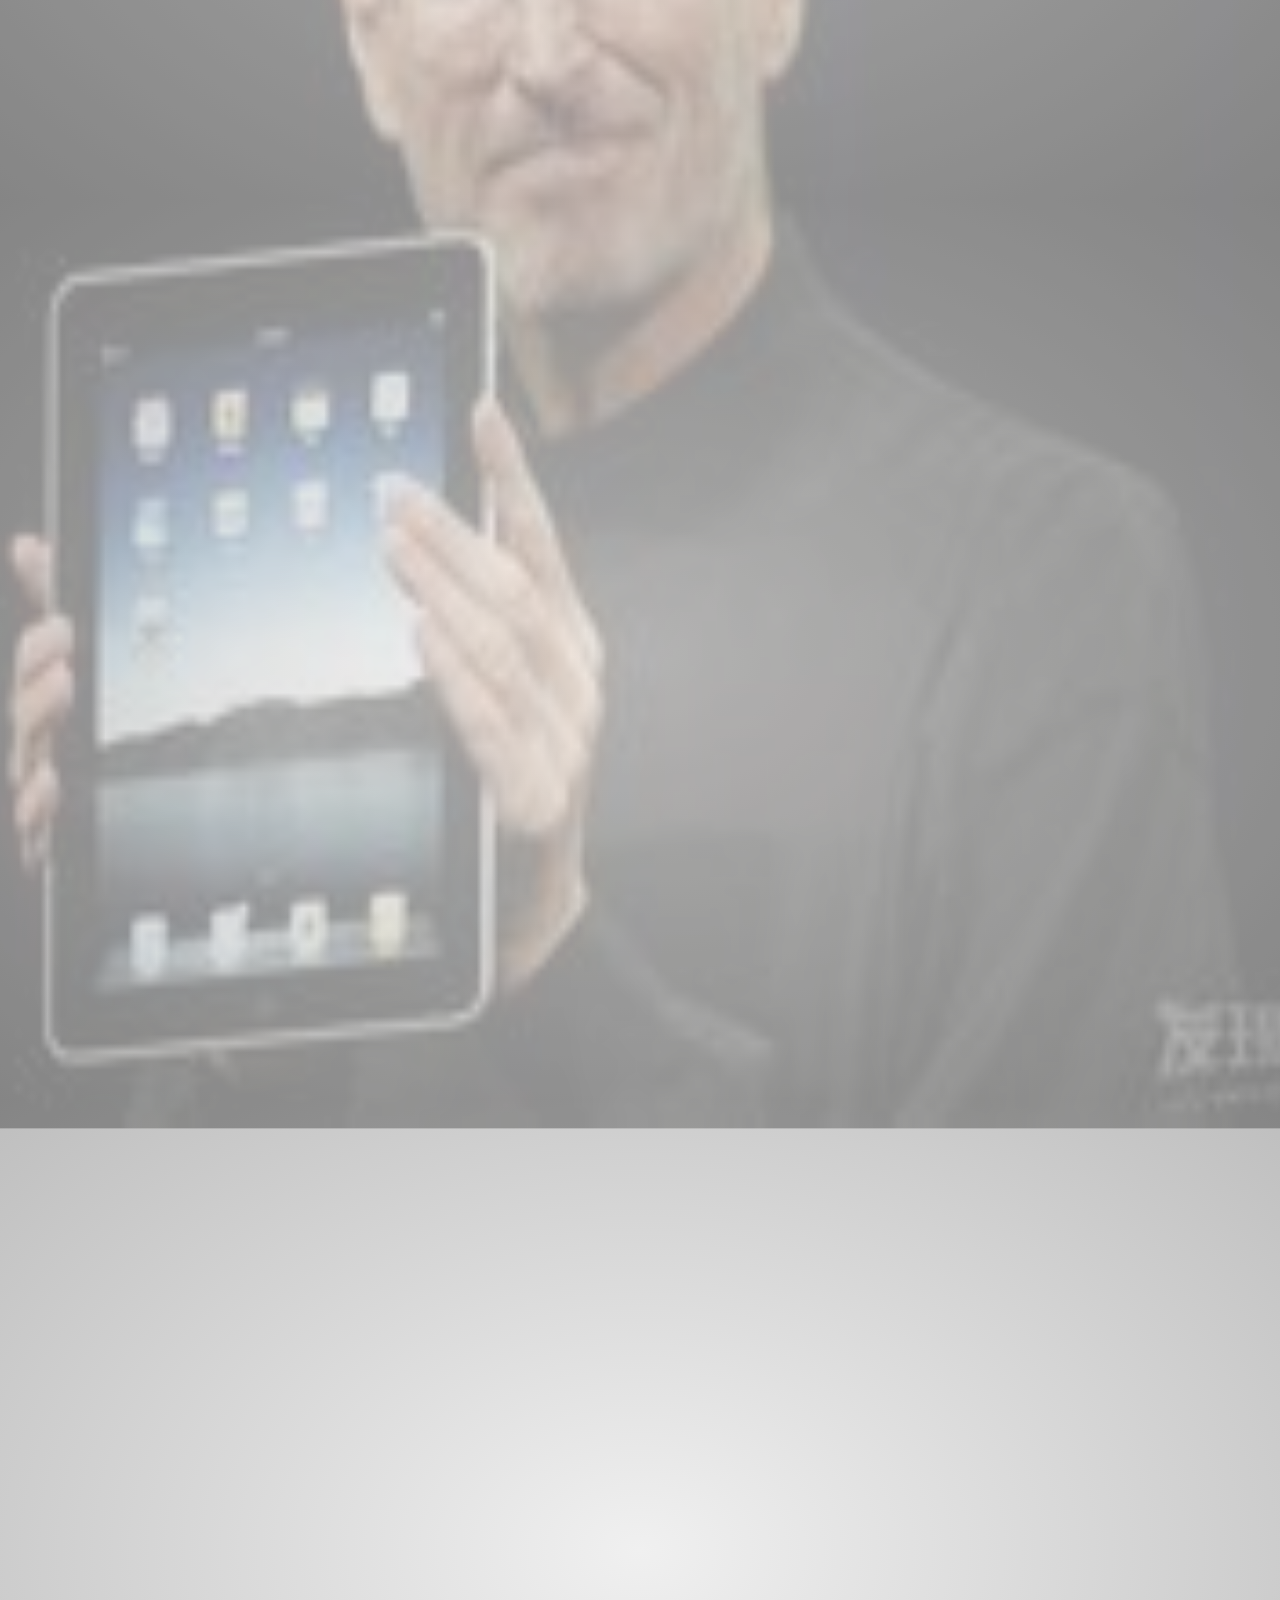
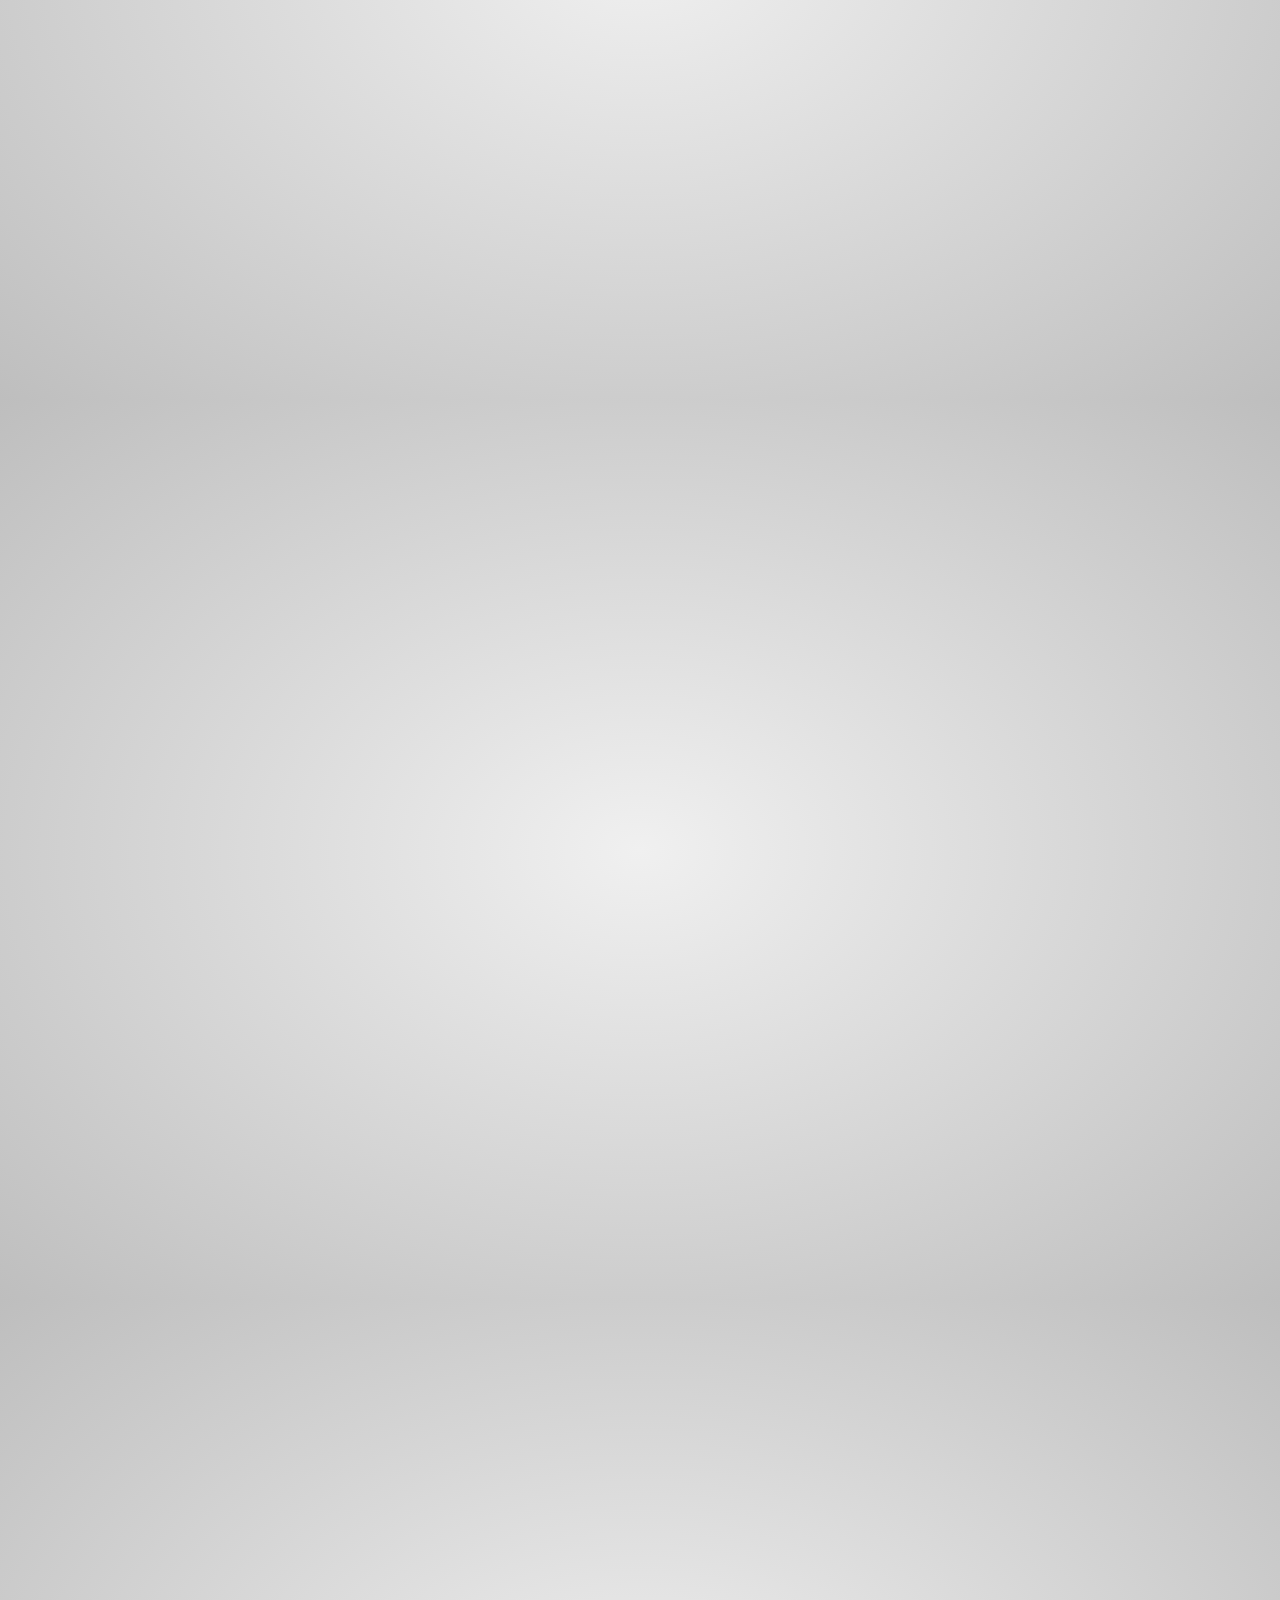
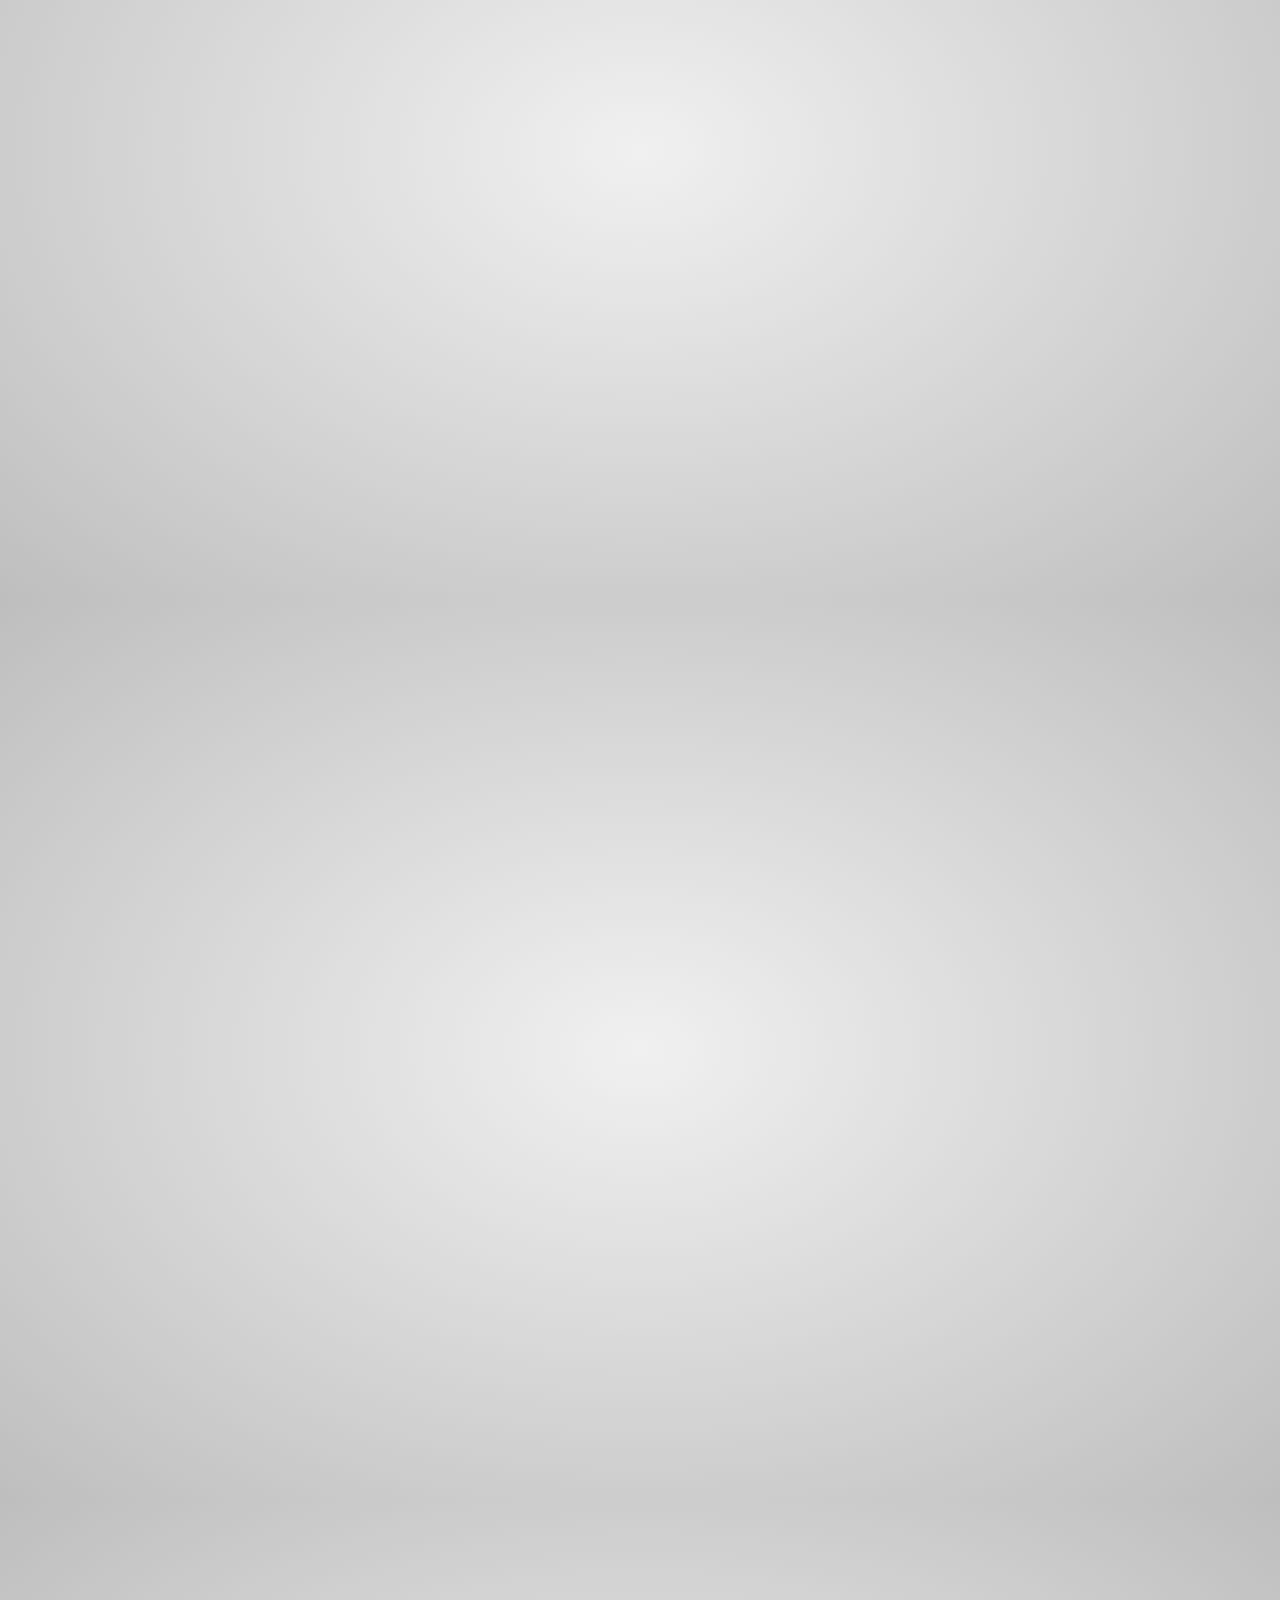
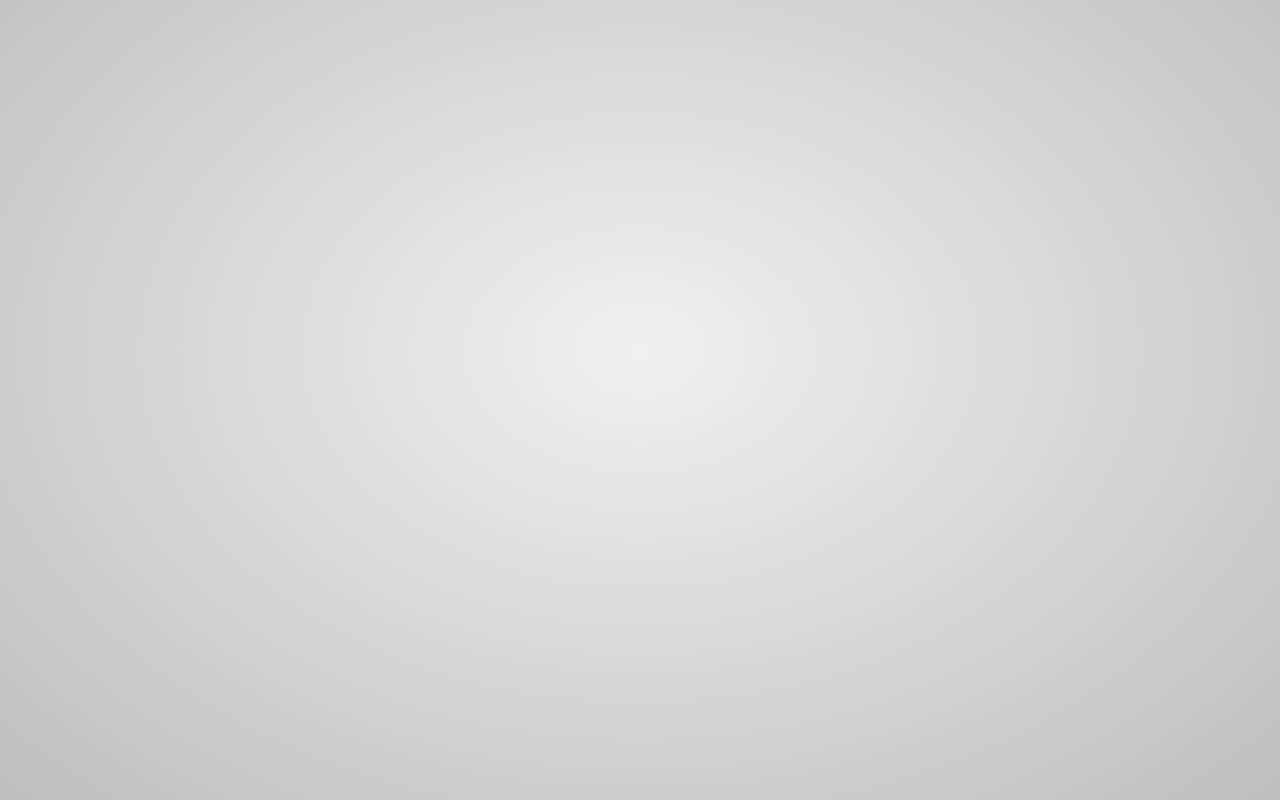
<file: yuanhui.html>
<!doctype html>


<html lang="en">
<head>
    <meta charset="utf-8" />
    <meta name="viewport" content="width=1024" />
    <meta name="apple-mobile-web-app-capable" content="yes" />
    <title>impress.js | presentation tool based on the power of CSS3 transforms and transitions in modern browsers | by Bartek Szopka @bartaz</title>
    
    <meta name="description" content="impress.js is a presentation tool based on the power of CSS3 transforms and transitions in modern browsers and inspired by the idea behind prezi.com." />
    <meta name="author" content="Bartek Szopka" />

    <link href="http://fonts.googleapis.com/css?family=Open+Sans:regular,semibold,italic,italicsemibold|PT+Sans:400,700,400italic,700italic|PT+Serif:400,700,400italic,700italic" rel="stylesheet" />


    <link href="css/impress-demo.css" rel="stylesheet" />
    
    <link rel="shortcut icon" href="favicon.png" />
    <link rel="apple-touch-icon" href="apple-touch-icon.png" />
</head>


<body class="impress-not-supported">


<div class="fallback-message">
    <p>Your browser <b>doesn't support the features required</b> by impress.js, so you are presented with a simplified version of this presentation.</p>
    <p>For the best experience please use the latest <b>Chrome</b>, <b>Safari</b> or <b>Firefox</b> browser.</p>
</div>


<div id="impress">

<!--------1------>

    <div id="bored"  class="step slide2" data-x="-1000" data-y="-1500">
		<q style=" margin-left: 170px">
       <a href="index.html#/step-2"><img src="yuanhuiimages/1.jpg"></a>
	   </q>
    </div>


    <div class="step slide2" data-x="0" data-y="-1500">
		<q style=" margin-top: 40px;margin-left: 100px">
       <a href="index.html#/step-3"><img src="yuanhuiimages/2.jpg"></a>
	   </q>
    </div>



    <div class="step slide2" data-x="1000" data-y="-1500">
		<q style=" margin-left: 170px">
      <a href="index.html#/step-4"><img src="yuanhuiimages/3.jpg"></a>
	  </q>
    </div>

	<div class="step slide2" data-x="2000" data-y="-1500">
		<q style=" margin-left: 140px">
        <img style="height:400px;width:400px;" src="yuanhuiimages/4.jpg">
		</q>
    </div>

	
	<div class="step slide2" data-x="3000" data-y="-1500">
		<q style=" margin-top: 70px;margin-left: 150px">
        <a href="index.html#/step-6"><img style="height:400px;width:400px;" src="yuanhuiimages/5.jpg" ></a>
		</q>
    </div>

	<div class="step slide2" data-x="4000" data-y="-1500">
		<q style="margin-left: 150px">
        <a href="index.html#/ing"><img style="height:400px;width:400px;" src="yuanhuiimages/6.jpg" ></a>
		</q>
    </div>

<!------1-------->

<!--------2------>
    <div id="title" class="step step1" data-x="0" data-y="0" data-scale="4">
	<!--
        <span class="try"> His talent was obvious from </span>
        <h1>an early<sup>*</sup></h1>
        <span class="footnote"><sup>*</sup>age and he signed with Manchester United on his fourteenth birthday.</span>
	-->
        <img style="height:400px;width:400px;" src="yuanhuiimages/11.jpg" >
    </div>


    <div id="its" class="step step1" data-x="850" data-y="3000" data-rotate="90" data-scale="5">
	<!--
        <p>He helped the youth team <strong>win several trophies</strong> <br/>
       and made his first team debut <a href="http://prezi.com">in 1995.</a> <br/>
        He helped his team <strong>achieve considerable success</strong> in his eleven seasons.</p>
	-->
        <a href="index.html#/big"><img style="height:400px;width:400px;" src="yuanhuiimages/9.jpg" ></a>
    </div>

    <div id="big" class="step" data-x="3500" data-y="2100" data-rotate="180" data-scale="6">
        <a href="index.html#/title"><img style="height:400px;width:400px;" src="yuanhuiimages/11.jpg" ></a>
    </div>

<!------2-------->
    <div id="tiny" class="step" data-x="2825" data-y="2325" data-z="-3000" data-rotate="300" data-scale="1">
        <a href="index.html#/its"><img style="height:400px;width:400px;" src="yuanhuiimages/7.jpg" ></a>
    </div>



<!---------3----->
    <div id="ing" class="step" data-x="3500" data-y="-850" data-rotate="870" data-scale="6">
        <a href="index.html#/tiny"><img style="height:400px;width:400px;" src="yuanhuiimages/8.jpg" ></a>
    </div>

    <div id="imagination" class="step" data-x="6700" data-y="-300" data-scale="6">
        <p> He was famously sent off in a <b>match</b> against Argentina in the 1998 <b class="imagination"><a href="index.html">Back..</a></b></p>
    </div>
<!--------3------>
<!------4-------->
    <div id="source" class="step" data-x="6300" data-y="2000" data-rotate="20" data-scale="4">
        <img src="yuanhuiimages/1.jpg" >
    </div>


    <div id="one-more-thing" class="step" data-x="6000" data-y="4000" data-scale="2">
       <img src="yuanhuiimages/2.jpg" >
    </div>

    <div id="its-in-3d" class="step" data-x="6200" data-y="4300" data-z="-100" data-rotate-x="-40" data-rotate-y="10" data-scale="2">
        <p><span class="have">received</span> <span class="you">an</span> <span class="noticed">honour</span> <span class="its">for services</span> <span class="in">to</span> <b>football<sup></sup></b></p>
        <span class="footnote"> from Britains Queen.</span>
    </div>

<!------4-------->
    <div id="overview" class="step" data-x="3000" data-y="1500" data-scale="10">
		 <p></p>
    </div>

</div>


<div class="hint">
    <p>WHO IS GREAT MEN</p>
</div>
<script>
if ("ontouchstart" in document.documentElement) { 
    document.querySelector(".hint").innerHTML = "<p>Tap on the left or right to navigate</p>";
}
</script>

<script src="js/impress.js"></script>
<script>impress().init();</script>



</body>
</html>
</file>
<file: css/impress-demo.css>
/*
    So you like the style of impress.js demo?
    Or maybe you are just curious how it was done?

    You couldn't find a better place to find out!

    Welcome to the stylesheet impress.js demo presentation.

    Please remember that it is not meant to be a part of impress.js and is
    not required by impress.js.
    I expect that anyone creating a presentation for impress.js would create
    their own set of styles.

    But feel free to read through it and learn how to get the most of what
    impress.js provides.

    And let me be your guide.

    Shall we begin?
*/


/*
    We start with a good ol' reset.
    That's the one by Eric Meyer http://meyerweb.com/eric/tools/css/reset/

    You can probably argue if it is needed here, or not, but for sure it
    doesn't do any harm and gives us a fresh start.
*/

html, body, div, span, applet, object, iframe,
h1, h2, h3, h4, h5, h6, p, blockquote, pre,
a, abbr, acronym, address, big, cite, code,
del, dfn, em, img, ins, kbd, q, s, samp,
small, strike, strong, sub, sup, tt, var,
b, u, i, center,
dl, dt, dd, ol, ul, li,
fieldset, form, label, legend,
table, caption, tbody, tfoot, thead, tr, th, td,
article, aside, canvas, details, embed,
figure, figcaption, footer, header, hgroup,
menu, nav, output, ruby, section, summary,
time, mark, audio, video {
    margin: 0;
    padding: 0;
    border: 0;
    font-size: 100%;
    font: inherit;
    vertical-align: baseline;
}

/* HTML5 display-role reset for older browsers */
article, aside, details, figcaption, figure,
footer, header, hgroup, menu, nav, section {
    display: block;
}
body {
    line-height: 1;
}
ol, ul {
    list-style: none;
}
blockquote, q {
    quotes: none;
}
blockquote:before, blockquote:after,
q:before, q:after {
    content: '';
    content: none;
}

table {
    border-collapse: collapse;
    border-spacing: 0;
}

/*
    Now here is when interesting things start to appear.

    We set up <body> styles with default font and nice gradient in the background.
    And yes, there is a lot of repetition there because of -prefixes but we don't
    want to leave anybody behind.
*/
body {
    font-family: 'PT Sans', sans-serif;
    min-height: 740px;

    background: rgb(215, 215, 215);
    background: -webkit-gradient(radial, 50% 50%, 0, 50% 50%, 500, from(rgb(240, 240, 240)), to(rgb(190, 190, 190)));
    background: -webkit-radial-gradient(rgb(240, 240, 240), rgb(190, 190, 190));
    background:    -moz-radial-gradient(rgb(240, 240, 240), rgb(190, 190, 190));
    background:     -ms-radial-gradient(rgb(240, 240, 240), rgb(190, 190, 190));
    background:      -o-radial-gradient(rgb(240, 240, 240), rgb(190, 190, 190));
    background:         radial-gradient(rgb(240, 240, 240), rgb(190, 190, 190));
}

/*
    Now let's bring some text styles back ...
*/
b, strong { font-weight: bold }
i, em { font-style: italic }

/*
    ... and give links a nice look.
*/
a {
    color: inherit;
    text-decoration: none;
    padding: 0 0.1em;
    background: rgba(255,255,255,0.5);
    text-shadow: -1px -1px 2px rgba(100,100,100,0.9);
    border-radius: 0.2em;

    -webkit-transition: 0.5s;
    -moz-transition:    0.5s;
    -ms-transition:     0.5s;
    -o-transition:      0.5s;
    transition:         0.5s;
}

a:hover,
a:focus {
    background: rgba(255,255,255,1);
    text-shadow: -1px -1px 2px rgba(100,100,100,0.5);
}

/*
    Because the main point behind the impress.js demo is to demo impress.js
    we display a fallback message for users with browsers that don't support
    all the features required by it.

    All of the content will be still fully accessible for them, but I want
    them to know that they are missing something - that's what the demo is
    about, isn't it?

    And then we hide the message, when support is detected in the browser.
*/

.fallback-message {
    font-family: sans-serif;
    line-height: 1.3;

    width: 780px;
    padding: 10px 10px 0;
    margin: 20px auto;

    border: 1px solid #E4C652;
    border-radius: 10px;
    background: #EEDC94;
}

.fallback-message p {
    margin-bottom: 10px;
}

.impress-supported .fallback-message {
    display: none;
}

/*
    Now let's style the presentation steps.

    We start with basics to make sure it displays correctly in everywhere ...
*/

.step {
    position: relative;
    width: 900px;
    padding: 40px;
    margin: 20px auto;

    -webkit-box-sizing: border-box;
    -moz-box-sizing:    border-box;
    -ms-box-sizing:     border-box;
    -o-box-sizing:      border-box;
    box-sizing:         border-box;

    font-family: 'PT Serif', georgia, serif;
    font-size: 48px;
    line-height: 1.5;
}

.step1 {
    font-family: 'PT Serif', georgia, serif;
    font-size: 32px;
    line-height: 1.37;
	color: ffffff;
}

.step2 {
    font-family: 'PT Serif', georgia, serif;
    font-size: 32px;
    line-height: 1.1;
}

.step3 {
    font-family: 'PT Serif', georgia, serif;
    font-size: 32px;
    line-height: 1.05;
	color: ffffff;
}

/*
    ... and we enhance the styles for impress.js.

    Basically we remove the margin and make inactive steps a little bit transparent.
*/
.impress-enabled .step {
    margin: 0;
    opacity: 0.3;

    -webkit-transition: opacity 1s;
    -moz-transition:    opacity 1s;
    -ms-transition:     opacity 1s;
    -o-transition:      opacity 1s;
    transition:         opacity 1s;
}

.impress-enabled .step.active { opacity: 1 }

/*
    These 'slide' step styles were heavily inspired by HTML5 Slides:
    http://html5slides.googlecode.com/svn/trunk/styles.css

    ;)

    They cover everything what you see on first three steps of the demo.
*/
.slide {
    display: block;

    width: 900px;
    height: 700px;
    padding: 40px 60px;

    background-color: white;
    border: 1px solid rgba(0, 0, 0, .3);
    border-radius: 10px;
    box-shadow: 0 2px 6px rgba(0, 0, 0, .1);

    color: rgb(102, 102, 102);
    text-shadow: 0 2px 2px rgba(0, 0, 0, .1);

    font-family: 'Open Sans', Arial, sans-serif;
    font-size: 30px;
    line-height: 36px;
    letter-spacing: -1px;
}

.slide q {
    display: block;
    font-size: 50px;
    line-height: 72px;

    margin-top: 100px;
}


.slide2 {
    display: block;

    width: 900px;
    height: 700px;
    padding: 40px 60px;

    background-color: white;
    border: 1px solid rgba(0, 0, 0, .3);
    border-radius: 10px;
    box-shadow: 0 2px 6px rgba(0, 0, 0, .1);

    color: rgb(102, 102, 102);
    text-shadow: 0 2px 2px rgba(0, 0, 0, .1);

    font-family: 'Open Sans', Arial, sans-serif;
    font-size: 30px;
    line-height: 36px;
    letter-spacing: -1px;
}

.slide2 q {
    display: block;
    font-size: 50px;
    line-height: 72px;

    margin-top: 70px;
	margin-left: 60px;
}

.slide q strong {
    white-space: nowrap;
}

/*
    And now we start to style each step separately.

    I agree that this may be not the most efficient, object-oriented and
    scalable way of styling, but most of steps have quite a custom look
    and typography tricks here and there, so they had to be styled separately.

    First is the title step with a big <h1> (no room for padding) and some
    3D positioning along Z axis.
*/

#title {
    padding: 0;
}

#title .try {
    font-size: 64px;
    position: absolute;
    top: -0.5em;
    left: 1.5em;

    -webkit-transform: translateZ(20px);
    -moz-transform:    translateZ(20px);
    -ms-transform:     translateZ(20px);
    -o-transform:      translateZ(20px);
    transform:         translateZ(20px);
}

#title h1 {
    font-size: 190px;

    -webkit-transform: translateZ(50px);
    -moz-transform:    translateZ(50px);
    -ms-transform:     translateZ(50px);
    -o-transform:      translateZ(50px);
    transform:         translateZ(50px);
}

#title .footnote {
    font-size: 32px;
}

/*
    Second step is nothing special, just a text with a link, so it doesn't need
    any special styling.

    Let's move to 'big thoughts' with centered text and custom font sizes.
*/
#big {
    width: 600px;
    text-align: center;
    font-size: 60px;
    line-height: 1;
}

#big b {
    display: block;
    font-size: 250px;
    line-height: 250px;
}

#big .thoughts {
    font-size: 90px;
    line-height: 150px;
}

/*
    'Tiny ideas' just need some tiny styling.
*/
#tiny {
    width: 500px;
    text-align: center;
}

/*
    This step has some animated text ...
*/
#ing { width: 500px }

/*
    ... so we define display to `inline-block` to enable transforms and
    transition duration to 0.5s ...
*/
#ing b {
    display: inline-block;
    -webkit-transition: 0.5s;
    -moz-transition:    0.5s;
    -ms-transition:     0.5s;
    -o-transition:      0.5s;
    transition:         0.5s;
}

/*
    ... and we want 'positioning` word to move up a bit when the step gets
    `present` class ...
*/
#ing.present .positioning {
    -webkit-transform: translateY(-10px);
    -moz-transform:    translateY(-10px);
    -ms-transform:     translateY(-10px);
    -o-transform:      translateY(-10px);
    transform:         translateY(-10px);
}

/*
    ... 'rotating' to rotate a quarter of a second later ...
*/
#ing.present .rotating {
    -webkit-transform: rotate(-10deg);
    -moz-transform:    rotate(-10deg);
    -ms-transform:     rotate(-10deg);
    -o-transform:      rotate(-10deg);
    transform:         rotate(-10deg);

    -webkit-transition-delay: 0.25s;
    -moz-transition-delay:    0.25s;
    -ms-transition-delay:     0.25s;
    -o-transition-delay:      0.25s;
    transition-delay:         0.25s;
}

/*
    ... and 'scaling' to scale down after another quarter of a second.
*/
#ing.present .scaling {
    -webkit-transform: scale(0.7);
    -moz-transform:    scale(0.7);
    -ms-transform:     scale(0.7);
    -o-transform:      scale(0.7);
    transform:         scale(0.7);

    -webkit-transition-delay: 0.5s;
    -moz-transition-delay:    0.5s;
    -ms-transition-delay:     0.5s;
    -o-transition-delay:      0.5s;
    transition-delay:         0.5s;
}

/*
    The 'imagination' step is again some boring font-sizing.
*/

#imagination {
    width: 600px;
}

#imagination .imagination {
    font-size: 78px;
}

/*
    There is nothing really special about 'use the source, Luke' step, too,
    except maybe of the Yoda background.

    As you can see below I've 'hard-coded' it in data URL.
    That's not the best way to serve images, but because that's just this one
    I decided it will be OK to have it this way.

    Just make sure you don't blindly copy this approach.
*/
#source {
    width: 700px;
    padding-bottom: 300px;

    /* Yoda Icon :: Pixel Art from Star Wars http://www.pixeljoint.com/pixelart/1423.htm */
    background-image: url([data-uri]);
    background-position: bottom right;
    background-repeat: no-repeat;
}

#source q {
    font-size: 60px;
}

/*
    And the "it's in 3D" step again brings some 3D typography - just for fun.

    Because we want to position <span> elements in 3D we set transform-style to
    `preserve-3d` on the paragraph.
    It is not needed by webkit browsers, but it is in Firefox. It's hard to say
    which behaviour is correct as 3D transforms spec is not very clear about it.
*/
#its-in-3d p {
    -webkit-transform-style: preserve-3d;
    -moz-transform-style:    preserve-3d; /* Y U need this Firefox?! */
    -ms-transform-style:     preserve-3d;
    -o-transform-style:      preserve-3d;
    transform-style:         preserve-3d;
}

/*
    Below we position each word separately along Z axis and we want it to transition
    to default position in 0.5s when the step gets `present` class.

    Quite a simple idea, but lot's of styles and prefixes.
*/
#its-in-3d span,
#its-in-3d b {
    display: inline-block;
    -webkit-transform: translateZ(40px);
    -moz-transform:    translateZ(40px);
    -ms-transform:     translateZ(40px);
    -o-transform:      translateZ(40px);
     transform:        translateZ(40px);

    -webkit-transition: 0.5s;
    -moz-transition:    0.5s;
    -ms-transition:     0.5s;
    -o-transition:      0.5s;
    transition:         0.5s;
}

#its-in-3d .have {
    -webkit-transform: translateZ(-40px);
    -moz-transform:    translateZ(-40px);
    -ms-transform:     translateZ(-40px);
    -o-transform:      translateZ(-40px);
    transform:         translateZ(-40px);
}

#its-in-3d .you {
    -webkit-transform: translateZ(20px);
    -moz-transform:    translateZ(20px);
    -ms-transform:     translateZ(20px);
    -o-transform:      translateZ(20px);
    transform:         translateZ(20px);
}

#its-in-3d .noticed {
    -webkit-transform: translateZ(-40px);
    -moz-transform:    translateZ(-40px);
    -ms-transform:     translateZ(-40px);
    -o-transform:      translateZ(-40px);
    transform:         translateZ(-40px);
}

#its-in-3d .its {
    -webkit-transform: translateZ(60px);
    -moz-transform:    translateZ(60px);
    -ms-transform:     translateZ(60px);
    -o-transform:      translateZ(60px);
    transform:         translateZ(60px);
}

#its-in-3d .in {
    -webkit-transform: translateZ(-10px);
    -moz-transform:    translateZ(-10px);
    -ms-transform:     translateZ(-10px);
    -o-transform:      translateZ(-10px);
    transform:         translateZ(-10px);
}

#its-in-3d .footnote {
    font-size: 32px;

    -webkit-transform: translateZ(-10px);
    -moz-transform:    translateZ(-10px);
    -ms-transform:     translateZ(-10px);
    -o-transform:      translateZ(-10px);
    transform:         translateZ(-10px);
}

#its-in-3d.present span,
#its-in-3d.present b {
    -webkit-transform: translateZ(0px);
    -moz-transform:    translateZ(0px);
    -ms-transform:     translateZ(0px);
    -o-transform:      translateZ(0px);
    transform:         translateZ(0px);
}

/*
    The last step is an overview.
    There is no content in it, so we make sure it's not visible because we want
    to be able to click on other steps.

*/
#overview { display: none }

/*
    We also make other steps visible and give them a pointer cursor using the
    `impress-on-` class.
*/
.impress-on-overview .step {
    opacity: 1;
    cursor: pointer;
}


/*
    Now, when we have all the steps styled let's give users a hint how to navigate
    around the presentation.

    The best way to do this would be to use JavaScript, show a delayed hint for a
    first time users, then hide it and store a status in cookie or localStorage...

    But I wanted to have some CSS fun and avoid additional scripting...

    Let me explain it first, so maybe the transition magic will be more readable
    when you read the code.

    First of all I wanted the hint to appear only when user is idle for a while.
    You can't detect the 'idle' state in CSS, but I delayed a appearing of the
    hint by 5s using transition-delay.

    You also can't detect in CSS if the user is a first-time visitor, so I had to
    make an assumption that I'll only show the hint on the first step. And when
    the step is changed hide the hint, because I can assume that user already
    knows how to navigate.

    To summarize it - hint is shown when the user is on the first step for longer
    than 5 seconds.

    The other problem I had was caused by the fact that I wanted the hint to fade
    in and out. It can be easily achieved by transitioning the opacity property.
    But that also meant that the hint was always on the screen, even if totally
    transparent. It covered part of the screen and you couldn't correctly clicked
    through it.
    Unfortunately you cannot transition between display `block` and `none` in pure
    CSS, so I needed a way to not only fade out the hint but also move it out of
    the screen.

    I solved this problem by positioning the hint below the bottom of the screen
    with CSS transform and moving it up to show it. But I also didn't want this move
    to be visible. I wanted the hint only to fade in and out visually, so I delayed
    the fade in transition, so it starts when the hint is already in its correct
    position on the screen.

    I know, it sounds complicated ... maybe it would be easier with the code?
*/

.hint {
    /*
        We hide the hint until presentation is started and from browsers not supporting
        impress.js, as they will have a linear scrollable view ...
    */
    display: none;

    /*
        ... and give it some fixed position and nice styles.
    */
    position: fixed;
    left: 0;
    right: 0;
    bottom: 200px;

    background: rgba(0,0,0,0.5);
    color: #EEE;
    text-align: center;

    font-size: 50px;
    padding: 20px;

    z-index: 100;

    /*
        By default we don't want the hint to be visible, so we make it transparent ...
    */
    opacity: 0;

    /*
        ... and position it below the bottom of the screen (relative to it's fixed position)
    */
    -webkit-transform: translateY(400px);
    -moz-transform:    translateY(400px);
    -ms-transform:     translateY(400px);
    -o-transform:      translateY(400px);
    transform:         translateY(400px);

    /*
        Now let's imagine that the hint is visible and we want to fade it out and move out
        of the screen.

        So we define the transition on the opacity property with 1s duration and another
        transition on transform property delayed by 1s so it will happen after the fade out
        on opacity finished.

        This way user will not see the hint moving down.
    */
    -webkit-transition: opacity 1s, -webkit-transform 0.5s 1s;
    -moz-transition:    opacity 1s,    -moz-transform 0.5s 1s;
    -ms-transition:     opacity 1s,     -ms-transform 0.5s 1s;
    -o-transition:      opacity 1s,      -o-transform 0.5s 1s;
    transition:         opacity 1s,         transform 0.5s 1s;
}

/*
    Now we 'enable' the hint when presentation is initialized ...
*/
.impress-enabled .hint { display: block }

/*
    ... and we will show it when the first step (with id 'bored') is active.
*/
.impress-on-bored .hint {
    /*
        We remove the transparency and position the hint in its default fixed
        position.
    */
    opacity: 1;

    -webkit-transform: translateY(0px);
    -moz-transform:    translateY(0px);
    -ms-transform:     translateY(0px);
    -o-transform:      translateY(0px);
    transform:         translateY(0px);

    /*
        Now for fade in transition we have the oposite situation from the one
        above.

        First after 4.5s delay we animate the transform property to move the hint
        into its correct position and after that we fade it in with opacity
        transition.
    */
    -webkit-transition: opacity 1s 5s, -webkit-transform 0.5s 4.5s;
    -moz-transition:    opacity 1s 5s,    -moz-transform 0.5s 4.5s;
    -ms-transition:     opacity 1s 5s,     -ms-transform 0.5s 4.5s;
    -o-transition:      opacity 1s 5s,      -o-transform 0.5s 4.5s;
    transition:         opacity 1s 5s,         transform 0.5s 4.5s;
}

/*
    And as the last thing there is a workaround for quite strange bug.
    It happens a lot in Chrome. I don't remember if I've seen it in Firefox.

    Sometimes the element positioned in 3D (especially when it's moved back
    along Z axis) is not clickable, because it falls 'behind' the <body>
    element.

    To prevent this, I decided to make <body> non clickable by setting
    pointer-events property to `none` value.
    Value if this property is inherited, so to make everything else clickable
    I bring it back on the #impress element.

    If you want to know more about `pointer-events` here are some docs:
    https://developer.mozilla.org/en/CSS/pointer-events

    There is one very important thing to notice about this workaround - it makes
    everything 'unclickable' except what's in #impress element.

    So use it wisely ... or don't use at all.
*/
.impress-enabled          { pointer-events: none }
.impress-enabled #impress { pointer-events: auto }

/*
    There is one funny thing I just realized.

    Thanks to this workaround above everything except #impress element is invisible
    for click events. That means that the hint element is also not clickable.
    So basically all of this transforms and delayed transitions trickery was probably
    not needed at all...

    But it was fun to learn about it, wasn't it?
*/

/*
    That's all I have for you in this file.
    Thanks for reading. I hope you enjoyed it at least as much as I enjoyed writing it
    for you.
*/
</file>
